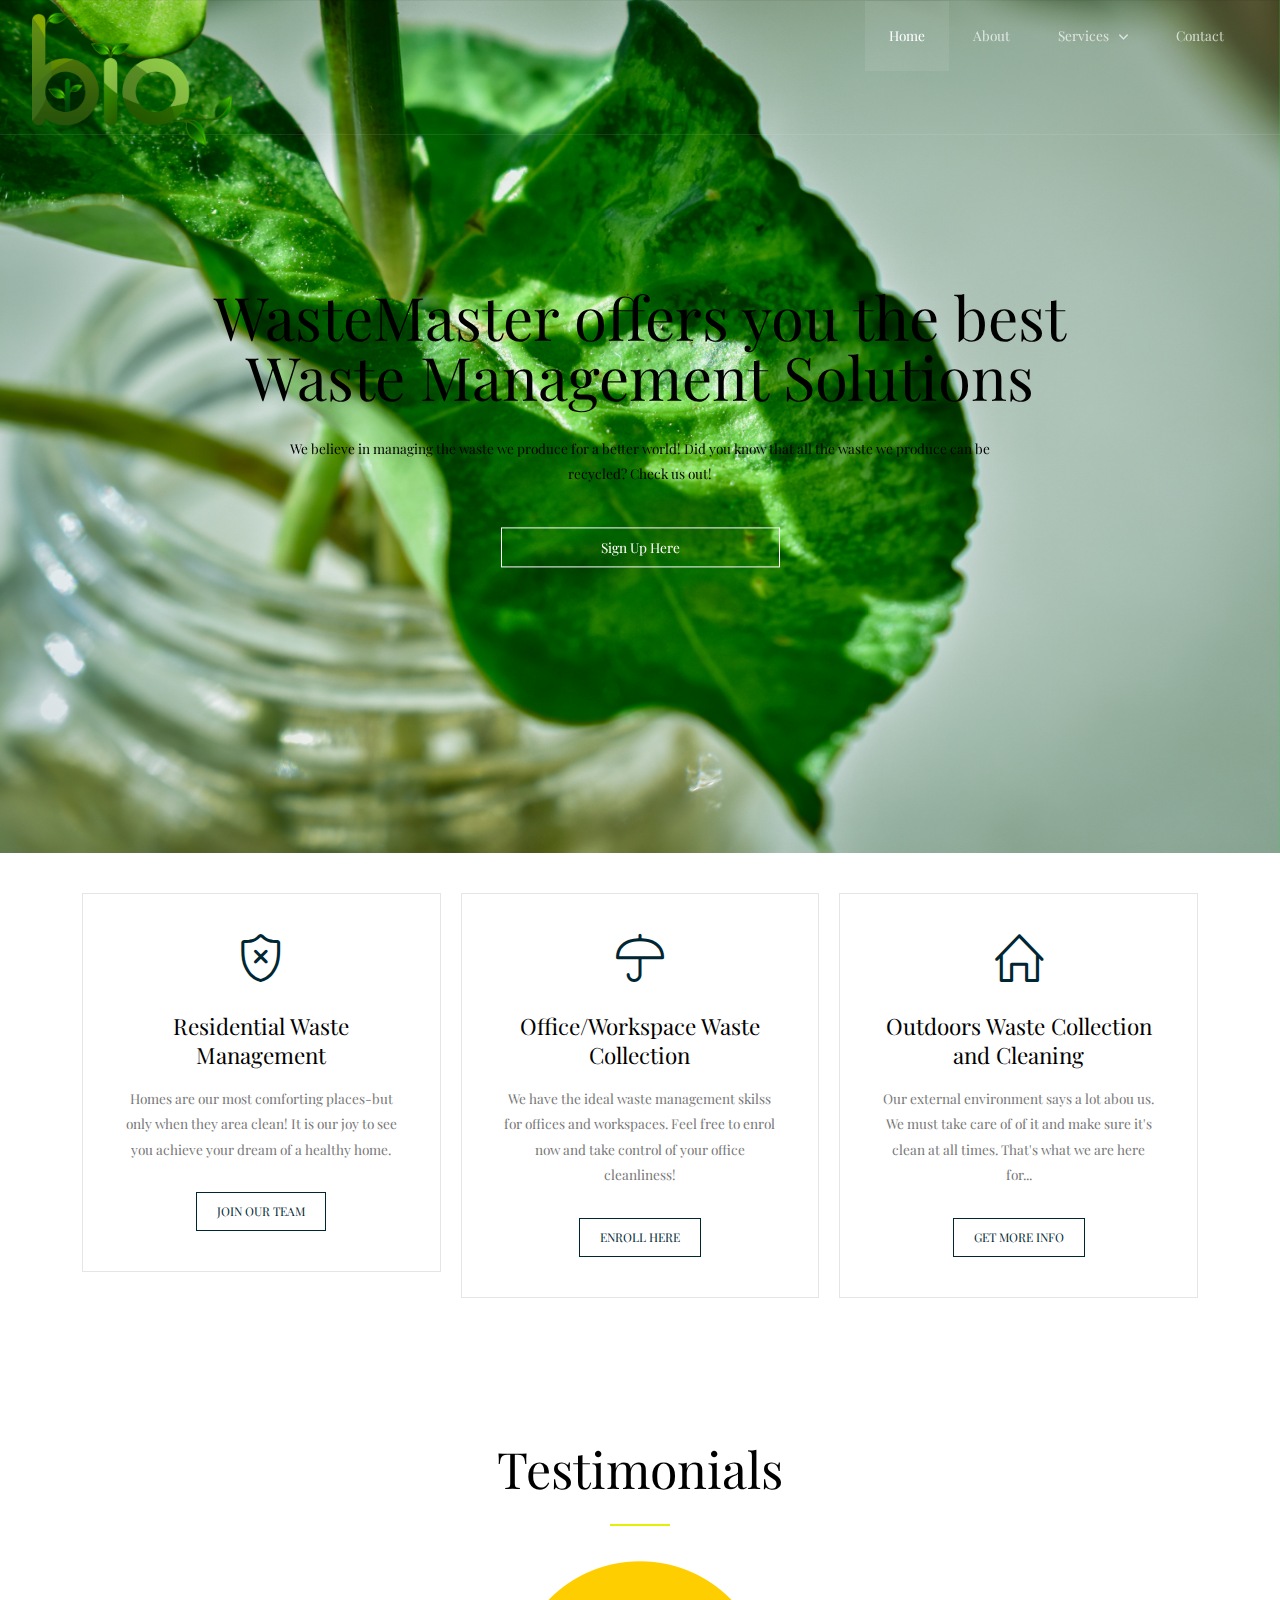
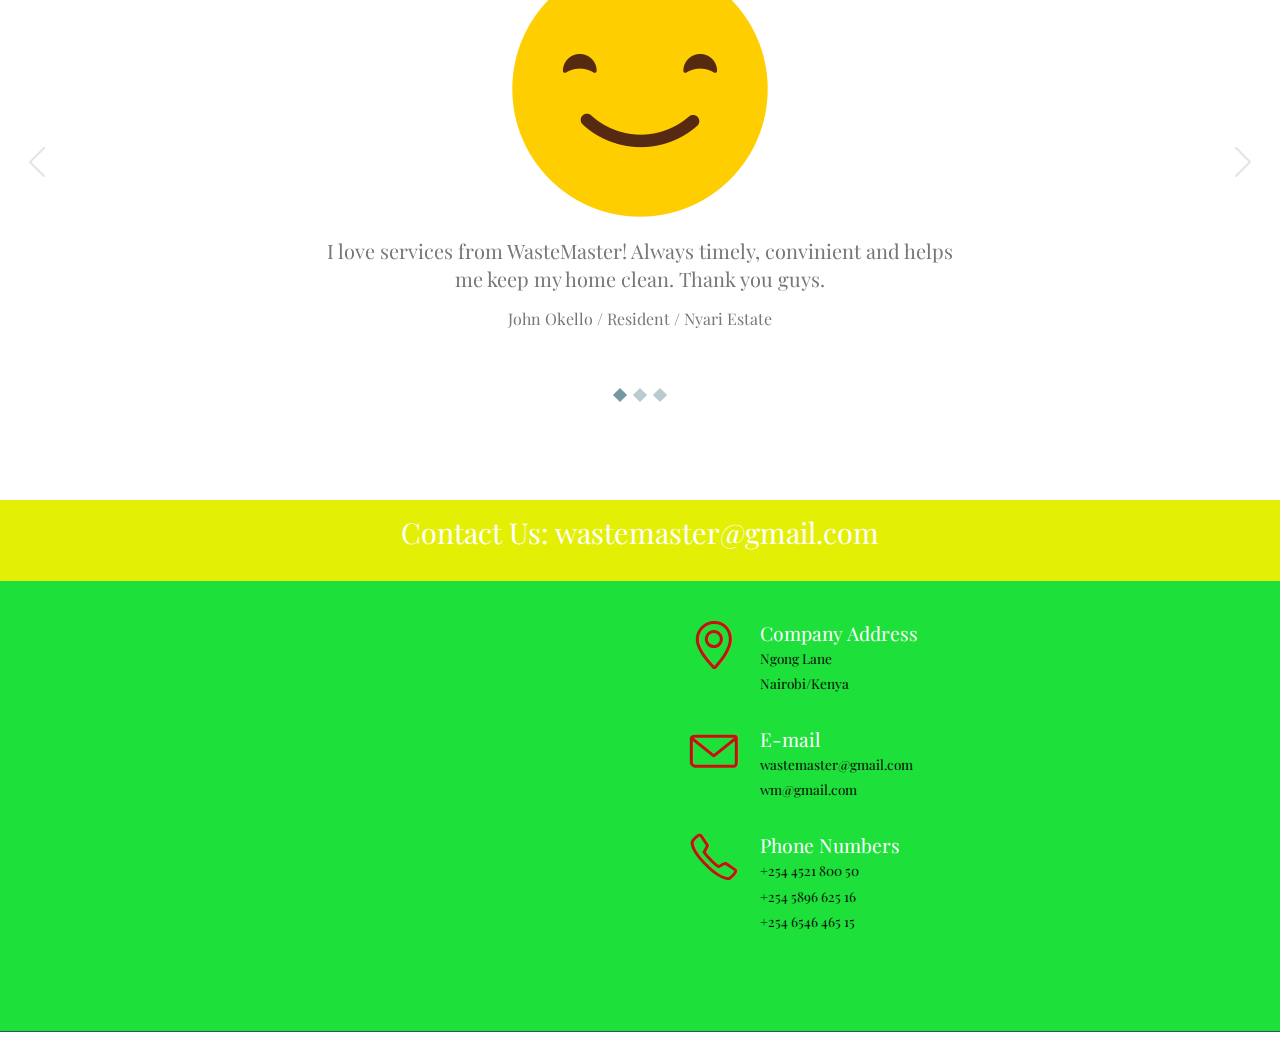
<file: index.html>
<!DOCTYPE html>
<html lang="en-US">

<head>
  <meta charset="UTF-8">
  <meta name="viewport" content="width=device-width, initial-scale=1.0" />
  <title>WASTEMASTER | HOME</title>
  <link rel="stylesheet" href="css/components.css">
  <link rel="stylesheet" href="css/icons.css">
  <link rel="stylesheet" href="css/responsee.css">
  <link rel="stylesheet" href="owl-carousel/owl.carousel.css">
  <link rel="stylesheet" href="owl-carousel/owl.theme.css">
  <link rel="stylesheet" href="css/template-style.css">
  <link rel="stylesheet" href="css/style.css">
  <link href='https://fonts.googleapis.com/css?family=Playfair+Display&subset=latin,latin-ext' rel='stylesheet' type='text/css'>
  <link href='https://fonts.googleapis.com/css?family=Open+Sans:400,300,700,800&subset=latin,latin-ext' rel='stylesheet' type='text/css'>
  <script type="text/javascript" src="js/jquery-1.8.3.min.js"></script>
  <script type="text/javascript" src="js/jquery-ui.min.js"></script>

</head>

<body class="size-1140">
  <!-- HEADER -->
  <header role="banner" class="position-absolute" id="backgroundColour">
    <nav class="background-transparent background-transparent-hightlight full-width sticky">
      <div class="s-12 l-2">
        <a href="index.html" class="logo">
          <img class="logo-white" src="img/banner.png" alt="Site Logo" id="logoImage">
        </a>
      </div>
      <div class="top-nav s-12 l-10">
        <p class="nav-text"></p>
        <ul class="right chevron">
          <li><a href="index.html">Home</a></li>
          <li><a href="about.html">About</a></li>
          <li><a>Services</a>
            <ul>
              <li><a href="clients.html">Residential Services</a></li>
              <li><a href="Recycle.html">Office Services</a></li>
            </ul>
          </li>
          <li><a href="contact.html">Contact</a></li>
        </ul>
      </div>
    </nav>
  </header>

  <!-- MAIN -->
  <main role="main">
    <!-- Main Header -->
    <header>
      <div class="carousel-default owl-carousel carousel-main carousel-nav-white background-dark text-center">
        <div class="item">
          <div class="s-12">
            <img src="img/banner2.jpg" alt="">
            <div class="carousel-content">
              <div class="content-center-vertical line">
                <div class="margin-top-bottom-80">
                  <h1 class="text-white margin-bottom-30 text-size-60 text-m-size-30 text-line-height-1">WasteMaster offers
                    you the best<br>
                    Waste Management Solutions</h1>
                  <div class="s-12 m-10 l-8 center">
                    <p class="text-white text-size-14 margin-bottom-40">We believe in managing
                      the waste we produce for a better world! Did you
                      know that all the waste we produce can be recycled? Check us out!</p>
                  </div>
                  <div class="line">
                    <div class="s-12 m-12 l-3 center">
                      <a class="button button-white-stroke s-12" href="sign-up.html">Sign Up Here</a>
                    </div>
                  </div>
                </div>
              </div>
            </div>
          </div>
        </div>
      </div>
    </header>

    <!-- Section 1 -->
    <section class="section-small-padding background-white text-center">
      <div class="line">
        <div class="margin">
          <div class="s-12 m-12 l-4 margin-m-bottom">
            <div class="padding-2x block-bordered">
              <i class="icon-sli-shield icon3x text-dark center margin-bottom-30"></i>
              <h2 class="text-thin">Residential Waste Management</h2>
              <p class="margin-bottom-30">Homes are our most comforting places-but only when they area
                clean! It is our joy to see you achieve your dream of a healthy home.</p>
              <a class="button button-dark-stroke text-size-12" href="clients.html">JOIN OUR TEAM</a>
            </div>
          </div>
          <div class="s-12 m-12 l-4 margin-m-bottom">
            <div class="padding-2x block-bordered">
              <i class="icon-sli-umbrella icon3x text-dark center margin-bottom-30"></i>
              <h2 class="text-thin">Office/Workspace Waste Collection</h2>
              <p class="margin-bottom-30">We have the ideal waste management skilss for offices and workspaces.
                Feel free to enrol now and take control of your office cleanliness!</p>
              <a class="button button-dark-stroke text-size-12" href="clients.html">ENROLL HERE</a>
            </div>
          </div>
          <div class="s-12 m-12 l-4 margin-m-bottom">
            <div class="padding-2x block-bordered">
              <i class="icon-sli-home icon3x text-dark center margin-bottom-30"></i>
              <h2 class="text-thin">Outdoors Waste Collection and Cleaning</h2>
              <p class="margin-bottom-30">Our external environment says a lot abou us. We must take care of
                of it and make sure it's clean at all times. That's what we are here for...</p>
              <a class="button button-dark-stroke text-size-12" href="clients.html">GET MORE INFO</a>
            </div>
          </div>
        </div>
      </div>
    </section>
    <!-- Section 2 -->
    <section class="section background-white text-center">
      <div class="line">
        <h2 class="text-size-50 text-center">Testimonials</h2>
        <hr class="break-small background-primary break-center">
        <div class="carousel-default owl-carousel carousel-wide-arrows">
          <div class="item">
            <div class="s-12 m-12 l-7 center text-center">
              <img class="image-testimonial-small" src="img/icon1.png" height="100px" width="100px" alt="John Image">
              <p class="h1 margin-bottom text-size-20">I love services from WasteMaster! Always timely,
                convinient and helps me keep my home clean. Thank you guys.</p>
              <p class="h1 text-size-16">John Okello / Resident / Nyari Estate</p>
            </div>
          </div>
          <div class="item">
            <div class="s-12 m-12 l-7 center text-center">
              <img class="image-testimonial-small" src="img/icon2.png" height="100px" width="100px" alt="Lisa Image">
              <p class="h1 margin-bottom text-size-20">Contracting WasteMaster has greatly improved
                our working environment's cleanliness. This has even improved the overall output for
                our employees!</p>
              <p class="h1 text-size-16">Lisa Brania / Branch Manager / KCB Prestige</h5>
            </div>
          </div>
          <div class="item">
            <div class="s-12 m-12 l-7 center text-center">
              <img class="image-testimonial-small" src="img/icon3.png" height="100px" width="100px" alt="Amos Image">
              <p class="h1 margin-bottom text-size-20">WasteMaster has been the best partner in
                in making sure that the City of Nairobi is clean and habitable. They are always commited
                to making sure the streets are clean and our litter bins are emptied promply.</p>
              <p class="h1 text-size-16">Amos Kinga / Health Minister / Nairobi County</p>
            </div>
          </div>
        </div>
      </div>
    </section>
    <!-- Section 3 -->
    <!-- FOOTER -->
    <footer>
      <!-- Contact Us -->
      <div class="background-primary padding text-center">
        <p class="h1">Contact Us: wastemaster@gmail.com </p>
      </div>

      <!-- Main Footer -->
      <section class="background-dark full-width">
        <!-- Map -->
        <div class="s-12 m-12 l-6 margin-m-bottom-2x">
          <div class="s-12 grayscale center">
            <iframe
              src="https://www.google.com/maps/embed?pb=!1m18!1m12!1m3!1d3988.790574797583!2d36.78241851475385!3d-1.3005084990514582!2m3!1f0!2f0!3f0!3m2!1i1024!2i768!4f13.1!3m3!1m2!1s0x182f1a6bf7445dc1%3A0x940b62a3c8efde4c!2sMoringa+School!5e0!3m2!1sen!2ske!4v1557927027030!5m2!1sen!2ske"
              width="750" height="450" frameborder="0" style="border:0" allowfullscreen></iframe>

          </div>
        </div>

        <!-- Collumn 2 -->
        <div class="s-12 m-12 l-6 margin-m-bottom-2x">
          <div class="padding-2x">
            <div class="line">
              <div class="float-left">
                <i class="icon-sli-location-pin text-primary icon3x"></i>
              </div>
              <div class="margin-left-70 margin-bottom-30">
                <h3 class="margin-bottom-0">Company Address</h3>
                <p>Ngong Lane<br>
                  Nairobi/Kenya
                </p>
              </div>
              <div class="float-left">
                <i class="icon-sli-envelope text-primary icon3x"></i>
              </div>
              <div class="margin-left-70 margin-bottom-30">
                <h3 class="margin-bottom-0">E-mail</h3>
                <p>wastemaster@gmail.com<br>
                  wm@gmail.com
                </p>
              </div>
              <div class="float-left">
                <i class="icon-sli-phone text-primary icon3x"></i>
              </div>
              <div class="margin-left-70">
                <h3 class="margin-bottom-0">Phone Numbers</h3>
                <p>+254 4521 800 50<br>
                  +254 5896 625 16<br>
                  +254 6546 465 15
                </p>
              </div>
            </div>
          </div>
        </div>
      </section>
      <hr class="break margin-top-bottom-0" style="border-color: rgba(0, 38, 51, 0.80);">
    </footer>
    <script type="text/javascript" src="js/script.js"></script>
    <script type="text/javascript" src="js/responsee.js"></script>
    <script type="text/javascript" src="owl-carousel/owl.carousel.js"></script>
    <script type="text/javascript" src="js/template-scripts.js"></script>
</body>

</html>
</file>
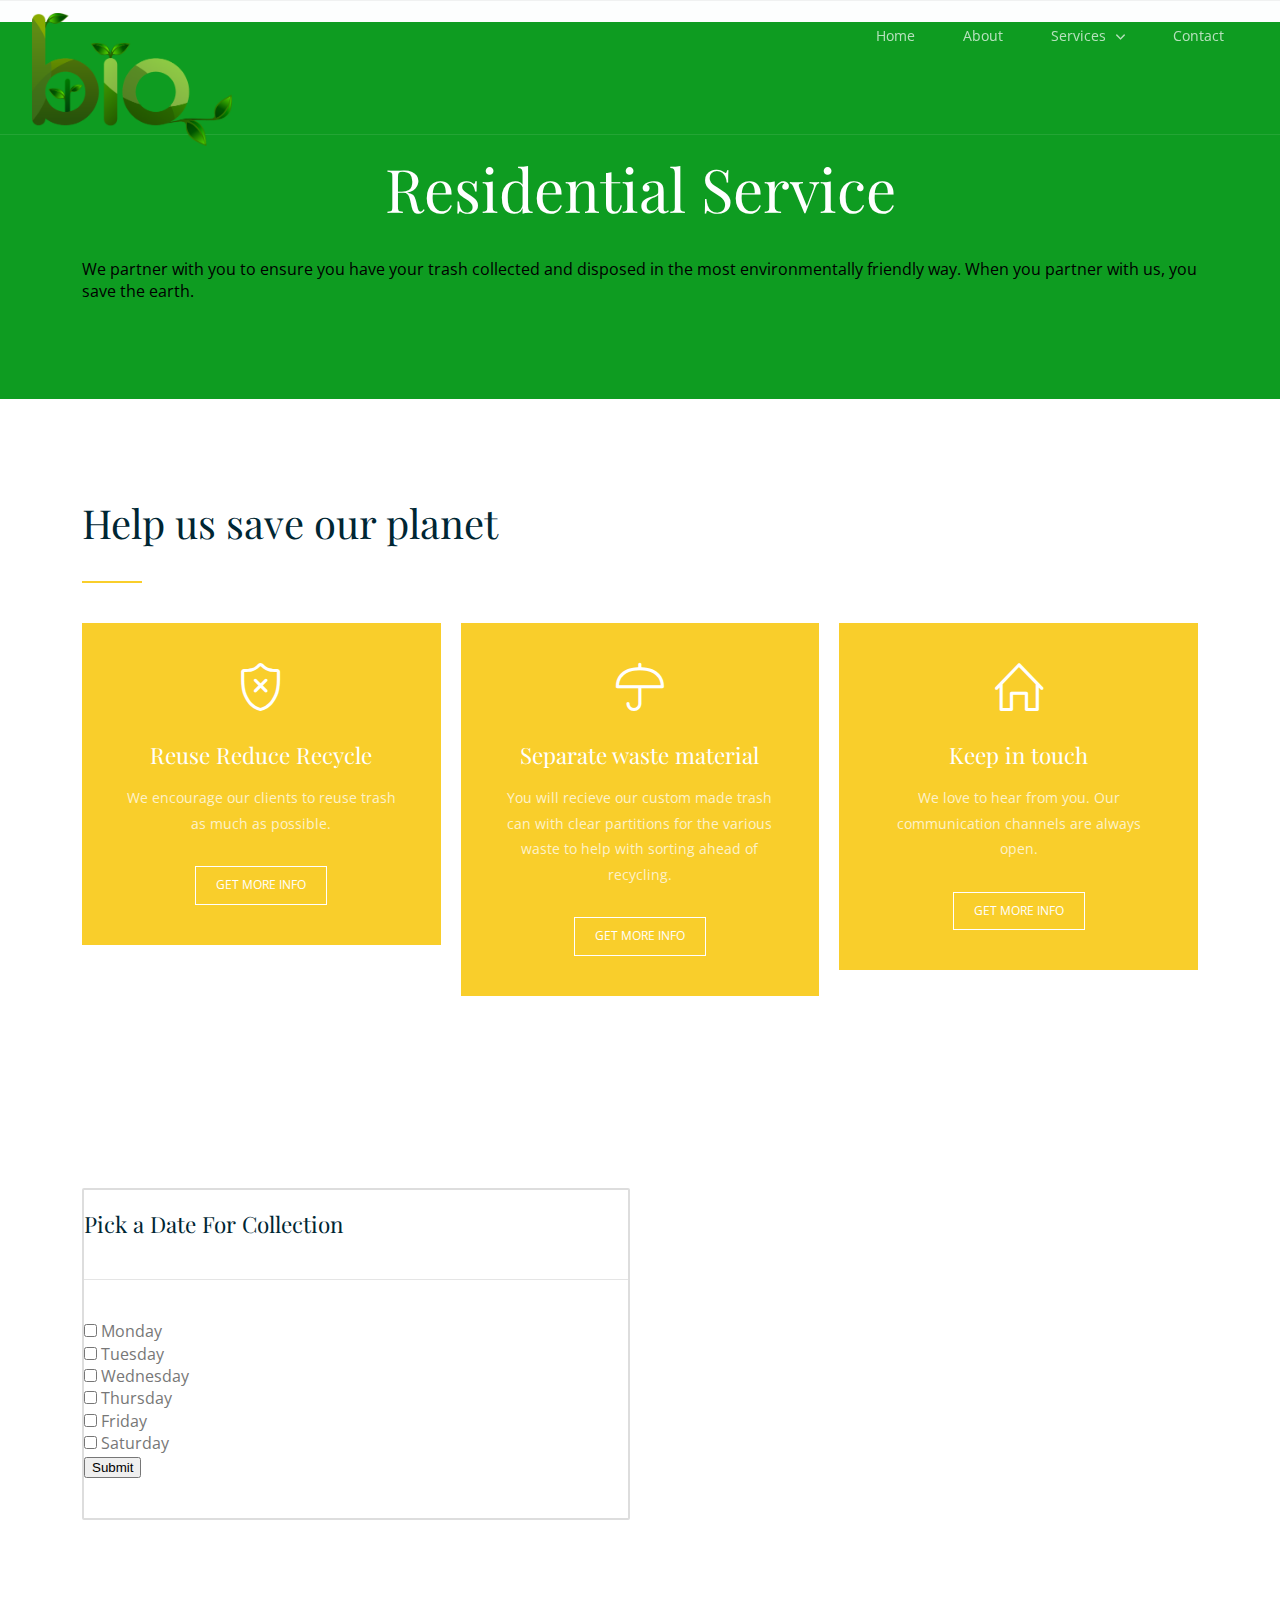
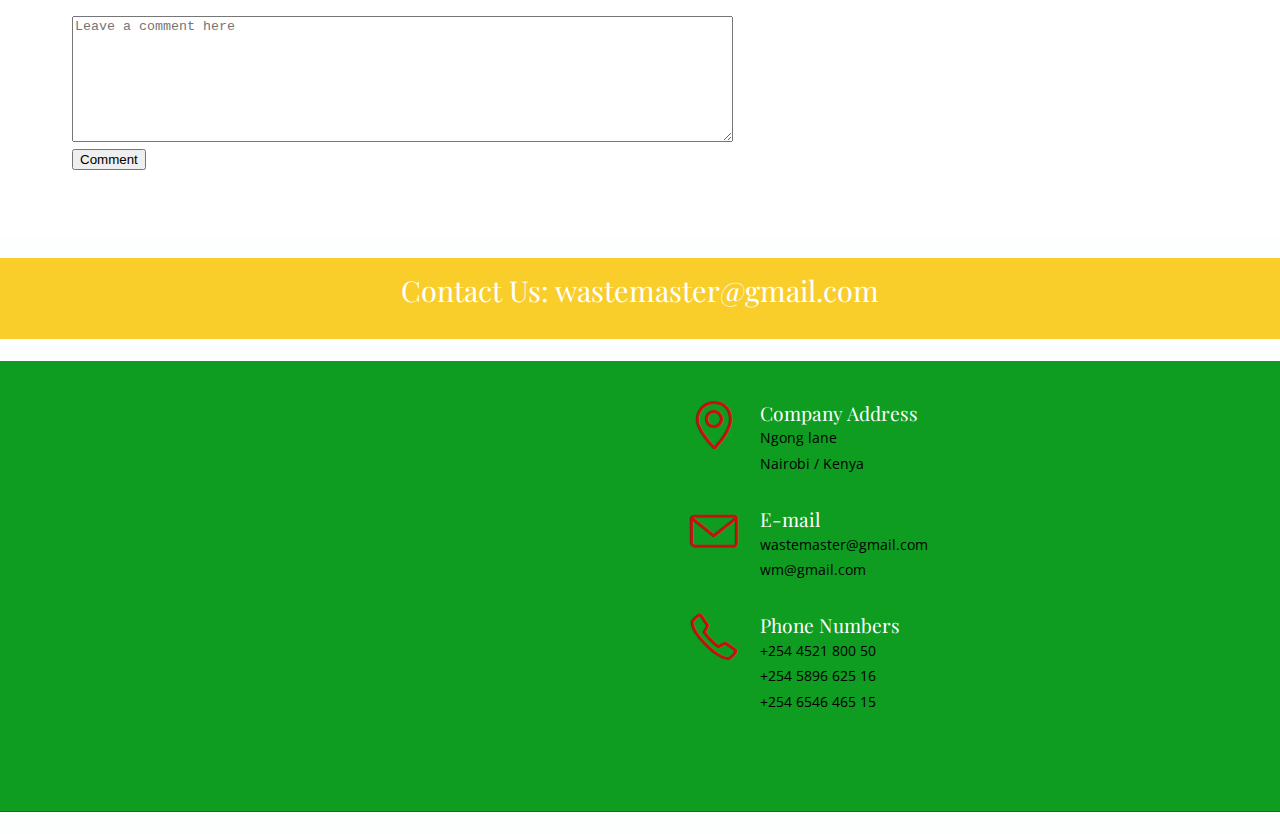
<file: clients.html>
<!DOCTYPE html>
<html lang="en-US">

<head>
  <meta charset="UTF-8">
  <meta name="viewport" content="width=device-width, initial-scale=1.0" />
  <title>WASTEMASTER | CLIENTS</title>
  <link rel="stylesheet" href="css/components.css">
  <link rel="stylesheet" href="css/icons.css">
  <link rel="stylesheet" href="css/responsee.css">
  <link rel="stylesheet" href="css/client-styles.css">
  <link rel="stylesheet" href="css/style.css">
  <link href='https://fonts.googleapis.com/css?family=Playfair+Display&subset=latin,latin-ext' rel='stylesheet' type='text/css'>
  <link href='https://fonts.googleapis.com/css?family=Open+Sans:400,300,700,800&subset=latin,latin-ext' rel='stylesheet' type='text/css'>
  <script type="text/javascript" src="js/jquery-1.8.3.min.js"></script>
  <script type="text/javascript" src="js/jquery-ui.min.js"></script>
</head>
​

<body class="size-1140">
  <!-- PREMIUM FEATURES BUTTON -
 - HEADER -->
  <header role="banner" class="position-absolute" id="backgroundColour">
    <nav class="background-transparent background-transparent-hightlight full-width sticky">
      <div class="s-12 l-2">
        <a href="index.html" class="logo">
          <img class="logo-white" src="img/banner.png" alt="Site Logo" id="logoImage">
        </a>
      </div>
      <div class="top-nav s-12 l-10">
        <p class="nav-text"></p>
        <ul class="right chevron">
          <li><a href="index.html">Home</a></li>
          <li><a href="about.html">About</a></li>
          <li><a>Services</a>
            <ul>
              <li><a href="clients.html">Residential Services</a></li>
              <li><a href="Recycle.html">Office Services</a></li>
            </ul>
          </li>
          <li><a href="contact.html">Contact</a></li>
        </ul>
      </div>
    </nav>
  </header>
  <!-- MAIN -->
  <main role="main">
    <!-- Content -->
    <article>
      <header class="section background-dark">
        <div class="line">
          <div class="margin">
            <form class="" method="post">
              <input type="text" id="myName">
            </form>
          </div>

        </div>
        <div class="line">
          <h1 class="text-white margin-top-bottom-40 text-size-60 text-line-height-1">Residential Service</h1>
          <p class="margin-bottom-0 text-size-16" id="one">We partner with you to ensure you have your trash collected and disposed in the most environmentally friendly way. When you partner with us, you save the earth.</p>
        </div>
      </header>
      <section class="section background-white">
        <div class="line">
          <h2 class="text-size-40 margin-bottom-30">Help us save our planet</h2>
          <hr class="break-small background-primary margin-bottom-30">
          <p class="margin-bottom-40">

          </p>
        </div>
        <div class="line text-center">
          <div class="margin">
            <div class="s-12 m-12 l-4 margin-m-bottom">
              <div class="padding-2x background-primary">
                <i class="icon-sli-shield icon3x text-white margin-bottom-30"></i>
                <h2 class="text-thin">Reuse Reduce Recycle</h2>
                <p class="margin-bottom-30">We encourage our clients to reuse trash as much as possible.</p>
                <a class="button button-white-stroke text-size-12" href="https://en.wikipedia.org/wiki/Reuse">GET MORE INFO</a>
              </div>
            </div>
            <div class="s-12 m-12 l-4 margin-m-bottom">
              <div class="padding-2x background-primary">
                <i class="icon-sli-umbrella icon3x text-white margin-bottom-30"></i>
                <h2 class="text-thin">Separate waste material</h2>
                <p class="margin-bottom-30">You will recieve our custom made trash can with clear partitions for the various waste to help with sorting ahead of recycling.</p>
                <a class="button button-white-stroke text-size-12" href="https://4waste.com.au/rubbish-removal/5-types-waste-know/">GET MORE INFO</a>
              </div>
            </div>
            <div class="s-12 m-12 l-4 margin-m-bottom">
              <div class="padding-2x background-primary">
                <i class="icon-sli-home icon3x text-white margin-bottom-30"></i>
                <h2 class="text-thin">Keep in touch</h2>
                <p class="margin-bottom-30">We love to hear from you. Our communication channels are always open.</p>
                <a class="button button-white-stroke text-size-12" href="/">GET MORE INFO</a>
              </div>
            </div>
          </div>
        </div>
      </section>
      <section>
        <div class="section background-white">
          <div class="line">
            <div class="margin">
              <div class="s-12 m-12 l-6" id="clientChecklist">
                <form action="" method="get" id="scheduleForm">
                  <h2>Pick a Date For Collection</h2>
                  <hr>
                  <input type="checkbox" name="day" value="Monday"> Monday<br>
                  <input type="checkbox" name="day" value="Tuesday"> Tuesday<br>
                  <input type="checkbox" name="day" value="Tuesday"> Wednesday<br>
                  <input type="checkbox" name="day" value="Tuesday"> Thursday<br>
                  <input type="checkbox" name="day" value="Tuesday"> Friday<br>
                  <input type="checkbox" name="day" value="Tuesday"> Saturday<br>
                  <input type="submit" value="Submit">
                </form>
              </div>
            </div>
          </div>
        </div>
      </section>
      <section>
        <div class="background-white">
          <div class="line">
            <div class="margin">
              <form class="" action="index.html" method="post">
                <textarea name="name" rows="8" cols="80" placeholder="Leave a comment here"></textarea><br>
                <button type="submit" name="submit">Comment</button>
              </form>
              ​
            </div>
            ​
          </div>
          ​
        </div>
      </section>
    </article>
  </main>
  ​
  <!-- FOOTER -->
  <footer>
    <!-- Contact Us -->
    <div class="background-primary padding text-center">
      <p class="h1">Contact Us: wastemaster@gmail.com</p>
    </div>
    ​
    <!-- Main Footer -->
    <section class="background-dark full-width">
      <!-- Map -->
      <div class="s-12 m-12 l-6 margin-m-bottom-2x">
        <div class="s-12 grayscale center">
          <iframe
            src="https://www.google.com/maps/embed?pb=!1m18!1m12!1m3!1d3988.7905832736537!2d36.78241314989435!3d-1.300503136002935!2m3!1f0!2f0!3f0!3m2!1i1024!2i768!4f13.1!3m3!1m2!1s0x182f1a6bf7445dc1%3A0x940b62a3c8efde4c!2sMoringa+School!5e0!3m2!1sen!2ske!4v1557931237229!5m2!1sen!2ske"
            width="750" height="450" frameborder="0" style="border:0" allowfullscreen></iframe>
        </div>
      </div>
      ​
      <!-- Collumn 2 -->
      <div class="s-12 m-12 l-6 margin-m-bottom-2x">
        <div class="padding-2x">
          <div class="line">
            <div class="float-left">
              <i class="icon-sli-location-pin text-primary icon3x"></i>
            </div>
            <div class="margin-left-70 margin-bottom-30">
              <h3 class="margin-bottom-0">Company Address</h3>
              <p id="one">Ngong lane<br>
                Nairobi / Kenya
              </p>
            </div>
            <div class="float-left">
              <i class="icon-sli-envelope text-primary icon3x"></i>
            </div>
            <div class="margin-left-70 margin-bottom-30">
              <h3 class="margin-bottom-0">E-mail</h3>
              <p id="one">wastemaster@gmail.com<br>
                wm@gmail.com
              </p>
            </div>
            <div class="float-left">
              <i class="icon-sli-phone text-primary icon3x"></i>
            </div>
            <div class="margin-left-70">
              <h3 class="margin-bottom-0">Phone Numbers</h3>
              <p id="one">+254 4521 800 50<br>
                +254 5896 625 16<br>
                +254 6546 465 15
              </p>
            </div>
          </div>
        </div>
      </div>
    </section>
    <hr class="break margin-top-bottom-0" style="border-color: rgba(0, 38, 51, 0.80);">

  </footer>
  <script src="https://code.jquery.com/jquery-3.4.1.js" integrity="sha256-WpOohJOqMqqyKL9FccASB9O0KwACQJpFTUBLTYOVvVU=" crossorigin="anonymous"></script>
  <script type="text/javascript" src="js/responsee.js"></script>
  <script type="text/javascript" src="owl-carousel/owl.carousel.js"></script>
  <script type="text/javascript" src="js/template-scripts.js"></script>
  <script type="text/javascript" src="js/script.js"></script>

</body>
​

</html>
</file>
<file: css/components.css>
/*
 * Components CSS - v5 - 2016-07-08
 * https://www.myresponsee.com
 * Copyright 2018, Vision Design - graphic zoo
 * Free to use under the MIT license.
*/
/* Tabs */
.tab-item {
  background: none repeat scroll 0 0 #fff;
  display: none;
  padding: 1.25rem 0;
}
.tab-item.tab-active {
  display: block;
}
.tab-content > .tab-label {
  display: none;
}
.tab-nav > .tab-label {
  float:left;
}
a.tab-label, a.tab-label:link, a.tab-label:visited, a.tab-label:hover {
  background: none repeat scroll 0 0 #262626;
  color: #fff;
  margin-right: 1px;
  padding: 0.625rem 1.25rem;
  transition: background 0.20s linear 0s;
  -o-transition: background 0.20s linear 0s;
  -ms-transition: background 0.20s linear 0s;
  -moz-transition: background 0.20s linear 0s;
  -webkit-transition: background 0.20s linear 0s;
}
a.tab-label:hover,a.tab-label.active-btn {
  background: none repeat scroll 0 0 #999;
}
.tab-label.active-btn {
  cursor: default;
}
.tab-content {
  text-align: left;
}
@media screen and (max-width:768px) {    
  .tab-nav > .tab-label {
    margin: 0.5px 0;
    width: 100%;
  }
}
/* Custom forms */
form.customform input, form.customform select, form.customform textarea, form.customform button {
 font-size:0.9rem;
 font-family:inherit;
 margin-bottom:1.25rem;
} 
form.customform input, form.customform select {height: 2.7rem;}
form.customform input, form.customform textarea, form.customform select { 
 background: none repeat scroll 0 0 #F5F5F5;
 transition: background 0.20s linear 0s;
 -o-transition: background 0.20s linear 0s;
 -ms-transition: background 0.20s linear 0s;
 -moz-transition: background 0.20s linear 0s;
 -webkit-transition: background 0.20s linear 0s;
}
form.customform input:hover, form.customform textarea:hover, form.customform select:hover, form.customform input:focus, form.customform textarea:focus, form.customform select:focus {background: none repeat scroll 0 0 #fff;}
form.customform input, form.customform textarea, form.customform select {
 background: none repeat scroll 0 0 #F5F5F5;
 border: 1px solid #E0E0E0;
 padding: 0.625rem;
 width: 100%;
}
form.customform input[type="file"] {
 border: 1px solid #E0E0E0;
 height: auto;
 max-height: 2.7rem;
 min-height: 2.7rem;
 padding: 0.4rem;
 width: 100%;
}
form.customform input[type="radio"], form.customform input[type="checkbox"] {
 margin-right: 0.625rem;
 width:auto;
 padding:0;
 height:auto;
}
form.customform option {padding: 0.625rem;}
form.customform select[multiple="multiple"] {height: auto;}
form.customform button {
 width: 100%;
 background: none repeat scroll 0 0 #152732;
 border: 0 none;
 color: #fff;
 height: 2.7rem;
 padding: 0.625rem;
 cursor:pointer;
 width: 100%;
 transition: background 0.20s linear 0s;
 -o-transition: background 0.20s linear 0s;
 -ms-transition: background 0.20s linear 0s;
 -moz-transition: background 0.20s linear 0s;
 -webkit-transition: background 0.20s linear 0s;
}
/* Tooltip */
a.tooltip-container,.tooltip-container {
  border-bottom:1px dotted;
  border-bottom-color: color;
  cursor: help;
  font-weight: 600;
}
a .tooltip-content,.tooltip-content {
  background: #152732 none repeat scroll 0 0;
  color: #fff!important;
  border-radius: 3px;
  display: none;
  font-size: 0.8rem;
  font-weight: normal;
  line-height: 1.3rem;
  margin-top: -1.25rem;
  max-width: 300px;
  padding: 0.625rem;
  position: absolute;
  z-index: 10;
}
.tooltip-content::after {
  border-left: 9px solid transparent;
  border-right: 9px solid transparent;
  border-top: 7px solid #152732;
  bottom: -5px;
  clear: both;
  content: "";
  height: 0;
  left: 50%;
  margin-left: -5px;
  position: absolute;
  width: 0;
}
a.tooltip-content.tooltip-bottom,.tooltip-content.tooltip-bottom {
  margin-top: 1.25rem;
}
.tooltip-content.tooltip-bottom::after {
  border-left: 9px solid transparent;
  border-right: 9px solid transparent;
  border-top: 0;
  border-bottom: 7px solid #152732;
  top: -5px;
}
/* Buttons */
.button,a.button,a.button:link,a.button:active,a.button:visited {
  background: #777 none repeat scroll 0 0;
  border: 0;
  color: #fff;
  cursor: pointer;
  display: inline-block;
  font-size: 0.85rem;
  padding: 0.825rem 1rem;
  text-align: center;
  transition: all 0.20s linear 0s;
  -o-transition: all 0.20s linear 0s;
  -ms-transition: all 0.20s linear 0s;
  -moz-transition: all 0.20s linear 0s;
  -webkit-transition: all 0.20s linear 0s;
}
.button.rounded-btn {
  border-radius: 4px;
}
.button.rounded-full-btn {
  border-radius: 100px;
}
.button:hover {box-shadow: 0 0 10px 100px rgba(255,255,255,0.15) inset;}
.button.secondary-btn,a.button.secondary-btn,a.button.secondary-btn:link,a.button.secondary-btn:active,a.button.secondary-btn:visited {
  background: #444 none repeat scroll 0 0;
}
.button.cancel-btn,a.button.cancel-btn,a.button.cancel-btn:link,a.button.cancel-btn:active,a.button.cancel-btn:visited {
  background: #dc003a none repeat scroll 0 0;
}
.button.submit-btn,a.button.submit-btn,a.button.submit-btn:link,a.button.submit-btn:active,a.button.submit-btn:visited {
  background: #b4bf04 none repeat scroll 0 0;
}
.button.reload-btn,a.button.reload-btn,a.button.reload-btn:link,a.button.reload-btn:active,a.button.reload-btn:visited {
  background: #ff9800 none repeat scroll 0 0;
}
.button.disabled-btn {
  cursor: not-allowed!important;
  opacity: 0.2;
}
.button i {
  background: rgba(0, 0, 0, 0.1) none repeat scroll 0 0;
  border-radius: 27px;
  color: #fff!important;
  display: inline-block;
  font-size: 0.8rem;
  height: 27px;
  line-height: 27px;
  margin-right: 5px;
  width: 27px;
  transition: all 0.20s linear 0s;
  -o-transition: all 0.20s linear 0s;
  -ms-transition: all 0.20s linear 0s;
  -moz-transition: all 0.20s linear 0s;
  -webkit-transition: all 0.20s linear 0s;
}
.button:hover > i {
  background: rgba(0, 0, 0, 0.06) none repeat scroll 0 0;
}
</file>
<file: css/icons.css>
/* Icon font - MFG labs */
@font-face {
  font-family: 'mfg';
    src: url('../font/mfglabsiconset-webfont.eot');
    src: url('../font/mfglabsiconset-webfont.svg#mfg_labs_iconsetregular') format('svg'),
   		   url('../font/mfglabsiconset-webfont.eot?#iefix') format('embedded-opentype'),
         url('../font/mfglabsiconset-webfont.woff') format('woff'),
         url('../font/mfglabsiconset-webfont.ttf') format('truetype');
    font-weight: normal;
    font-style: normal;
}

.icon-cloud,
.icon-at,
.icon-plus,
.icon-minus,
.icon-arrow_up,
.icon-arrow_down,
.icon-arrow_right,
.icon-arrow_left,
.icon-chevron_down,
.icon-chevron_up,
.icon-chevron_right,
.icon-chevron_left,
.icon-reorder,
.icon-list,
.icon-reorder_square,
.icon-reorder_square_line,
.icon-coverflow,
.icon-coverflow_line,
.icon-pause,
.icon-play,
.icon-step_forward,
.icon-step_backward,
.icon-fast_forward,
.icon-fast_backward,
.icon-cloud_upload,
.icon-cloud_download,
.icon-data_science,
.icon-data_science_black,
.icon-globe,
.icon-globe_black,
.icon-math_ico,
.icon-math,
.icon-math_black,
.icon-paperplane_ico,
.icon-paperplane,
.icon-paperplane_black,
.icon-color_balance,
.icon-star,
.icon-star_half,
.icon-star_empty,
.icon-star_half_empty,
.icon-reload,
.icon-heart,
.icon-heart_broken,
.icon-hashtag,
.icon-reply,
.icon-retweet,
.icon-signin,
.icon-signout,
.icon-download,
.icon-upload,
.icon-placepin,
.icon-display_screen,
.icon-tablet,
.icon-smartphone,
.icon-connected_object,
.icon-lock,
.icon-unlock,
.icon-camera,
.icon-isight,
.icon-video_camera,
.icon-random,
.icon-message,
.icon-discussion,
.icon-calendar,
.icon-ringbell,
.icon-movie,
.icon-mail,
.icon-pen,
.icon-settings,
.icon-measure,
.icon-vector,
.icon-vector_pen,
.icon-mute_on,
.icon-mute_off,
.icon-home,
.icon-sheet,
.icon-arrow_big_right,
.icon-arrow_big_left,
.icon-arrow_big_down,
.icon-arrow_big_up,
.icon-dribbble_circle,
.icon-dribbble,
.icon-facebook_circle,
.icon-facebook,
.icon-git_circle_alt,
.icon-git_circle,
.icon-git,
.icon-octopus,
.icon-twitter_circle,
.icon-twitter,
.icon-google_plus_circle,
.icon-google_plus,
.icon-linked_in_circle,
.icon-linked_in,
.icon-instagram,
.icon-instagram_circle,
.icon-mfg_icon,
.icon-xing,
.icon-xing_circle,
.icon-mfg_icon_circle,
.icon-user,
.icon-user_male,
.icon-user_female,
.icon-users,
.icon-file_open,
.icon-file_close,
.icon-file_alt,
.icon-file_close_alt,
.icon-attachment,
.icon-check,
.icon-cross_mark,
.icon-cancel_circle,
.icon-check_circle,
.icon-magnifying,
.icon-inbox,
.icon-clock,
.icon-stopwatch,
.icon-hourglass,
.icon-trophy,
.icon-unlock_alt,
.icon-lock_alt,
.icon-arrow_doubled_right,
.icon-arrow_doubled_left,
.icon-arrow_doubled_down,
.icon-arrow_doubled_up,
.icon-link,
.icon-warning,
.icon-warning_alt,
.icon-magnifying_plus,
.icon-magnifying_minus,
.icon-white_question,
.icon-black_question,
.icon-stop,
.icon-share,
.icon-eye,
.icon-trash_can,
.icon-hard_drive,
.icon-information_black,
.icon-information_white,
.icon-printer,
.icon-letter,
.icon-soundcloud,
.icon-soundcloud_circle,
.icon-anchor,
.icon-female_sign,
.icon-male_sign,
.icon-joystick,
.icon-high_voltage,
.icon-fire,
.icon-newspaper,
.icon-chart,
.icon-spread,
.icon-spinner_1,
.icon-spinner_2,
.icon-chart_alt,
.icon-label,
.icon-brush,
.icon-refresh,
.icon-node,
.icon-node_2,
.icon-node_3,
.icon-link_2_nodes,
.icon-link_3_nodes,
.icon-link_loop_nodes,
.icon-node_size,
.icon-node_color,
.icon-layout_directed,
.icon-layout_radial,
.icon-layout_hierarchical,
.icon-node_link_direction,
.icon-node_link_short_path,
.icon-node_cluster,
.icon-display_graph,
.icon-node_link_weight,
.icon-more_node_links,
.icon-node_shape,
.icon-node_icon,
.icon-node_text,
.icon-node_link_text,
.icon-node_link_color,
.icon-node_link_shape,
.icon-credit_card,
.icon-disconnect,
.icon-graph,
.icon-new_user {
  font-family: 'mfg';
  font-style: normal;
  font-variant: normal;
  font-weight: normal;
  color:#e3e3e3;
  speak: none; 
  text-transform: none;
  /* Better Font Rendering =========== */
  -webkit-font-smoothing: antialiased;
  -moz-osx-font-smoothing: grayscale;
}
.icon2x {font-size: 2rem;}
.icon3x {font-size: 3rem;}

.icon-cloud:before { content: "\2601"; }
.icon-at:before { content: "\0040"; }
.icon-plus:before { content: "\002B"; }
.icon-minus:before { content: "\2212"; }
.icon-arrow_up:before { content: "\2191"; }
.icon-arrow_down:before { content: "\2193"; }
.icon-arrow_right:before { content: "\2192"; }
.icon-arrow_left:before { content: "\2190"; }
.icon-chevron_down:before { content: "\f004"; }
.icon-chevron_up:before { content: "\f005"; }
.icon-chevron_right:before { content: "\f006"; }
.icon-chevron_left:before { content: "\f007"; }
.icon-reorder:before { content: "\f008"; }
.icon-list:before { content: "\f009"; }
.icon-reorder_square:before { content: "\f00a"; }
.icon-reorder_square_line:before { content: "\f00b"; }
.icon-coverflow:before { content: "\f00c"; }
.icon-coverflow_line:before { content: "\f00d"; }
.icon-pause:before { content: "\f00e"; }
.icon-play:before { content: "\f00f"; }
.icon-step_forward:before { content: "\f010"; }
.icon-step_backward:before { content: "\f011"; }
.icon-fast_forward:before { content: "\f012"; }
.icon-fast_backward:before { content: "\f013"; }
.icon-cloud_upload:before { content: "\f014"; }
.icon-cloud_download:before { content: "\f015"; }
.icon-data_science:before { content: "\f016"; }
.icon-data_science_black:before { content: "\f017"; }
.icon-globe:before { content: "\f018"; }
.icon-globe_black:before { content: "\f019"; }
.icon-math_ico:before { content: "\f01a"; }
.icon-math:before { content: "\f01b"; }
.icon-math_black:before { content: "\f01c"; }
.icon-paperplane_ico:before { content: "\f01d"; }
.icon-paperplane:before { content: "\f01e"; }
.icon-paperplane_black:before { content: "\f01f"; }
.icon-color_balance:before { content: "\f020"; }
.icon-star:before { content: "\2605"; }
.icon-star_half:before { content: "\f022"; }
.icon-star_empty:before { content: "\2606"; }
.icon-star_half_empty:before { content: "\f024"; }
.icon-reload:before { content: "\f025"; }
.icon-heart:before { content: "\2665"; }
.icon-heart_broken:before { content: "\f028"; }
.icon-hashtag:before { content: "\f029"; }
.icon-reply:before { content: "\f02a"; }
.icon-retweet:before { content: "\f02b"; }
.icon-signin:before { content: "\f02c"; }
.icon-signout:before { content: "\f02d"; }
.icon-download:before { content: "\f02e"; }
.icon-upload:before { content: "\f02f"; }
.icon-placepin:before { content: "\f031"; }
.icon-display_screen:before { content: "\f032"; }
.icon-tablet:before { content: "\f033"; }
.icon-smartphone:before { content: "\f034"; }
.icon-connected_object:before { content: "\f035"; }
.icon-lock:before { content: "\F512"; }
.icon-unlock:before { content: "\F513"; }
.icon-camera:before { content: "\F4F7"; }
.icon-isight:before { content: "\f039"; }
.icon-video_camera:before { content: "\f03a"; }
.icon-random:before { content: "\f03b"; }
.icon-message:before { content: "\F4AC"; }
.icon-discussion:before { content: "\f03d"; }
.icon-calendar:before { content: "\F4C5"; }
.icon-ringbell:before { content: "\f03f"; }
.icon-movie:before { content: "\f040"; }
.icon-mail:before { content: "\2709"; }
.icon-pen:before { content: "\270F"; }
.icon-settings:before { content: "\9881"; }
.icon-measure:before { content: "\f044"; }
.icon-vector:before { content: "\f045"; }
.icon-vector_pen:before { content: "\2712"; }
.icon-mute_on:before { content: "\f047"; }
.icon-mute_off:before { content: "\f048"; }
.icon-home:before { content: "\2302"; }
.icon-sheet:before { content: "\f04a"; }
.icon-arrow_big_right:before { content: "\21C9"; }
.icon-arrow_big_left:before { content: "\21C7"; }
.icon-arrow_big_down:before { content: "\21CA"; }
.icon-arrow_big_up:before { content: "\21C8"; }
.icon-dribbble_circle:before { content: "\f04f"; }
.icon-dribbble:before { content: "\f050"; }
.icon-facebook_circle:before { content: "\f051"; }
.icon-facebook:before { content: "\f052"; }
.icon-git_circle_alt:before { content: "\f053"; }
.icon-git_circle:before { content: "\f054"; }
.icon-git:before { content: "\f055"; }
.icon-octopus:before { content: "\f056"; }
.icon-twitter_circle:before { content: "\f057"; }
.icon-twitter:before { content: "\f058"; }
.icon-google_plus_circle:before { content: "\f059"; }
.icon-google_plus:before { content: "\f05a"; }
.icon-linked_in_circle:before { content: "\f05b"; }
.icon-linked_in:before { content: "\f05c"; }
.icon-instagram:before { content: "\f05d"; }
.icon-instagram_circle:before { content: "\f05e"; }
.icon-mfg_icon:before { content: "\f05f"; }
.icon-xing:before { content: "\F532"; }
.icon-xing_circle:before { content: "\F533"; }
.icon-mfg_icon_circle:before { content: "\f060"; }
.icon-user:before { content: "\f061"; }
.icon-user_male:before { content: "\f062"; }
.icon-user_female:before { content: "\f063"; }
.icon-users:before { content: "\f064"; }
.icon-file_open:before { content: "\F4C2"; }
.icon-file_close:before { content: "\f067"; }
.icon-file_alt:before { content: "\f068"; }
.icon-file_close_alt:before { content: "\f069"; }
.icon-attachment:before { content: "\f06a"; }
.icon-check:before { content: "\2713"; }
.icon-cross_mark:before { content: "\274C"; }
.icon-cancel_circle:before { content: "\F06E"; }
.icon-check_circle:before { content: "\f06d"; }
.icon-magnifying:before { content: "\F50D"; }
.icon-inbox:before { content: "\f070"; }
.icon-clock:before { content: "\23F2"; }
.icon-stopwatch:before { content: "\23F1"; }
.icon-hourglass:before { content: "\231B"; }
.icon-trophy:before { content: "\f074"; }
.icon-unlock_alt:before { content: "\F075"; }
.icon-lock_alt:before { content: "\F510"; }
.icon-arrow_doubled_right:before { content: "\21D2"; }
.icon-arrow_doubled_left:before { content: "\21D0"; }
.icon-arrow_doubled_down:before { content: "\21D3"; }
.icon-arrow_doubled_up:before { content: "\21D1"; }
.icon-link:before { content: "\f07B"; }
.icon-warning:before { content: "\2757"; }
.icon-warning_alt:before { content: "\2755"; }
.icon-magnifying_plus:before { content: "\f07E"; }
.icon-magnifying_minus:before { content: "\f07F"; }
.icon-white_question:before { content: "\2754"; }
.icon-black_question:before { content: "\2753"; }
.icon-stop:before { content: "\f080"; }
.icon-share:before { content: "\f081"; }
.icon-eye:before { content: "\f082"; }
.icon-trash_can:before { content: "\f083"; }
.icon-hard_drive:before { content: "\f084"; }
.icon-information_black:before { content: "\f085"; }
.icon-information_white:before { content: "\f086"; }
.icon-printer:before { content: "\f087"; }
.icon-letter:before { content: "\f088"; }
.icon-soundcloud:before { content: "\f089"; }
.icon-soundcloud_circle:before { content: "\f08A"; }
.icon-anchor:before { content: "\2693"; }
.icon-female_sign:before { content: "\2640"; }
.icon-male_sign:before { content: "\2642"; }
.icon-joystick:before { content: "\F514"; }
.icon-high_voltage:before { content: "\26A1"; }
.icon-fire:before { content: "\F525"; }
.icon-newspaper:before { content: "\F4F0"; }
.icon-chart:before { content: "\F526"; }
.icon-spread:before { content: "\F527"; }
.icon-spinner_1:before { content: "\F528"; }
.icon-spinner_2:before { content: "\F529"; }
.icon-chart_alt:before { content: "\F530"; }
.icon-label:before { content: "\F531"; }
.icon-brush:before { content: "\E000"; }
.icon-refresh:before { content: "\E001"; }
.icon-node:before { content: "\E002"; }
.icon-node_2:before { content: "\E003"; }
.icon-node_3:before { content: "\E004"; }
.icon-link_2_nodes:before { content: "\E005"; }
.icon-link_3_nodes:before { content: "\E006"; }
.icon-link_loop_nodes:before { content: "\E007"; }
.icon-node_size:before { content: "\E008"; }
.icon-node_color:before { content: "\E009"; }
.icon-layout_directed:before { content: "\E010"; }
.icon-layout_radial:before { content: "\E011"; }
.icon-layout_hierarchical:before { content: "\E012"; }
.icon-node_link_direction:before { content: "\E013"; }
.icon-node_link_short_path:before { content: "\E014"; }
.icon-node_cluster:before { content: "\E015"; }
.icon-display_graph:before { content: "\E016"; }
.icon-node_link_weight:before { content: "\E017"; }
.icon-more_node_links:before { content: "\E018"; }
.icon-node_shape:before { content: "\E00A"; }
.icon-node_icon:before { content: "\E00B"; }
.icon-node_text:before { content: "\E00C"; }
.icon-node_link_text:before { content: "\E00D"; }
.icon-node_link_color:before { content: "\E00E"; }
.icon-node_link_shape:before { content: "\E00F"; }
.icon-credit_card:before { content: "\F4B3"; }
.icon-disconnect:before { content: "\F534"; }
.icon-graph:before { content: "\F535"; }
.icon-new_user:before { content: "\F536"; }


/* Icon font - Simple Line Icons */
@font-face {
  font-family: 'sli';
  src: url('../font/Simple-Line-Icons.eot?v=2.2.2');
  src: url('../font/Simple-Line-Icons.eot?v=2.2.2#iefix') format('embedded-opentype'), url('../font/Simple-Line-Icons.ttf?v=2.2.2') format('truetype'), url('../font/Simple-Line-Icons.woff2?v=2.2.2') format('woff2'), url('../font/Simple-Line-Icons.woff?v=2.2.2') format('woff'), url('../font/Simple-Line-Icons.svg?v=2.2.2#simple-line-icons') format('svg');
  font-weight: normal;
  font-style: normal;
}

.icon-sli-user,
.icon-sli-people,
.icon-sli-user-female,
.icon-sli-user-follow,
.icon-sli-user-following,
.icon-sli-user-unfollow,
.icon-sli-login,
.icon-sli-logout,
.icon-sli-emotsmile,
.icon-sli-phone,
.icon-sli-call-end,
.icon-sli-call-in,
.icon-sli-call-out,
.icon-sli-map,
.icon-sli-location-pin,
.icon-sli-direction,
.icon-sli-directions,
.icon-sli-compass,
.icon-sli-layers,
.icon-sli-menu,
.icon-sli-list,
.icon-sli-options-vertical,
.icon-sli-options,
.icon-sli-arrow-down,
.icon-sli-arrow-left,
.icon-sli-arrow-right,
.icon-sli-arrow-up,
.icon-sli-arrow-up-circle,
.icon-sli-arrow-left-circle,
.icon-sli-arrow-right-circle,
.icon-sli-arrow-down-circle,
.icon-sli-check,
.icon-sli-clock,
.icon-sli-plus,
.icon-sli-minus,
.icon-sli-close,
.icon-sli-organization,
.icon-sli-trophy,
.icon-sli-screen-smartphone,
.icon-sli-screen-desktop,
.icon-sli-plane,
.icon-sli-notebook,
.icon-sli-mustache,
.icon-sli-mouse,
.icon-sli-magnet,
.icon-sli-energy,
.icon-sli-disc,
.icon-sli-cursor,
.icon-sli-cursor-move,
.icon-sli-crop,
.icon-sli-chemistry,
.icon-sli-speedometer,
.icon-sli-shield,
.icon-sli-screen-tablet,
.icon-sli-magic-wand,
.icon-sli-hourglass,
.icon-sli-graduation,
.icon-sli-ghost,
.icon-sli-game-controller,
.icon-sli-fire,
.icon-sli-eyeglass,
.icon-sli-envelope-open,
.icon-sli-envelope-letter,
.icon-sli-bell,
.icon-sli-badge,
.icon-sli-anchor,
.icon-sli-wallet,
.icon-sli-vector,
.icon-sli-speech,
.icon-sli-puzzle,
.icon-sli-printer,
.icon-sli-present,
.icon-sli-playlist,
.icon-sli-pin,
.icon-sli-picture,
.icon-sli-handbag,
.icon-sli-globe-alt,
.icon-sli-globe,
.icon-sli-folder-alt,
.icon-sli-folder,
.icon-sli-film,
.icon-sli-feed,
.icon-sli-drop,
.icon-sli-drawer,
.icon-sli-docs,
.icon-sli-doc,
.icon-sli-diamond,
.icon-sli-cup,
.icon-sli-calculator,
.icon-sli-bubbles,
.icon-sli-briefcase,
.icon-sli-book-open,
.icon-sli-basket-loaded,
.icon-sli-basket,
.icon-sli-bag,
.icon-sli-action-undo,
.icon-sli-action-redo,
.icon-sli-wrench,
.icon-sli-umbrella,
.icon-sli-trash,
.icon-sli-tag,
.icon-sli-support,
.icon-sli-frame,
.icon-sli-size-fullscreen,
.icon-sli-size-actual,
.icon-sli-shuffle,
.icon-sli-share-alt,
.icon-sli-share,
.icon-sli-rocket,
.icon-sli-question,
.icon-sli-pie-chart,
.icon-sli-pencil,
.icon-sli-note,
.icon-sli-loop,
.icon-sli-home,
.icon-sli-grid,
.icon-sli-graph,
.icon-sli-microphone,
.icon-sli-music-tone-alt,
.icon-sli-music-tone,
.icon-sli-earphones-alt,
.icon-sli-earphones,
.icon-sli-equalizer,
.icon-sli-like,
.icon-sli-dislike,
.icon-sli-control-start,
.icon-sli-control-rewind,
.icon-sli-control-play,
.icon-sli-control-pause,
.icon-sli-control-forward,
.icon-sli-control-end,
.icon-sli-volume-1,
.icon-sli-volume-2,
.icon-sli-volume-off,
.icon-sli-calendar,
.icon-sli-bulb,
.icon-sli-chart,
.icon-sli-ban,
.icon-sli-bubble,
.icon-sli-camrecorder,
.icon-sli-camera,
.icon-sli-cloud-download,
.icon-sli-cloud-upload,
.icon-sli-envelope,
.icon-sli-eye,
.icon-sli-flag,
.icon-sli-heart,
.icon-sli-info,
.icon-sli-key,
.icon-sli-link,
.icon-sli-lock,
.icon-sli-lock-open,
.icon-sli-magnifier,
.icon-sli-magnifier-add,
.icon-sli-magnifier-remove,
.icon-sli-paper-clip,
.icon-sli-paper-plane,
.icon-sli-power,
.icon-sli-refresh,
.icon-sli-reload,
.icon-sli-settings,
.icon-sli-star,
.icon-sli-symbol-female,
.icon-sli-symbol-male,
.icon-sli-target,
.icon-sli-credit-card,
.icon-sli-paypal,
.icon-sli-social-tumblr,
.icon-sli-social-twitter,
.icon-sli-social-facebook,
.icon-sli-social-instagram,
.icon-sli-social-linkedin,
.icon-sli-social-pinterest,
.icon-sli-social-github,
.icon-sli-social-google,
.icon-sli-social-reddit,
.icon-sli-social-skype,
.icon-sli-social-dribbble,
.icon-sli-social-behance,
.icon-sli-social-foursqare,
.icon-sli-social-soundcloud,
.icon-sli-social-spotify,
.icon-sli-social-stumbleupon,
.icon-sli-social-youtube,
.icon-sli-social-dropbox {
  font-family: 'sli';
  font-style: normal;  
  font-variant: normal;
  font-weight: normal;
  color:#e3e3e3;
  speak: none;
  text-transform: none;
  /* Better Font Rendering =========== */
  -webkit-font-smoothing: antialiased;
  -moz-osx-font-smoothing: grayscale;
}
.icon-sli-user:before { content: "\e005"; }
.icon-sli-people:before { content: "\e001"; }
.icon-sli-user-female:before { content: "\e000"; }
.icon-sli-user-follow:before { content: "\e002"; }
.icon-sli-user-following:before { content: "\e003"; }
.icon-sli-user-unfollow:before { content: "\e004"; }
.icon-sli-login:before { content: "\e066"; }
.icon-sli-logout:before { content: "\e065"; }
.icon-sli-emotsmile:before { content: "\e021"; }
.icon-sli-phone:before { content: "\e600"; }
.icon-sli-call-end:before { content: "\e048"; }
.icon-sli-call-in:before { content: "\e047"; }
.icon-sli-call-out:before { content: "\e046"; }
.icon-sli-map:before { content: "\e033"; }
.icon-sli-location-pin:before { content: "\e096"; }
.icon-sli-direction:before { content: "\e042"; }
.icon-sli-directions:before { content: "\e041"; }
.icon-sli-compass:before { content: "\e045"; }
.icon-sli-layers:before { content: "\e034"; }
.icon-sli-menu:before { content: "\e601"; }
.icon-sli-list:before { content: "\e067"; }
.icon-sli-options-vertical:before { content: "\e602"; }
.icon-sli-options:before { content: "\e603"; }
.icon-sli-arrow-down:before { content: "\e604"; }
.icon-sli-arrow-left:before { content: "\e605"; }
.icon-sli-arrow-right:before { content: "\e606"; }
.icon-sli-arrow-up:before { content: "\e607"; }
.icon-sli-arrow-up-circle:before { content: "\e078"; }
.icon-sli-arrow-left-circle:before { content: "\e07a"; }
.icon-sli-arrow-right-circle:before { content: "\e079"; }
.icon-sli-arrow-down-circle:before { content: "\e07b"; }
.icon-sli-check:before { content: "\e080"; }
.icon-sli-clock:before { content: "\e081"; }
.icon-sli-plus:before { content: "\e095"; }
.icon-sli-minus:before { content: "\e615"; }
.icon-sli-close:before { content: "\e082"; }
.icon-sli-organization:before { content: "\e616"; }

.icon-sli-trophy:before { content: "\e006"; }
.icon-sli-screen-smartphone:before { content: "\e010"; }
.icon-sli-screen-desktop:before { content: "\e011"; }
.icon-sli-plane:before { content: "\e012"; }
.icon-sli-notebook:before { content: "\e013"; }
.icon-sli-mustache:before { content: "\e014"; }
.icon-sli-mouse:before { content: "\e015"; }
.icon-sli-magnet:before { content: "\e016"; }
.icon-sli-energy:before { content: "\e020"; }
.icon-sli-disc:before { content: "\e022"; }
.icon-sli-cursor:before { content: "\e06e"; }
.icon-sli-cursor-move:before { content: "\e023"; }
.icon-sli-crop:before { content: "\e024"; }
.icon-sli-chemistry:before { content: "\e026"; }
.icon-sli-speedometer:before { content: "\e007"; }
.icon-sli-shield:before { content: "\e00e"; }
.icon-sli-screen-tablet:before { content: "\e00f"; }
.icon-sli-magic-wand:before { content: "\e017"; }
.icon-sli-hourglass:before { content: "\e018"; }
.icon-sli-graduation:before { content: "\e019"; }
.icon-sli-ghost:before { content: "\e01a"; }
.icon-sli-game-controller:before { content: "\e01b"; }
.icon-sli-fire:before { content: "\e01c"; }
.icon-sli-eyeglass:before { content: "\e01d"; }
.icon-sli-envelope-open:before { content: "\e01e"; }
.icon-sli-envelope-letter:before { content: "\e01f"; }
.icon-sli-bell:before { content: "\e027"; }
.icon-sli-badge:before { content: "\e028"; }
.icon-sli-anchor:before { content: "\e029"; }
.icon-sli-wallet:before { content: "\e02a"; }
.icon-sli-vector:before { content: "\e02b"; }
.icon-sli-speech:before { content: "\e02c"; }
.icon-sli-puzzle:before { content: "\e02d"; }
.icon-sli-printer:before { content: "\e02e"; }
.icon-sli-present:before { content: "\e02f"; }
.icon-sli-playlist:before { content: "\e030"; }
.icon-sli-pin:before { content: "\e031"; }
.icon-sli-picture:before { content: "\e032"; }
.icon-sli-handbag:before { content: "\e035"; }
.icon-sli-globe-alt:before { content: "\e036"; }
.icon-sli-globe:before { content: "\e037"; }
.icon-sli-folder-alt:before { content: "\e039"; }
.icon-sli-folder:before { content: "\e089"; }
.icon-sli-film:before { content: "\e03a"; }
.icon-sli-feed:before { content: "\e03b"; }
.icon-sli-drop:before { content: "\e03e"; }
.icon-sli-drawer:before { content: "\e03f"; }
.icon-sli-docs:before { content: "\e040"; }
.icon-sli-doc:before { content: "\e085"; }
.icon-sli-diamond:before { content: "\e043"; }
.icon-sli-cup:before { content: "\e044"; }
.icon-sli-calculator:before { content: "\e049"; }
.icon-sli-bubbles:before { content: "\e04a"; }
.icon-sli-briefcase:before { content: "\e04b"; }
.icon-sli-book-open:before { content: "\e04c"; }
.icon-sli-basket-loaded:before { content: "\e04d"; }
.icon-sli-basket:before { content: "\e04e"; }
.icon-sli-bag:before { content: "\e04f"; }
.icon-sli-action-undo:before { content: "\e050"; }
.icon-sli-action-redo:before { content: "\e051"; }
.icon-sli-wrench:before { content: "\e052"; }
.icon-sli-umbrella:before { content: "\e053"; }
.icon-sli-trash:before { content: "\e054"; }
.icon-sli-tag:before { content: "\e055"; }
.icon-sli-support:before { content: "\e056"; }
.icon-sli-frame:before { content: "\e038"; }
.icon-sli-size-fullscreen:before { content: "\e057"; }
.icon-sli-size-actual:before { content: "\e058"; }
.icon-sli-shuffle:before { content: "\e059"; }
.icon-sli-share-alt:before { content: "\e05a"; }
.icon-sli-share:before { content: "\e05b"; }
.icon-sli-rocket:before { content: "\e05c"; }
.icon-sli-question:before { content: "\e05d"; }
.icon-sli-pie-chart:before { content: "\e05e"; }
.icon-sli-pencil:before { content: "\e05f"; }
.icon-sli-note:before { content: "\e060"; }
.icon-sli-loop:before { content: "\e064"; }
.icon-sli-home:before { content: "\e069"; }
.icon-sli-grid:before { content: "\e06a"; }
.icon-sli-graph:before { content: "\e06b"; }
.icon-sli-microphone:before { content: "\e063"; }
.icon-sli-music-tone-alt:before { content: "\e061"; }
.icon-sli-music-tone:before { content: "\e062"; }
.icon-sli-earphones-alt:before { content: "\e03c"; }
.icon-sli-earphones:before { content: "\e03d"; }
.icon-sli-equalizer:before { content: "\e06c"; }
.icon-sli-like:before { content: "\e068"; }
.icon-sli-dislike:before { content: "\e06d"; }
.icon-sli-control-start:before { content: "\e06f"; }
.icon-sli-control-rewind:before { content: "\e070"; }
.icon-sli-control-play:before { content: "\e071"; }
.icon-sli-control-pause:before { content: "\e072"; }
.icon-sli-control-forward:before { content: "\e073"; }
.icon-sli-control-end:before { content: "\e074"; }
.icon-sli-volume-1:before { content: "\e09f"; }
.icon-sli-volume-2:before { content: "\e0a0"; }
.icon-sli-volume-off:before { content: "\e0a1"; }
.icon-sli-calendar:before { content: "\e075"; }
.icon-sli-bulb:before { content: "\e076"; }
.icon-sli-chart:before { content: "\e077"; }
.icon-sli-ban:before { content: "\e07c"; }
.icon-sli-bubble:before { content: "\e07d"; }
.icon-sli-camrecorder:before { content: "\e07e"; }
.icon-sli-camera:before { content: "\e07f"; }
.icon-sli-cloud-download:before { content: "\e083"; }
.icon-sli-cloud-upload:before { content: "\e084"; }
.icon-sli-envelope:before { content: "\e086"; }
.icon-sli-eye:before { content: "\e087"; }
.icon-sli-flag:before { content: "\e088"; }
.icon-sli-heart:before { content: "\e08a"; }
.icon-sli-info:before { content: "\e08b"; }
.icon-sli-key:before { content: "\e08c"; }
.icon-sli-link:before { content: "\e08d"; }
.icon-sli-lock:before { content: "\e08e"; }
.icon-sli-lock-open:before { content: "\e08f"; }
.icon-sli-magnifier:before { content: "\e090"; }
.icon-sli-magnifier-add:before { content: "\e091"; }
.icon-sli-magnifier-remove:before { content: "\e092"; }
.icon-sli-paper-clip:before { content: "\e093"; }
.icon-sli-paper-plane:before { content: "\e094"; }
.icon-sli-power:before { content: "\e097"; }
.icon-sli-refresh:before { content: "\e098"; }
.icon-sli-reload:before { content: "\e099"; }
.icon-sli-settings:before { content: "\e09a"; }
.icon-sli-star:before { content: "\e09b"; }
.icon-sli-symbol-female:before { content: "\e09c"; }
.icon-sli-symbol-male:before { content: "\e09d"; }
.icon-sli-target:before { content: "\e09e"; }
.icon-sli-credit-card:before { content: "\e025"; }
.icon-sli-paypal:before { content: "\e608"; }
.icon-sli-social-tumblr:before { content: "\e00a"; }
.icon-sli-social-twitter:before { content: "\e009"; }
.icon-sli-social-facebook:before { content: "\e00b"; }
.icon-sli-social-instagram:before { content: "\e609"; }
.icon-sli-social-linkedin:before { content: "\e60a"; }
.icon-sli-social-pinterest:before { content: "\e60b"; }
.icon-sli-social-github:before { content: "\e60c"; }
.icon-sli-social-google:before { content: "\e60d"; }
.icon-sli-social-reddit:before { content: "\e60e"; }
.icon-sli-social-skype:before { content: "\e60f"; }
.icon-sli-social-dribbble:before { content: "\e00d"; }
.icon-sli-social-behance:before { content: "\e610"; }
.icon-sli-social-foursqare:before { content: "\e611"; }
.icon-sli-social-soundcloud:before { content: "\e612"; }
.icon-sli-social-spotify:before { content: "\e613"; }
.icon-sli-social-stumbleupon:before { content: "\e614"; }
.icon-sli-social-youtube:before { content: "\e008"; }
.icon-sli-social-dropbox:before { content: "\e00c"; }
</file>
<file: css/responsee.css>
/*
 * Responsee CSS - v5 - 2018-01-06
 * https://www.myresponsee.com
 * Copyright 2018, Vision Design - graphic zoo
 * Free to use under the MIT license.
*/
* {  
  -webkit-box-sizing:border-box;
  -moz-box-sizing:border-box;
  box-sizing:border-box;
  margin:0;	
}
body {
  background:none repeat scroll 0 0 #eeeeee;
  font-size:16px;
  font-family:"Open Sans",Arial,sans-serif;
  color:#444;
}
h1,h2,h3,h4,h5,h6 {
  color:#152732;
  font-weight: normal;
  line-height: 1.3;
  margin:0.5rem 0;  
}
h1 {font-size:2.7rem;}
h2 {font-size:2.2rem;}  
h3 {font-size:1.8rem;}  
h4 {font-size:1.4rem;}  
h5 {font-size:1.1rem;}  
h6 {font-size:0.9rem;}    
a, a:link, a:visited, a:hover, a:active {
  text-decoration:none;
  color:#9BB800;
  transition:color 0.20s linear 0s;
  -o-transition:color 0.20s linear 0s;
  -ms-transition:color 0.20s linear 0s;
  -moz-transition:color 0.20s linear 0s;
  -webkit-transition:color 0.20s linear 0s;
}  
a:hover {color:#B6C900;}
p,li,dl,blockquote,table,kbd {
  font-size: 0.85rem;
  line-height: 1.6;
}
b,strong {font-weight:700;}
.text-center {text-align:center!important;}
.text-right {text-align:right!important;}
img {
  border:0;
  display:block;
  height:auto;
  max-width:100%;
  width:auto;
}
.owl-item img, .full-img {
  max-width: none;
  width:100%;
}
.owl-nav div {font-family: "mfg";}  
table {
  background:none repeat scroll 0 0 #fff;
  border:1px solid #f0f0f0;
  border-collapse:collapse;
  border-spacing:0;
  text-align:left;
  width:100%;
}
table tr td, table tr th {padding:0.625rem;}
table tfoot, table thead,table tr:nth-of-type(2n) {background:none repeat scroll 0 0 #f0f0f0;}
th,table tr:nth-of-type(2n) td {border-right:1px solid #fff;}
td {border-right:1px solid #f0f0f0;}
.size-960 .line,.size-1140 .line,.size-1280 .line,.size-1520 .line {
  margin:0 auto;
  padding:0 0.625rem;
}
hr {
  border: 0;
  border-top: 1px solid #e5e5e5;
  clear:both;  
  height:0; 
  margin:2.5rem auto;
}
li {padding:0;}
ul,ol {padding-left:1.25rem;}
blockquote {
  border:2px solid #f0f0f0;
  padding:1.25rem;
}
cite {
  color:#999;
  display:block;
  font-size:0.8rem;
}
cite:before {content:"— ";}
dl dt {font-weight:700;}
dl dd {margin-bottom:0.625rem;}
dl dd:last-child {margin-bottom:0;}
abbr {cursor:help;}
abbr[title] {border-bottom:1px dotted;}
kbd {
  background: #152732 none repeat scroll 0 0;
  color: #fff;
  padding: 0.125rem 0.3125rem;
}
code, kbd, pre, samp {font-family: Menlo,Monaco,Consolas,"Courier New",monospace;}
mark {
  background: #F3F8A9 none repeat scroll 0 0;
  padding: 0.125rem 0.3125rem;
}
.size-960 .line {max-width:59.75rem;}
.size-1140 .line {max-width:71rem;}
.size-1280 .line {max-width:80rem;}
.size-1520 .line {max-width:95rem;}
.size-960.align-content-left .line,.size-1140.align-content-left .line,.size-1280.align-content-left .line,.size-1520.align-content-left .line {margin-left:0;}
form {line-height:1.4;}
nav {
  display:block;
  width:100%;
  background:#152732;
}
.line:after, nav:after, .center:after, .box:after, .margin:after, .margin2x:after {
  clear:both;
  content:".";
  display:block;
  height:0;
  line-height:0;
  overflow: hidden;
  visibility:hidden;
}
.top-nav ul {padding:0;}
.top-nav ul ul {
  position:absolute;
  background:#152732;
}
.top-nav li {
  float:left;
  list-style:none outside none;
  cursor:pointer;
}
.top-nav li a {
  color:#fff; 
  display:block;
  font-size:1rem;
  padding:1.25rem; 
}
.top-nav li ul li a {
  background:none repeat scroll 0 0 #152732;
  min-width:100%;
  padding:0.625rem;
}
.top-nav li a:hover, .aside-nav li a:hover {background:#2b4c61;}
.top-nav li ul {display:none;}
.top-nav li ul li,.top-nav li ul li ul li {
  float:none;
  list-style:none outside none;
  min-width:100%;
  padding:0;
}
.count-number {
  background: rgba(153, 153, 153, 0.25) none repeat scroll 0 0;
  border-radius: 10rem;
  color: #fff;
  display: inline-block;
  font-size: 0.7rem;
  height: 1.3rem;
  line-height: 1.3rem; 
  margin: 0 0 -0.3125rem 0.3125rem;
  text-align: center;
  width: 1.3rem;
}
ul.chevron .count-number {display:none;}
ul.chevron .submenu > a:after, ul.chevron .sub-submenu > a:after,ul.chevron .aside-submenu > a:after, ul.chevron .aside-sub-submenu > a:after {
  content:"\f004";
  display:inline-block;
  font-family:mfg;
  font-size:0.7rem;
  margin:0 0.625rem;
}
.top-nav .active-item a {background:#2b4c61;}
.aside-nav > ul > li.active-item > a:link,.aside-nav > ul > li.active-item > a:visited {
  background:#2b4c61;
  color:#fff;
}
@media screen and (min-width:769px) {
  .aside-nav .count-number {
	  margin-left:-1.25rem;	
	  float:right;	
  }
  .top-nav li:hover > ul {
	  display:block;
	  z-index:10;
  }  
  .top-nav li:hover > ul ul {
    left:100%;
    margin:-2.5rem 0;
    width:100%;
  } 
}
.nav-text,.aside-nav-text {display:none;}
.aside-nav a,.aside-nav a:link,.aside-nav a:visited,.aside-nav li > ul,.top-nav a,.top-nav a:link,.top-nav a:visited {
  transition:background 0.20s linear 0s;
  -o-transition:background 0.20s linear 0s;
  -ms-transition:background 0.20s linear 0s;
  -moz-transition:background 0.20s linear 0s;
  -webkit-transition:background 0.20s linear 0s;
}
.aside-nav ul {
  background:#e8e8e8; 
  padding:0;
}
.aside-nav li {
  list-style:none outside none;
  cursor:pointer;
}
.aside-nav li a,.aside-nav li a:link,.aside-nav li a:visited {
  color:#444;
  display:block;
  font-size:1rem;
  padding:1.25rem;
}
.aside-nav > ul > li:last-child a {border-bottom:0 none;}
.aside-nav li > ul {
  height:0;
  display:block;
  position:relative;
  background:#f4f4f4;
  border-left:solid 1px #f2f2f2;
  border-right:solid 1px #f2f2f2;
  overflow:hidden;
}
.aside-nav li ul ul {
  border:0;
  background:#fff;
}
.aside-nav ul ul a {padding:0.625rem 1.25rem;}
.aside-nav li a:link, .aside-nav li a:visited {color:#333;}
.aside-nav li li a:hover, .aside-nav li li.active-item > a, .aside-nav li li.aside-sub-submenu li a:hover {
  color:#fff;
  background:#2b4c61;
}
.aside-nav > ul > li > a:hover {color:#fff;}
.aside-nav li li a:link, .aside-nav li li a:visited {background:none;}
.aside-nav .show-aside-ul, .aside-nav .active-aside-item {height:auto;} 
nav.breadcrumb-nav {
  background:#fff;
  margin:0.625rem 0;
}
nav.breadcrumb-nav ul {
  list-style:none;
  padding:0;
}
nav.breadcrumb-nav ul li {float:left;}
nav.breadcrumb-nav ul li a:hover {text-decoration:underline;}
.breadcrumb-nav i {color:#B6C900;}
nav.breadcrumb-nav ul li:after {
  content:"/";
  margin:0 9px;
  color:#c8c7c7;
}
nav.breadcrumb-nav ul li:last-child:after {content:"";}
.slide-content, .slide-nav {
  transition:all 0.10s linear 0s;
  -o-transition:all 0.10s linear 0s;
  -ms-transition:all 0.10s linear 0s;
  -moz-transition:all 0.10s linear 0s;
  -webkit-transition:all 0.10s linear 0s;
}
.slide-content {
  float:left;
  width:calc(100% - 60px);  
}
.aside-nav.slide-nav {
  background:#1c3849;
  bottom:0; 
  right:0;
  top:0;
  margin-right:-180px;     
  overflow-y:auto;
  padding-top:0.625rem;
  position:fixed;
  width:240px;
  z-index:2;
}
.aside-nav.slide-nav > ul {
  background:#1c3849;
  opacity:0;
  transition:all 0.20s linear 0s;
  -o-transition:all 0.20s linear 0s;
  -ms-transition:all 0.20s linear 0s;
  -moz-transition:all 0.20s linear 0s;
  -webkit-transition:all 0.20s linear 0s;
}
.aside-nav.slide-nav li a, .aside-nav.slide-nav li a:link, .aside-nav.slide-nav li a:visited {
  color:#fff;
  display:block;
  font-size:0.9rem;
  padding:0.625rem 1.25rem;
  border-bottom:0;
}
.aside-nav.slide-nav li a:hover {
  background:#152732!important;
  color:#fff!important;
}
.aside-nav.slide-nav li > ul {
  background:#2b4c61;
  border-left:0;
  border-right:0;
}
.aside-nav.slide-nav li > ul ul {
  background:#456274;
  border-left:0;
  border-right:0;
}
.slide-nav-button {
  background:#152732;
  cursor:pointer;
  position:fixed;
  top:0;
  right:0;
  bottom:0;
  width:60px;
  z-index:3;
}
.active-slide-nav .slide-content {margin-left:-240px;}
.active-slide-nav .slide-nav {margin-right:60px;}
.slide-to-left .slide-content {float:right;}
.slide-to-left .slide-nav {
  left:0;
  margin-right:0; 
  margin-left:-180px;    
}
.slide-to-left .slide-nav-button {left:0;}
.slide-to-left.active-slide-nav .slide-content {
  margin-right:-240px;
  margin-left:0;
}
.slide-to-left.active-slide-nav .slide-nav {
  margin-right:0;
  margin-left:60px;
}
.active-slide-nav .slide-nav ul {opacity:1;}
.nav-icon {
  padding:0.9rem;
  width:100%;
}
.nav-icon:after,.nav-icon:before,.nav-icon div {
  background-color:#fff;
  border-radius:3px;
  content:'';
  display:block;
  height:3px;
  margin:6px 0;
  transition:all 0.2s ease-in-out;
  -moz-transition:all 0.2s ease-in-out;
  -webkit-transition:all 0.2s ease-in-out;
}
.active-slide-nav .nav-icon:before {
  transform:translateY(9px) rotate(135deg);
  -moz-transform:translateY(9px) rotate(135deg);
  -webkit-transform:translateY(9px) rotate(135deg);
}
.active-slide-nav .nav-icon:after {
  transform:translateY(-9px) rotate(-135deg);
  -moz-transform:translateY(-9px) rotate(-135deg);
  -webkit-transform:translateY(-9px) rotate(-135deg);
}
.active-slide-nav .nav-icon div {
  transform:scale(0);
  -moz-transform:scale(0);
  -webkit-transform:scale(0);  
}
.active-slide-nav {overflow-x:hidden;} 
.padding {
  display:list-item;
  list-style:none outside none;
  padding:0.625rem;
}
.margin,.margin2x {display: block;}
.margin {margin:0 -0.625rem;}
.margin2x {margin:0 -1.25rem;}
.line {clear:left;}
.line .line {padding:0;}
.hide-xxl {display:none!important;}
.box {
  background:none repeat scroll 0 0 #fff;
  display:block;
  padding:1.25rem;
  width:100%;
}
.margin-bottom {margin-bottom:1.25rem;}
.margin-bottom2x {margin-bottom:2.5rem;}
.s-1,.s-2,.s-five,.s-3,.s-4,.s-5,.s-6,.s-7,.s-8,.s-9,.s-10,.s-11,.s-12,.m-1,.m-2,.m-five,.m-3,.m-4,.m-5,.m-6,.m-7,.m-8,.m-9,.m-10,.m-11,.m-12,.l-1,.l-2,.l-five,.l-3,.l-4,.l-5,.l-6,.l-7,.l-8,.l-9,.l-10,.l-11,.l-12,.xl-1,.xl-2,.xl-five,.xl-3,.xl-4,.xl-5,.xl-6,.xl-7,.xl-8,.xl-9,.xl-10,.xl-11,.xl-12,.xxl-1,.xxl-2,.xxl-five,.xxl-3,.xxl-4,.xxl-5,.xxl-6,.xxl-7,.xxl-8,.xxl-9,.xxl-10,.xxl-11,.xxl-12 {
  float:left;
  position:static;
}
.xxl-offset-1 {margin-left:8.3333%;}
.xxl-offset-2 {margin-left:16.6666%;}
.xxl-offset-five {margin-left:20%;}
.xxl-offset-3 {margin-left:25%;}
.xxl-offset-4 {margin-left:33.3333%;}
.xxl-offset-5 {margin-left:41.6666%;}
.xxl-offset-6 {margin-left:50%;}
.xxl-offset-7 {margin-left:58.3333%;}
.xxl-offset-8 {margin-left:66.6666%;}
.xxl-offset-9 {margin-left:75%;}
.xxl-offset-10 {margin-left:83.3333%;}
.xxl-offset-11 {margin-left:91.6666%;}
.xxl-offset-12 {margin-left:100%;} 
.margin > .s-1,.margin > .s-2,.margin > .s-five,.margin > .s-3,.margin > .s-4,.margin > .s-5,.margin > .s-6,.margin > .s-7,.margin > .s-8,.margin > .s-9,.margin > .s-10,.margin > .s-11,.margin > .s-12,
.margin > .m-1,.margin > .m-2,.margin > .m-five,.margin > .m-3,.margin > .m-4,.margin > .m-5,.margin > .m-6,.margin > .m-7,.margin > .m-8,.margin > .m-9,.margin > .m-10,.margin > .m-11,.margin > .m-12,
.margin > .l-1,.margin > .l-2,.margin > .l-five,.margin > .l-3,.margin > .l-4,.margin > .l-5,.margin > .l-6,.margin > .l-7,.margin > .l-8,.margin > .l-9,.margin > .l-10,.margin > .l-11,.margin > .l-12,
.margin > .xl-1,.margin > .xl-2,.margin > .xl-five,.margin > .xl-3,.margin > .xl-4,.margin > .xl-5,.margin > .xl-6,.margin > .xl-7,.margin > .xl-8,.margin > .xl-9,.margin > .xl-10,.margin > .xl-11,.margin > .xl-12,
.margin > .xxl-1,.margin > .xxl-2,.margin > .xxl-five,.margin > .xxl-3,.margin > .xxl-4,.margin > .xxl-5,.margin > .xxl-6,.margin > .xxl-7,.margin > .xxl-8,.margin > .xxl-9,.margin > .xxl-10,.margin > .xxl-11,.margin > .xxl-12 {padding:0 0.625rem;}
.margin2x > .s-1,.margin2x > .s-2,.margin2x > .s-five,.margin2x > .s-3,.margin2x > .s-4,.margin2x > .s-5,.margin2x > .s-6,.margin2x > .s-7,.margin2x > .s-8,.margin2x > .s-9,.margin2x > .s-10,.margin2x > .s-11,.margin2x > .s-12,
.margin2x > .m-1,.margin2x > .m-2,.margin2x > .m-five,.margin2x > .m-3,.margin2x > .m-4,.margin2x > .m-5,.margin2x > .m-6,.margin2x > .m-7,.margin2x > .m-8,.margin2x > .m-9,.margin2x > .m-10,.margin2x > .m-11,.margin2x > .m-12,
.margin2x > .l-1,.margin2x > .l-2,.margin2x > .l-five,.margin2x > .l-3,.margin2x > .l-4,.margin2x > .l-5,.margin2x > .l-6,.margin2x > .l-7,.margin2x > .l-8,.margin2x > .l-9,.margin2x > .l-10,.margin2x > .l-11,.margin2x > .l-12,
.margin2x > .xl-1,.margin2x > .xl-2,.margin2x > .xl-five,.margin2x > .xl-3,.margin2x > .xl-4,.margin2x > .xl-5,.margin2x > .xl-6,.margin2x > .xl-7,.margin2x > .xl-8,.margin2x > .xl-9,.margin2x > .xl-10,.margin2x > .xl-11,.margin2x > .xl-12,
.margin2x > .xxl-1,.margin2x > .xxl-2,.margin2x > .xxl-five,.margin2x > .xxl-3,.margin2x > .xxl-4,.margin2x > .xxl-5,.margin2x > .xxl-6,.margin2x > .xxl-7,.margin2x > .xxl-8,.margin2x > .xxl-9,.margin2x > .xxl-10,.margin2x > .xxl-11,.margin2x > .xxl-12 {padding:0 1.25rem;}
.s-1 {width:8.3333%;}
.s-2 {width:16.6666%;}
.s-five {width:20%;}
.s-3 {width:25%;}
.s-4 {width:33.3333%;}
.s-5 {width:41.6666%;}
.s-6 {width:50%;}
.s-7 {width:58.3333%;}
.s-8 {width:66.6666%;}
.s-9 {width:75%;}
.s-10 {width:83.3333%;}
.s-11 {width:91.6666%;}
.s-12 {width:100%;}
.m-1 {width:8.3333%;}
.m-2 {width:16.6666%;}
.m-five {width:20%;}
.m-3 {width:25%;}
.m-4 {width:33.3333%;}
.m-5 {width:41.6666%;}
.m-6 {width:50%;}
.m-7 {width:58.3333%;}
.m-8 {width:66.6666%;}
.m-9 {width:75%;}
.m-10 {width:83.3333%;}
.m-11 {width:91.6666%;}
.m-12 {width:100%;}
.l-1 {width:8.3333%;}
.l-2 {width:16.6666%;}
.l-five {width:20%;}
.l-3 {width:25%;}
.l-4 {width:33.3333%;}
.l-5 {width:41.6666%;}
.l-6 {width:50%;}
.l-7 {width:58.3333%;}
.l-8 {width:66.6666%;}
.l-9 {width:75%;}
.l-10 {width:83.3333%;}
.l-11 {width:91.6666%;}
.l-12 {width:100%;}
.xl-1 {width:8.3333%;}
.xl-2 {width:16.6666%;}
.xl-five {width:20%;}
.xl-3 {width:25%;}
.xl-4 {width:33.3333%;}
.xl-5 {width:41.6666%;}
.xl-6 {width:50%;}
.xl-7 {width:58.3333%;}
.xl-8 {width:66.6666%;}
.xl-9 {width:75%;}
.xl-10 {width:83.3333%;}
.xl-11 {width:91.6666%;}
.xl-12 {width:100%;}
.xxl-1 {width:8.3333%;}
.xxl-2 {width:16.6666%;}
.xxl-five {width:20%;}
.xxl-3 {width:25%;}
.xxl-4 {width:33.3333%;}
.xxl-5 {width:41.6666%;}
.xxl-6 {width:50%;}
.xxl-7 {width:58.3333%;}
.xxl-8 {width:66.6666%;}
.xxl-9 {width:75%;}
.xxl-10 {width:83.3333%;}
.xxl-11 {width:91.6666%;}
.xxl-12 {width:100%;}
.right {float:right;}
.left {float:left;} 

@media screen and (max-width:1366px) {
  .hide-xxl,.hide-l,.hide-m,.hide-s {display:initial!important;}
  .hide-xl {display:none!important;}
  .size-960,.size-1140,.size-1280,.size-1520 {max-width:1366px;}
  .xxl-offset-1,.xxl-offset-2,.xxl-offset-five,.xxl-offset-3,.xxl-offset-4,.xxl-offset-5,.xxl-offset-6,.xxl-offset-7,.xxl-offset-8,.xxl-offset-9,.xxl-offset-10,.xxl-offset-11,.xxl-offset-12 {margin-left:0;}
  .xl-offset-1 {margin-left:8.3333%;}
  .xl-offset-2 {margin-left:16.6666%;}
  .xl-offset-five {margin-left:20%;}
  .xl-offset-3 {margin-left:25%;}
  .xl-offset-4 {margin-left:33.3333%;}
  .xl-offset-5 {margin-left:41.6666%;}
  .xl-offset-6 {margin-left:50%;}
  .xl-offset-7 {margin-left:58.3333%;}
  .xl-offset-8 {margin-left:66.6666%;}
  .xl-offset-9 {margin-left:75%;}
  .xl-offset-10 {margin-left:83.3333%;}
  .xl-offset-11 {margin-left:91.6666%;}
  .xl-offset-12 {margin-left:100%;} 
  .xxl-1 {width:8.3333%;}
  .xxl-2 {width:16.6666%;}
  .xxl-five {width:20%;}
  .xxl-3 {width:25%;}
  .xxl-4 {width:33.3333%;}
  .xxl-5 {width:41.6666%;}
  .xxl-6 {width:50%;}
  .xxl-7 {width:58.3333%;}
  .xxl-8 {width:66.6666%;}
  .xxl-9 {width:75%;}
  .xxl-10 {width:83.3333%;}
  .xxl-11 {width:91.6666%;}
  .xxl-12 {width:100%;}
  .s-1 {width:8.3333%;}
  .s-2 {width:16.6666%;}
  .s-five {width:20%;}
  .s-3 {width:25%;}
  .s-4 {width:33.3333%;}
  .s-5 {width:41.6666%;}
  .s-6 {width:50%;}
  .s-7 {width:58.3333%;}
  .s-8 {width:66.6666%;}
  .s-9 {width:75%;}
  .s-10 {width:83.3333%;}
  .s-11 {width:91.6666%;}
  .s-12 {width:100%}
  .m-1 {width:8.3333%;}
  .m-2 {width:16.6666%;}
  .m-five {width:20%;}
  .m-3 {width:25%;}
  .m-4 {width:33.3333%;}
  .m-5 {width:41.6666%;}
  .m-6 {width:50%;}
  .m-7 {width:58.3333%;}
  .m-8 {width:66.6666%;}
  .m-9 {width:75%;}
  .m-10 {width:83.3333%;}
  .m-11 {width:91.6666%;}
  .m-12 {width:100%}
  .l-1 {width:8.3333%;}
  .l-2 {width:16.6666%;}
  .l-five {width:20%;}
  .l-3 {width:25%;}
  .l-4 {width:33.3333%;}
  .l-5 {width:41.6666%;}
  .l-6 {width:50%;}
  .l-7 {width:58.3333%;}
  .l-8 {width:66.6666%;}
  .l-9 {width:75%;}
  .l-10 {width:83.3333%;}
  .l-11 {width:91.6666%;}
  .l-12 {width:100%;}
  .xl-1 {width:8.3333%;}
  .xl-2 {width:16.6666%;}
  .xl-five {width:20%;}
  .xl-3 {width:25%;}
  .xl-4 {width:33.3333%;}
  .xl-5 {width:41.6666%;}
  .xl-6 {width:50%;}
  .xl-7 {width:58.3333%;}
  .xl-8 {width:66.6666%;}
  .xl-9 {width:75%;}
  .xl-10 {width:83.3333%;}
  .xl-11 {width:91.6666%;}
  .xl-12 {width:100%;}
}

@media screen and (max-width:1140px) {
  .hide-xxl,.hide-xl,.hide-m,.hide-s {display:initial!important;}
  .hide-l {display:none!important;}
  .size-960,.size-1140,.size-1280,.size-1520 {max-width:1140px;}
  .xl-offset-1,.xl-offset-2,.xl-offset-five,.xl-offset-3,.xl-offset-4,.xl-offset-5,.xl-offset-6,.xl-offset-7,.xl-offset-8,.xl-offset-9,.xl-offset-10,.xl-offset-11,.xl-offset-12 {margin-left:0;}
  .l-offset-1 {margin-left:8.3333%;}
  .l-offset-2 {margin-left:16.6666%;}
  .l-offset-five {margin-left:20%;}
  .l-offset-3 {margin-left:25%;}
  .l-offset-4 {margin-left:33.3333%;}
  .l-offset-5 {margin-left:41.6666%;}
  .l-offset-6 {margin-left:50%;}
  .l-offset-7 {margin-left:58.3333%;}
  .l-offset-8 {margin-left:66.6666%;}
  .l-offset-9 {margin-left:75%;}
  .l-offset-10 {margin-left:83.3333%;}
  .l-offset-11 {margin-left:91.6666%;}
  .l-offset-12 {margin-left:100%;}
  .xxl-1 {width:8.3333%;}
  .xxl-2 {width:16.6666%;}
  .xxl-five {width:20%;}
  .xxl-3 {width:25%;}
  .xxl-4 {width:33.3333%;}
  .xxl-5 {width:41.6666%;}
  .xxl-6 {width:50%;}
  .xxl-7 {width:58.3333%;}
  .xxl-8 {width:66.6666%;}
  .xxl-9 {width:75%;}
  .xxl-10 {width:83.3333%;}
  .xxl-11 {width:91.6666%;}
  .xxl-12 {width:100%;} 
  .xl-1 {width:8.3333%;}
  .xl-2 {width:16.6666%;}
  .xl-five {width:20%;}
  .xl-3 {width:25%;}
  .xl-4 {width:33.3333%;}
  .xl-5 {width:41.6666%;}
  .xl-6 {width:50%;}
  .xl-7 {width:58.3333%;}
  .xl-8 {width:66.6666%;}
  .xl-9 {width:75%;}
  .xl-10 {width:83.3333%;}
  .xl-11 {width:91.6666%;}
  .xl-12 {width:100%;}
  .s-1 {width:8.3333%;}
  .s-2 {width:16.6666%;}
  .s-five {width:20%;}
  .s-3 {width:25%;}
  .s-4 {width:33.3333%;}
  .s-5 {width:41.6666%;}
  .s-6 {width:50%;}
  .s-7 {width:58.3333%;}
  .s-8 {width:66.6666%;}
  .s-9 {width:75%;}
  .s-10 {width:83.3333%;}
  .s-11 {width:91.6666%;}
  .s-12 {width:100%}
  .m-1 {width:8.3333%;}
  .m-2 {width:16.6666%;}
  .m-five {width:20%;}
  .m-3 {width:25%;}
  .m-4 {width:33.3333%;}
  .m-5 {width:41.6666%;}
  .m-6 {width:50%;}
  .m-7 {width:58.3333%;}
  .m-8 {width:66.6666%;}
  .m-9 {width:75%;}
  .m-10 {width:83.3333%;}
  .m-11 {width:91.6666%;}
  .m-12 {width:100%}
  .l-1 {width:8.3333%;}
  .l-2 {width:16.6666%;}
  .l-five {width:20%;}
  .l-3 {width:25%;}
  .l-4 {width:33.3333%;}
  .l-5 {width:41.6666%;}
  .l-6 {width:50%;}
  .l-7 {width:58.3333%;}
  .l-8 {width:66.6666%;}
  .l-9 {width:75%;}
  .l-10 {width:83.3333%;}
  .l-11 {width:91.6666%;}
  .l-12 {width:100%;}
}
 
@media screen and (max-width:768px) {
  .size-960,.size-1140,.size-1280,.size-1520 {max-width:768px;}
  .hide-xxl,.hide-xl,.hide-l,.hide-s {display:initial!important;}
  .hide-m {display:none!important;}
  nav {
    display:block;
    cursor:pointer;
    line-height:3;
  }
  .top-nav li a {background:none repeat scroll 0 0 #1c3849;}
  .top-nav > ul {
    height:0;
    max-width:100%;
    overflow:hidden;
    position:relative;
    z-index:999;
  }
  .top-nav > ul.show-menu,.aside-nav.minimize-on-small > ul.show-menu {height:auto;}
  .top-nav ul ul {
    left:0;
    margin-top:0;
    position:relative;
    right:0;
  } 
  .top-nav li ul li a {min-width:100%;}
  .top-nav li {
    float:none;
    list-style:none outside none;
    padding:0;
  }
  .top-nav li a {
    color:#fff;
    display:block;
    padding:1.25rem 0.625rem;
    text-align:center;
    text-decoration:none;
  }
  .top-nav li a:hover {
    background:none repeat scroll 0 0 #152732;
    color:#fff;
  }
  .top-nav li ul,.top-nav li ul li ul {
    display:block;  
    overflow:hidden; 
    height:0;   
  } 
  .top-nav > ul ul.show-ul {
    display:block;
    height:auto;  
  }
  .top-nav li ul li a {
    background:none repeat scroll 0 0 #2b4c61;
    padding:0.625rem;
  }
  .top-nav li ul li ul li a { background:none repeat scroll 0 0 #456274;}
  .nav-text {
    color:#fff;
    display:block;
    font-size:1.2rem;
    line-height:3;
    margin-right:0.625rem;
    max-width:100%;
    text-align:center;
    vertical-align:middle;
  }
  .nav-text:after {
    content:"\f008";
    font-family:"mfg";
    font-size:1.1rem;
    margin-left:0.5rem;
    text-align:right;
  }
  .l-offset-1,.l-offset-2,.l-offset-five,.l-offset-3,.l-offset-4,.l-offset-5,.l-offset-6,.l-offset-7,.l-offset-8,.l-offset-9,.l-offset-10,.l-offset-11,.l-offset-12,
  .xl-offset-1,.xl-offset-2,.xl-offset-five,.xl-offset-3,.xl-offset-4,.xl-offset-5,.xl-offset-6,.xl-offset-7,.xl-offset-8,.xl-offset-9,.xl-offset-10,.xl-offset-11,.xl-offset-12,
  .xxl-offset-1,.xxl-offset-2,.xxl-offset-five,.xxl-offset-3,.xxl-offset-4,.xxl-offset-5,.xxl-offset-6,.xxl-offset-7,.xxl-offset-8,.xxl-offset-9,.xxl-offset-10,.xxl-offset-11,.xxl-offset-12 {margin-left:0;}
  .m-offset-1 {margin-left:8.3333%;}
  .m-offset-2 {margin-left:16.6666%;}
  .m-offset-five {margin-left:20%;}
  .m-offset-3 {margin-left:25%;}
  .m-offset-4 {margin-left:33.3333%;}
  .m-offset-5 {margin-left:41.6666%;}
  .m-offset-6 {margin-left:50%;}
  .m-offset-7 {margin-left:58.3333%;}
  .m-offset-8 {margin-left:66.6666%;}
  .m-offset-9 {margin-left:75%;}
  .m-offset-10 {margin-left:83.3333%;}
  .m-offset-11 {margin-left:91.6666%;}
  .m-offset-12 {margin-left:100%;}
  .xxl-1 {width:8.3333%;}
  .xxl-2 {width:16.6666%;}
  .xxl-five {width:20%;}
  .xxl-3 {width:25%;}
  .xxl-4 {width:33.3333%;}
  .xxl-5 {width:41.6666%;}
  .xxl-6 {width:50%;}
  .xxl-7 {width:58.3333%;}
  .xxl-8 {width:66.6666%;}
  .xxl-9 {width:75%;}
  .xxl-10 {width:83.3333%;}
  .xxl-11 {width:91.6666%;}
  .xxl-12 {width:100%;}
  .xl-1 {width:8.3333%;}
  .xl-2 {width:16.6666%;}
  .xl-five {width:20%;}
  .xl-3 {width:25%;}
  .xl-4 {width:33.3333%;}
  .xl-5 {width:41.6666%;}
  .xl-6 {width:50%;}
  .xl-7 {width:58.3333%;}
  .xl-8 {width:66.6666%;}
  .xl-9 {width:75%;}
  .xl-10 {width:83.3333%;}
  .xl-11 {width:91.6666%;}
  .xl-12 {width:100%;} 
  .l-1 {width:8.3333%;}
  .l-2 {width:16.6666%;}
  .l-five {width:20%;}
  .l-3 {width:25%;}
  .l-4 {width:33.3333%;}
  .l-5 {width:41.6666%;}
  .l-6 {width:50%;}
  .l-7 {width:58.3333%;}
  .l-8 {width:66.6666%;}
  .l-9 {width:75%;}
  .l-10 {width:83.3333%;}
  .l-11 {width:91.6666%;}
  .l-12 {width:100%;}
  .s-1 {width:8.3333%;}
  .s-2 {width:16.6666%;}
  .s-five {width:20%;}
  .s-3 {width:25%;}
  .s-4 {width:33.3333%;}
  .s-5 {width:41.6666%;}
  .s-6 {width:50%;}
  .s-7 {width:58.3333%;}
  .s-8 {width:66.6666%;}
  .s-9 {width:75%;}
  .s-10 {width:83.3333%;}
  .s-11 {width:91.6666%;}
  .s-12 {width:100%}
  .m-1 {width:8.3333%;}
  .m-2 {width:16.6666%;}
  .m-five {width:20%;}
  .m-3 {width:25%;}
  .m-4 {width:33.3333%;}
  .m-5 {width:41.6666%;}
  .m-6 {width:50%;}
  .m-7 {width:58.3333%;}
  .m-8 {width:66.6666%;}
  .m-9 {width:75%;}
  .m-10 {width:83.3333%;}
  .m-11 {width:91.6666%;}
  .m-12 {width:100%}
}

@media screen and (max-width:480px) {
  .size-960,.size-1140,.size-1280,.size-1520 {max-width:480px;}
  .aside-nav li a {text-align: center;}
  .minimize-on-small .aside-nav-text {
    background:#152732 none repeat scroll 0 0;
    color:#fff;
    cursor:pointer;
    display:block;
    font-size:1.2rem;
    line-height:3;
    max-width:100%;
    padding-right:0.625rem;
    text-align:center;
    vertical-align:middle;
  }
  .aside-nav-text:after {
    content:"\f008";
    font-family:"mfg";
    font-size:1.1rem;
    margin-left:0.5rem;
    text-align:right;
  }
  .aside-nav.minimize-on-small > ul {
    height:0;
    overflow:hidden;
  }
  .hide-xxl,.hide-xl,.hide-l,.hide-m {display:initial!important;}
  .hide-s {display:none!important;}
  .count-number {margin-right:-1.25rem;} 
  .m-offset-1,.m-offset-2,.m-offset-five,.m-offset-3,.m-offset-4,.m-offset-5,.m-offset-6,.m-offset-7,.m-offset-8,.m-offset-9,.m-offset-10,.m-offset-11,.m-offset-12,
  .l-offset-1,.l-offset-2,.l-offset-five,.l-offset-3,.l-offset-4,.l-offset-5,.l-offset-6,.l-offset-7,.l-offset-8,.l-offset-9,.l-offset-10,.l-offset-11,.l-offset-12,
  .xl-offset-1,.xl-offset-2,.xl-offset-five,.xl-offset-3,.xl-offset-4,.xl-offset-5,.xl-offset-6,.xl-offset-7,.xl-offset-8,.xl-offset-9,.xl-offset-10,.xl-offset-11,.xl-offset-12,
  .xxl-offset-1,.xxl-offset-2,.xxl-offset-five,.xxl-offset-3,.xxl-offset-4,.xxl-offset-5,.xxl-offset-6,.xxl-offset-7,.xxl-offset-8,.xxl-offset-9,.xxl-offset-10,.xxl-offset-11,.xxl-offset-12 {margin-left:0;}
  .s-offset-1 {margin-left:8.3333%;}
  .s-offset-2 {margin-left:16.6666%;}
  .s-offset-five {margin-left:20%;}
  .s-offset-3 {margin-left:25%;}
  .s-offset-4 {margin-left:33.3333%;}
  .s-offset-5 {margin-left:41.6666%;}
  .s-offset-6 {margin-left:50%;}
  .s-offset-7 {margin-left:58.3333%;}
  .s-offset-8 {margin-left:66.6666%;}
  .s-offset-9 {margin-left:75%;}
  .s-offset-10 {margin-left:83.3333%;}
  .s-offset-11 {margin-left:91.6666%;}
  .s-offset-12 {margin-left:100%;}
  .xxl-1 {width:8.3333%;}
  .xxl-2 {width:16.6666%;}
  .xxl-five {width:20%;}
  .xxl-3 {width:25%;}
  .xxl-4 {width:33.3333%;}
  .xxl-5 {width:41.6666%;}
  .xxl-6 {width:50%;}
  .xxl-7 {width:58.3333%;}
  .xxl-8 {width:66.6666%;}
  .xxl-9 {width:75%;}
  .xxl-10 {width:83.3333%;}
  .xxl-11 {width:91.6666%;}
  .xxl-12 {width:100%;} 
  .xl-1 {width:8.3333%;}
  .xl-2 {width:16.6666%;}
  .xl-five {width:20%;}
  .xl-3 {width:25%;}
  .xl-4 {width:33.3333%;}
  .xl-5 {width:41.6666%;}
  .xl-6 {width:50%;}
  .xl-7 {width:58.3333%;}
  .xl-8 {width:66.6666%;}
  .xl-9 {width:75%;}
  .xl-10 {width:83.3333%;}
  .xl-11 {width:91.6666%;}
  .xl-12 {width:100%;}
  .l-1 {width:8.3333%;}
  .l-2 {width:16.6666%;}
  .l-five {width:20%;}
  .l-3 {width:25%;}
  .l-4 {width:33.3333%;}
  .l-5 {width:41.6666%;}
  .l-6 {width:50%;}
  .l-7 {width:58.3333%;}
  .l-8 {width:66.6666%;}
  .l-9 {width:75%;}
  .l-10 {width:83.3333%;}
  .l-11 {width:91.6666%;}
  .l-12 {width:100%;}
  .m-1 {width:8.3333%;}
  .m-2 {width:16.6666%;}
  .m-five {width:20%;}
  .m-3 {width:25%;}
  .m-4 {width:33.3333%;}
  .m-5 {width:41.6666%;}
  .m-6 {width:50%;}
  .m-7 {width:58.3333%;}
  .m-8 {width:66.6666%;}
  .m-9 {width:75%;}
  .m-10 {width:83.3333%;}
  .m-11 {width:91.6666%;}
  .m-12 {width:100%}
  .s-1 {width:8.3333%;}
  .s-2 {width:16.6666%;}
  .s-five {width:20%;}
  .s-3 {width:25%;}
  .s-4 {width:33.3333%;}
  .s-5 {width:41.6666%;}
  .s-6 {width:50%;}
  .s-7 {width:58.3333%;}
  .s-8 {width:66.6666%;}
  .s-9 {width:75%;}
  .s-10 {width:83.3333%;}
  .s-11 {width:91.6666%;}
  .s-12 {width:100%}
}  
.center {
  float:none;
  margin:0 auto;
  display:block;
}
</file>
<file: css/template-style.css>
/* Default Template Styles */
/* Typography */
body {
  background: #fff;
  font-family: "Playfair Display";
}

p {
  color: #777;
  font-size: 0.85rem;
  line-height: 1.6rem;
}

a, a:link, a:visited, a:hover, a:active {
  color: #777;
}

h1, h2, h3, h4, h5, h6, .h1, .h2, .h3, .h4, .h5, .h6 {
  color: #000;
  margin-bottom: 15px;
  margin-top: 0;
}

h1, .h1 {
  font-size: 1.8rem;
}

h2, .h2 {
  font-size: 1.4rem;
}

h3, .h3 {
  font-size: 1.2rem;
}

h4, .h4 {
  font-size: 1.1rem;
}

h5, .h5 {
  font-size: 1rem;
}

h6, .h6 {
  font-size: 0.9rem;
}

h1.headline, .h1.headline {
  font-size: 3.8rem;
  letter-spacing: -2.5px;
}

h2.headline, .h2.headline {
  font-size: 3rem;
  letter-spacing: -2px;
}

h3.headline, .h3.headline {
  font-size: 2.6rem;
  letter-spacing: -2px;
}

h4.headline, .h4.headline {
  font-size: 2.4rem;
  letter-spacing: -1.5px;
}

h5.headline, .h5.headline {
  font-size: 2.2rem;
  letter-spacing: -1.4px;
}

h6.headline, .h6.headline {
  font-size: 2rem;
  letter-spacing: -1.3px;
}

.text-size-12, .text-l-size-12 {
  font-size: 12px !important;
  line-height: 1.4;
}

.text-size-16, .text-l-size-16 {
  font-size: 16px !important;
  line-height: 1.4;
}

.text-size-20, .text-l-size-20 {
  font-size: 20px !important;
  line-height: 1.4;
}

.text-size-25, .text-l-size-25 {
  font-size: 25px !important;
  line-height: 1.4;
}

.text-size-30, .text-l-size-30 {
  font-size: 30px !important;
  line-height: 1.4;
}

.text-size-40, .text-l-size-40 {
  font-size: 40px !important;
  line-height: 1.4;
}

.text-size-50, .text-l-size-50 {
  font-size: 50px !important;
  line-height: 1.4;
}

.text-size-60, .text-l-size-60 {
  font-size: 60px !important;
  line-height: 1.4;
}

.text-size-70, .text-l-size-70 {
  font-size: 70px !important;
  line-height: 1.4;
}

.text-center {
  text-align: center;
}

.text-right {
  text-align: right;
}

.text-thin {
  font-weight: 300;
}

b, strong, .text-strong {
  font-weight: 700;
}

.text-extra-strong {
  font-weight: 800;
}

blockquote::before {
  color: #e0e0e0;
  content: "“";
  display: block;
  float: left;
  font-family: georgia;
  font-size: 80px;
  height: 30px;
  left: -40px;
  position: relative;
  top: -20px;
  width: 0;
}

blockquote {
  border: 0;
  font-size: 1rem;
  padding: 0 0 0 40px;
}

a.text-tag:link {
  border: 1px solid #e5e5e5;
  display: inline-block;
  float: left;
  font-size: 0.75rem;
  margin: 1px 2px 1px 0;
  padding: 6px 9px;
}

a.text-tag:link:hover {
  background: #002633 none repeat scroll 0 0;
  border: 1px solid #002633;
  color: #fff;
  transition: all 0.20s linear 0s;
  -o-transition: all 0.20s linear 0s;
  -ms-transition: all 0.20s linear 0s;
  -moz-transition: all 0.20s linear 0s;
  -webkit-transition: all 0.20s linear 0s;
}

ul.text-list, ol.text-list {
  font-size: 0.85rem;
  line-height: 1.8rem;
  padding: 0 16px;
}

ul.text-list ul, ol.text-list ol {
  padding: 0 14px;
}

iframe {
  display: block;
  margin: 0;
}

/* Drop Cap */
.text-drop-cap {
  float: left;
  font-size: 65px;
  line-height: 45px;
  padding-right: 10px;
  padding-top: 5px;
}

/* Tables */
table {
  background: none repeat scroll 0 0 #fff;
  border: 0;
  font-size: 0.85rem;
  line-height: 1.6rem;
}

table tr td, table tr th {
  padding: 10px;
}

table tfoot, table thead {
  background: none repeat scroll 0 0 #f5f5f5;
  border-top: 1px solid #f0f0f0;
  border-bottom: 1px solid #f0f0f0;
}

table tr:nth-of-type(2n) {
  background: none repeat scroll 0 0 #f5f5f5;
  border-top: 1px solid #f0f0f0;
  border-bottom: 1px solid #f0f0f0;
}

th {
  border-right: 1px solid #fff;
}

td {
  border-right: 1px solid #fff;
}

/* Backgrounds */
.background-white-hightlight .top-nav .active-item>a, .background-white-hightlight .top-nav li a:hover, .background-white-hightlight .aside-nav li a:hover,
.background-white-hightlight .aside-nav>ul>li.active-item>a:link, .background-white-hightlight .aside-nav>ul>li.active-item>a:visited,
.primary-color-white .background-primary-hightlight .top-nav .active-item>a, .primary-color-white .background-primary-hightlight .top-nav li a:hover, .primary-color-white .background-primary-hightlight .aside-nav li a:hover,
.primary-color-white .background-primary-hightlight .aside-nav>ul>li.active-item>a:link, .primary-color-white .background-primary-hightlight .aside-nav>ul>li.active-item>a:visited {
  background: #fff none repeat scroll 0 0;
  color: #002633;
}

.background-primary-hightlight .top-nav .active-item>a, .background-primary-hightlight .top-nav li a:hover, .background-primary-hightlight .aside-nav li a:hover,
.background-primary-hightlight .aside-nav>ul>li.active-item>a:link, .background-primary-hightlight .aside-nav>ul>li.active-item>a:visited,
.primary-color-primary .background-primary-hightlight .top-nav .active-item>a, .primary-color-primary .background-primary-hightlight .top-nav li a:hover, .primary-color-primary .background-primary-hightlight .aside-nav li a:hover,
.primary-color-primary .background-primary-hightlight .aside-nav>ul>li.active-item>a:link, .primary-color-primary .background-primary-hightlight .aside-nav>ul>li.active-item>a:visited {
  background: #C81010 none repeat scroll 0 0;
  color: #fff;
}

.background-dark-hightlight .top-nav .active-item>a, .background-dark-hightlight .top-nav li a:hover, .background-dark-hightlight .aside-nav li a:hover,
.background-dark-hightlight .aside-nav>ul>li.active-item>a:link, .background-dark-hightlight .aside-nav>ul>li.active-item>a:visited,
.primary-color-dark .background-primary-hightlight .top-nav .active-item>a, .primary-color-dark .background-primary-hightlight .top-nav li a:hover, .primary-color-dark .background-primary-hightlight .aside-nav li a:hover,
.primary-color-dark .background-primary-hightlight .aside-nav>ul>li.active-item>a:link, .primary-color-dark .background-primary-hightlight .aside-nav>ul>li.active-item>a:visited {
  background: #002633 none repeat scroll 0 0;
  color: #fff;
}

.background-none {
  background: rgba(0, 0, 0, 0) none repeat scroll 0 0 !important;
  border: 0;
}

/* Breaks */
hr.break {
  border: 0;
  border-top: 1px solid #e5e5e5;
  display: block;
  margin: 40px 0;
}

hr.break:after {
  clear: both;
  content: ".";
  display: block;
  height: 0;
  line-height: 0;
  visibility: hidden;
}

hr.break.break-dashed {
  border-top: 1px dashed #e5e5e5;
}

hr.break.break-dotted {
  border-top: 1px dotted #e5e5e5;
}

hr.break.break-double {
  border-bottom: 1px solid #e5e5e5;
  border-top: 1px solid #e5e5e5;
  height: 8px;
}

hr.break.break-dashed-double {
  border-bottom: 1px dashed #e5e5e5;
  border-top: 1px dashed #e5e5e5;
  height: 8px;
}

hr.break.break-dotted-double {
  border-bottom: 1px dotted #e5e5e5;
  border-top: 1px dotted #e5e5e5;
  height: 8px;
}

/* Small Breaks */
hr.break-small {
  background: #e5e5e5;
  border: 0;
  display: block;
  height: 2px;
  margin: 20px 0 35px;
  width: 60px;
}

hr.break-small.break-center {
  margin: 20px auto 35px;
}

hr.break-small.break-double {
  height: 0;
  margin-bottom: 39px;
}

hr.break-small.break-double:before {
  background: #e5e5e5;
  border: 0 none;
  content: "";
  display: block;
  height: 2px;
  margin: 5px 0 0;
  width: 60px;
}

hr.break.break-small.break-double:after {
  background: #e5e5e5;
  border: 0 none;
  content: "";
  display: block;
  height: 2px;
  margin: 4px 0 35px;
  width: 60px;
}

hr.break-small.break-center.break-double:before {
  margin: 5px auto 0;
}

hr.break.break-small.break-center.break-double:after {
  margin: 4px auto 35px;
}

hr.break-small.break-double.background-white:before, hr.break-small.break-double.background-white:after,
.primary-color-white hr.break-small.break-double.background-primary:before, .primary-color-white hr.break-small.break-double.background-primary:after {
  background: #fff;
}

hr.break-small.break-double.background-primary:before, hr.break-small.break-double.background-primary:after,
.primary-color-primary hr.break-small.break-double.background-primary:before, .primary-color-primary hr.break-small.break-double.background-primary:after {
  background: #C81010;
}

video {
  display: block;
}

/* Top Nav */
.top-nav li a, .background-white .top-nav li a {
  color: #002633;
  font-size: 0.85rem;
  padding: 0.7em 1.25em;
}

nav {
  border-bottom: 4px solid rgba(0, 0, 0, 0.05);
  border-top: 1px solid rgba(0, 0, 0, 0.05);
  padding: 1.7rem 0;
  position: relative;
  z-index: 2;
}

.top-nav ul ul {
  background: #002633 none repeat scroll 0 0;
}

.top-nav li ul li {
  border-bottom: 1px solid rgba(255, 255, 255, 0.05);
}

.top-nav li ul li:last-child {
  border-bottom: 0;
}

.top-nav li ul li a, .background-white .top-nav li ul li a, .top-nav .active-item li a {
  background: #002633 none repeat scroll 0 0;
  color: rgba(255, 255, 255, 0.75);
}

ul.chevron .submenu>a::after, ul.chevron .sub-submenu>a::after, ul.chevron .aside-submenu>a::after, ul.chevron .aside-sub-submenu>a::after {
  margin: 0 0 0 0.625rem;
}

.top-nav ul ul a {
  color: #eee;
}

.sticky {
  transition: all 0.20s linear 0s;
  -o-transition: all 0.20s linear 0s;
  -ms-transition: all 0.20s linear 0s;
  -moz-transition: all 0.20s linear 0s;
  -webkit-transition: all 0.20s linear 0s;
}

.fixed {
  left: 0;
  position: fixed;
  right: 0;
  top: 0;
  width: 100%;
  z-index: 10;
}

nav.fixed, .fixed nav {
  padding: 1rem 0;
}

.logo img {
  margin: 0 auto;
  max-width: 300px;
  width: 100%;
}

/* Aside Nav */
aside {
  border-left: 1px solid #e5e5e5;
  padding-left: 1.25rem;
}

.aside-nav ul {
  background: rgba(0, 0, 0, 0) none repeat scroll 0 0;
  margin-left: -1.25rem;
}

.aside-nav ul ul {
  margin: 0;
}

.aside-nav li a, .aside-nav li a:link, .aside-nav li a:visited {
  border-bottom: medium none;
  font-size: 0.85rem;
  padding: 15px;
  border-left: 5px solid rgba(0, 0, 0, 0);
}

.aside-nav>ul>li>a:hover, .aside-nav>ul>li.active-item>a:link, .aside-nav>ul>li.active-item>a:visited {
  border-style: solid;
  border-width: 0 0 0 5px;
  border-color: #e5e5e5;
  background: none;
  color: #333;
}

.aside-nav li ul ul {
  background: #e9e9e9 none repeat scroll 0 0;
}

aside.aside-left {
  border-left: 0;
  border-right: 1px solid #e5e5e5;
  padding-right: 1.25rem;
}

.aside-left .aside-nav ul {
  margin-right: -1.25rem;
}

.aside-left .aside-nav li a {
  border-left: 0;
  border-right: 5px solid rgba(0, 0, 0, 0);
}

.aside-left .aside-nav>ul>li>a:hover, .aside-left .aside-nav>ul>li.active-item>a:link, .aside-left .aside-nav>ul>li.active-item>a:visited {
  border-style: solid;
  border-width: 0 5px 0 0;
  border-color: #e5e5e5;
}

.aside-nav.background-white-hightlight>ul>li>a:hover, .aside-nav.background-white-hightlight>ul>li.active-item>a:link, .aside-nav.background-white-hightlight>ul>li.active-item>a:visited,
.primary-color-white .aside-nav.background-primary-hightlight>ul>li>a:hover, .primary-color-white .aside-nav.background-primary-hightlight>ul>li.active-item>a:link, .primary-color-white .aside-nav.background-primary-hightlight>ul>li.active-item>a:visited {
  border-color: #fff;
}

.aside-nav.background-primary-hightlight>ul>li>a:hover, .aside-nav.background-primary-hightlight>ul>li.active-item>a:link, .aside-nav.background-primary-hightlight>ul>li.active-item>a:visited,
.primary-color-primary .aside-nav.background-primary-hightlight>ul>li>a:hover, .primary-color-primary .aside-nav.background-primary-hightlight>ul>li.active-item>a:link, .primary-color-primary .aside-nav.background-primary-hightlight>ul>li.active-item>a:visited {
  border-color: #C81010;
}

.aside-nav.background-dark-hightlight>ul>li>a:hover, .aside-nav.background-dark-hightlight>ul>li.active-item>a:link, .aside-nav.background-dark-hightlight>ul>li.active-item>a:visited,
.primary-color-dark .aside-nav.background-primary-hightlight>ul>li>a:hover, .primary-color-dark .aside-nav.background-primary-hightlight>ul>li.active-item>a:link, .primary-color-dark .aside-nav.background-primary-hightlight>ul>li.active-item>a:visited {
  border-color: #002633;
}

/* Font colors */
.background-white, .background-white p, a.background-white, .background-white a, .background-white a:link, .background-white a:visited, .background-white a:hover, .background-white a:active {
  color: #777;
}

.background-dark, .background-dark p, a.background-dark, a.background-dark:visited, a.background-dark:link, .background-dark a, .background-dark a:link, .background-dark a:visited, .background-dark a:hover, .background-dark a:active,
.primary-color-dark .background-primary, .primary-color-dark .background-primary p, .primary-color-dark a.background-primary, .primary-color-dark a.background-primary:visited, .primary-color-dark a.background-primary:link, .primary-color-dark a.background-primary:visited, .primary-color-dark .background-primary a, .primary-color-dark .background-primary a:link, .primary-color-dark .background-primary a:visited, .primary-color-dark .background-primary a:hover, .primary-color-dark .background-primary a:active {
  color: #060606;
}

.background-white h1, .background-white h2, .background-white h3, .background-white h4, .background-white h5, .background-white h6,
.background-white .h1, .background-white .h2, .background-white .h3, .background-white .h4, .background-white .h5, .background-white .h6,
.primary-color-white .background-primary h1, .primary-color-white .background-primary h2, .primary-color-white .background-primary h3, .primary-color-white .background-primary h4, .primary-color-white .background-primary h5, .primary-color-white .background-primary h6,
.primary-color-white .background-primary .h1, .primary-color-white .background-primary .h2, .primary-color-white .background-primary .h3, .primary-color-white .background-primary .h4, .primary-color-white .background-primary .h5, .primary-color-white .background-primary .h6 {
  color: ##3EF92B;
}

.image-hover-overlay-content *,
.background-primary, .background-primary p, a.background-primary, a.background-primary:visited, a.background-primary:link, .background-primary a, .background-primary a:link, .background-primary a:visited, .background-primary a:hover, .background-primary a:active,
.primary-color-primary .background-primary, .primary-color-primary .background-primary p, .primary-color-primary a.background-primary, .primary-color-primary a.background-primary:visited, .primary-color-primary a.background-primary:link, .primary-color-primary .background-primary a, .primary-color-primary .background-primary a:link, .primary-color-primary .background-primary a:visited, .primary-color-primary .background-primary a:hover, .primary-color-primary .background-primary a:active {
  color: rgba(255, 255, 255, 0.75);
}

.background-dark h1, .background-dark h2, .background-dark h3, .background-dark h4, .background-dark h5, .background-dark h6,
.background-dark .h1, .background-dark .h2, .background-dark .h3, .background-dark .h4, .background-dark .h5, .background-dark .h6,
.primary-color-dark .background-primary h1, .primary-color-dark .background-primary h2, .primary-color-dark .background-primary h3, .primary-color-dark .background-primary h4, .primary-color-dark .background-primary h5, .primary-color-dark .background-primary h6,
.primary-color-dark .background-primary .h1, .primary-color-dark .background-primary .h2, .primary-color-dark .background-primary .h3, .primary-color-dark .background-primary .h4, .primary-color-dark .background-primary .h5, .primary-color-dark .background-primary .h6,
.background-primary h1, .background-primary h2, .background-primary h3, .background-primary h4, .background-primary h5, .background-primary h6,
.background-primary .h1, .background-primary .h2, .background-primary .h3, .background-primary .h4, .background-primary .h5, .background-primary .h6,
.primary-color-primary .background-primary h1, .primary-color-primary .background-primary h2, .primary-color-primary .background-primary h3, .primary-color-primary .background-primary h4, .primary-color-primary .background-primary h5, .primary-color-primary .background-primary h6,
.primary-color-primary .background-primary .h1, .primary-color-primary .background-primary .h2, .primary-color-primary .background-primary .h3, .primary-color-primary .background-primary .h4, .primary-color-primary .background-primary .h5, .primary-color-primary .background-primary .h6 {
  color: #fff;
}

.text-white, .text-white *, .primary-color-white .text-primary, .primary-color-white .text-primary * {
  color: #000 !important;
}

.text-primary, .text-primary *, .primary-color-primary .text-primary, .primary-color-primary .text-primary * {
  color: #C81010 !important;
}

.text-dark, .text-dark *, .primary-color-dark .text-primary, .primary-color-dark .text-primary * {
  color: #002633 !important;
}

.text-white-hover, .text-primary-hover, .text-dark-hover {
  transition: color 0.20s linear 0s;
  -o-transition: color 0.20s linear 0s;
  -ms-transition: color 0.20s linear 0s;
  -moz-transition: color 0.20s linear 0s;
  -webkit-transition: color 0.20s linear 0s;
}

.text-white-hover:hover, .primary-color-white .text-primary-hover:hover {
  color: #fff !important;
}

.text-primary-hover:hover, .primary-color-primary .text-primary-hover:hover {
  color: #C81010 !important;
}

.text-dark-hover:hover, .primary-color-dark .text-primary-hover:hover {
  color: #002633 !important;
}

/* Background Colors */
.background-white, .primary-color-white .background-primary {
  background-color: #fff !important;
}

.background-primary, .primary-color-primary .background-primary {
  background-color: #E4EF06 !important;
}

.background-dark, .primary-color-dark .background-primary {
  background-color: #1DE13A !important;
}

/* Background Opacity */
.background-white.background-transparent, .primary-color-white .background-primary.background-transparent {
  background-color: rgba(255, 255, 255, 0.85) !important;
}

.background-primary.background-transparent, .primary-color-primary .background-primary.background-transparent {
  background-color: rgba(200, 16, 16, 0.85) !important;
}

.background-dark.background-transparent, .primary-color-dark .background-primary.background-transparent {
  background-color: rgba(0, 38, 51, 0.85) !important;
}

/* Hover Overlay */
.image-hover-overlay {
  bottom: 0;
  color: rgba(255, 255, 255, 0.75) !important;
  left: 0;
  opacity: 0;
  padding: 1.25rem;
  position: absolute;
  right: 0;
  top: 0;
  z-index: 1;
  transition: all 0.20s linear 0s;
  -o-transition: all 0.20s linear 0s;
  -ms-transition: all 0.20s linear 0s;
  -moz-transition: all 0.20s linear 0s;
  -webkit-transition: all 0.20s linear 0s;
  transform-style: preserve-3d;
  -o-transform-style: preserve-3d;
  -ms-transform-style: preserve-3d;
  -moz-transform-style: preserve-3d;
  -webkit-transform-style: preserve-3d;
}

.image-border-radius .image-hover-overlay {
  border-radius: 3px;
}

.image-hover-overlay:hover {
  opacity: 1;
}

.image-hover-overlay-content {
  position: absolute;
  left: 0;
  right: 0;
  top: 60%;
  transition: all 0.20s linear 0s;
  -o-transition: all 0.20s linear 0s;
  -ms-transition: all 0.20s linear 0s;
  -moz-transition: all 0.20s linear 0s;
  -webkit-transition: all 0.20s linear 0s;
  transform: translateY(-50%);
  -o-transform: translateY(-50%);
  -ms-transform: translateY(-50%);
  -moz-transform: translateY(-50%);
  -webkit-transform: translateY(-50%);
}

.image-hover-overlay:hover>.image-hover-overlay-content {
  top: 50%;
}

/* Image blocks */
.image-with-hover-overlay {
  display: block;
  position: relative;
}

.image-border-radius img {
  border-radius: 3px;
}

.image-hover-zoom {
  display: block;
  overflow: hidden;
}

.image-hover-zoom img {
  transition: all 0.20s linear 0s;
  -o-transition: all 0.20s linear 0s;
  -ms-transition: all 0.20s linear 0s;
  -moz-transition: all 0.20s linear 0s;
  -webkit-transition: all 0.20s linear 0s;
}

.image-with-hover-overlay img {
  width: 100%;
}

.image-hover-zoom:hover img {
  transform: scale(1.1);
}

/* Buttons */
.button, a.button, a.button:link, a.button:visited {
  border-color: rgba(255, 255, 255, 0.4) rgba(255, 255, 255, 0) rgba(0, 0, 0, 0.3);
  border-style: solid;
  border-width: 1px;
  color: white;
  display: inline-block;
  padding: 0.625rem 1.25rem;
  text-align: center;
  transition: all 0.20s linear 0s !important;
  -o-transition: all 0.20s linear 0s !important;
  -ms-transition: all 0.20s linear 0s !important;
  -moz-transition: all 0.20s linear 0s !important;
  -webkit-transition: all 0.20s linear 0s !important;
}

.button:hover, a.button:hover, a.button:link:hover, a.button:visited:hover {
  box-shadow: 0 0 100px 100px rgba(255, 255, 255, 0.25) inset;
}

/* Stroke Buttons */
.button.button-white-stroke, a.button.button-white-stroke, a.button.button-white-stroke:link, a.button.button-white-stroke:visited,
.primary-color-white .button.button-primary-stroke, .primary-color-white a.button.button-primary-stroke, .primary-color-white a.button.button-primary-stroke:link, .primary-color-white a.button.button-primary-stroke:visited {
  background: none;
  border: 1px solid #fff;
  box-shadow: none;
}

.button.button-white-stroke:hover, a.button.button-white-stroke:hover,
.primary-color-white .button.button-primary-stroke:hover, .primary-color-white a.button.button-primary-stroke:hover {
  background: #fff none repeat scroll 0 0;
  color: #002633;
}

.button.button-primary-stroke, a.button.button-primary-stroke, a.button.button-primary-stroke:link, a.button.button-primary-stroke:visited,
.primary-color-primary .button.button-primary-stroke, .primary-color-primary a.button.button-primary-stroke, .primary-color-primary a.button.button-primary-stroke:link, .primary-color-primary a.button.button-primary-stroke:visited {
  background: none;
  border: 1px solid #C81010;
  box-shadow: none;
  color: #C81010;
}

.button.button-primary-stroke:hover, a.button.button-primary-stroke:hover,
.primary-color-primary .button.button-primary-stroke:hover, .primary-color-primary a.button.button-primary-stroke:hover {
  background: #C81010 none repeat scroll 0 0;
  color: #fff;
}

.button.button-dark-stroke, a.button.button-dark-stroke, a.button.button-dark-stroke:link, a.button.button-dark-stroke:visited,
.primary-color-dark .button.button-primary-stroke, .primary-color-dark a.button.button-primary-stroke, .primary-color-dark a.button.button-primary-stroke:link, .primary-color-dark a.button.button-primary-stroke:visited {
  background: none;
  border: 1px solid #002633;
  box-shadow: none;
  color: #002633;
}

.button.button-dark-stroke:hover, a.button.button-dark-stroke:hover,
.primary-color-dark .button.button-primary-stroke:hover, .primary-color-dark a.button.button-primary-stroke:hover {
  background: #002633 none repeat scroll 0 0;
  color: #fff;
}

/* Containers */
.section {
  padding: 6rem 1.25rem;
}

.section-small-padding {
  padding: 2.5rem 1.25rem;
}

.section-top-padding {
  padding-top: 6rem;
}

.section-top-small-padding {
  padding-top: 2.5rem;
}

.float-left {
  float: left;
}

.block-bordered {
  border: 1px solid rgba(0, 0, 0, 0.1);
}

.padding {
  padding: 1.25rem !important;
}

.padding-2x {
  padding: 2.5rem !important;
}

.full-width:after {
  clear: both;
  content: ".";
  display: block;
  height: 0;
  line-height: 0;
  visibility: hidden;
}

.full-width>.line {
  padding: 0 1.875rem;
}

.position-fixed {
  position: fixed;
  top: 0;
  width: 100%;
}

.center {
  display: block !important;
}

.border-radius {
  border-radius: 3px;
}

.content-center-vertical {
  position: absolute;
  left: 0;
  right: 0;
  top: 50%;
  transform: translateY(-50%);
  -o-transform: translateY(-50%);
  -ms-transform: translateY(-50%);
  -moz-transform: translateY(-50%);
  -webkit-transform: translateY(-50%);
}

.content-bottom {
  bottom: 0;
  position: absolute;
}

.grayscale {
  filter: url('data:image/svg+xml;utf8,<svg xmlns="http://www.w3.org/2000/svg"><filter id="g"><feColorMatrix type="matrix" values="0.3 0.3 0.3 0 0 0.3 0.3 0.3 0 0 0.3 0.3 0.3 0 0 0 0 0 1 0"/></filter></svg>#g');
  -webkit-filter: grayscale(100%);
  filter: grayscale(100%);
  filter: progid:DXImageTransform.Microsoft.BasicImage(grayScale=1);
}

.image-grayscale {
  filter: url('data:image/svg+xml;utf8,<svg xmlns="http://www.w3.org/2000/svg"><filter id="g"><feColorMatrix type="matrix" values="0.3 0.3 0.3 0 0 0.3 0.3 0.3 0 0 0.3 0.3 0.3 0 0 0 0 0 1 0"/></filter></svg>#g');
  -webkit-filter: grayscale(100%);
  filter: grayscale(100%);
  filter: progid:DXImageTransform.Microsoft.BasicImage(grayScale=1);
  position: relative;
}

*:hover>.image-grayscale {
  filter: none;
  -webkit-filter: grayscale(0%);
  filter: grayscale(0%);
  filter: progid:DXImageTransform.Microsoft.BasicImage(grayScale=0);
}

/* Margins */
.margin-top {
  margin-top: 1.25rem !important;
}

.margin-left {
  margin-left: 1.25rem !important;
}

.margin-right {
  margin-right: 1.25rem !important;
}

.margin-top-bottom {
  margin-top: 1.25rem !important;
  margin-bottom: 1.25rem !important;
}

.margin-left-right {
  margin-left: 1.25rem !important;
  margin-right: 1.25rem !important;
}

.margin-top-0 {
  margin-top: 0 !important;
  display: block;
}

.margin-top-10 {
  margin-top: 10px !important;
  display: block;
}

.margin-top-15 {
  margin-top: 15px !important;
  display: block;
}

.margin-top-20 {
  margin-top: 20px !important;
  display: block;
}

.margin-top-30 {
  margin-top: 30px !important;
  display: block;
}

.margin-top-40 {
  margin-top: 40px !important;
  display: block;
}

.margin-top-50 {
  margin-top: 50px !important;
  display: block;
}

.margin-top-60 {
  margin-top: 60px !important;
  display: block;
}

.margin-top-70 {
  margin-top: 70px !important;
  display: block;
}

.margin-top-80 {
  margin-top: 80px !important;
  display: block;
}

.margin-bottom-0 {
  margin-bottom: 0 !important;
  display: block;
}

.margin-bottom-10 {
  margin-bottom: 10px !important;
  display: block;
}

.margin-bottom-15 {
  margin-bottom: 15px !important;
  display: block;
}

.margin-bottom-20 {
  margin-bottom: 20px !important;
  display: block;
}

.margin-bottom-30 {
  margin-bottom: 30px !important;
  display: block;
}

.margin-bottom-40 {
  margin-bottom: 40px !important;
  display: block;
}

.margin-bottom-50 {
  margin-bottom: 50px !important;
  display: block;
}

.margin-bottom-60 {
  margin-bottom: 60px !important;
  display: block;
}

.margin-bottom-70 {
  margin-bottom: 70px !important;
  display: block;
}

.margin-bottom-80 {
  margin-bottom: 80px !important;
  display: block;
}

.margin-top-bottom-0 {
  margin-top: 0 !important;
  margin-bottom: 0 !important;
  display: block;
}

.margin-top-bottom-10 {
  margin-top: 10px !important;
  margin-bottom: 10px !important;
  display: block;
}

.margin-top-bottom-15 {
  margin-top: 15px !important;
  margin-bottom: 15px !important;
  display: block;
}

.margin-top-bottom-20 {
  margin-top: 20px !important;
  margin-bottom: 20px !important;
  display: block;
}

.margin-top-bottom-30 {
  margin-top: 30px !important;
  margin-bottom: 30px !important;
  display: block;
}

.margin-top-bottom-40 {
  margin-top: 40px !important;
  margin-bottom: 40px !important;
  display: block;
}

.margin-top-bottom-50 {
  margin-top: 50px !important;
  margin-bottom: 50px !important;
  display: block;
}

.margin-top-bottom-60 {
  margin-top: 60px !important;
  margin-bottom: 60px !important;
  display: block;
}

.margin-top-bottom-70 {
  margin-top: 70px !important;
  margin-bottom: 70px !important;
  display: block;
}

.margin-top-bottom-80 {
  margin-top: 80px !important;
  margin-bottom: 80px !important;
  display: block;
}

.margin-left-0 {
  margin-left: 0 !important;
}

.margin-left-10 {
  margin-left: 10px !important;
}

.margin-left-15 {
  margin-left: 15px !important;
}

.margin-left-20 {
  margin-left: 20px !important;
}

.margin-left-30 {
  margin-left: 30px !important;
}

.margin-left-40 {
  margin-left: 40px !important;
}

.margin-left-50 {
  margin-left: 50px !important;
}

.margin-left-60 {
  margin-left: 60px !important;
}

.margin-left-70 {
  margin-left: 70px !important;
}

.margin-left-80 {
  margin-left: 80px !important;
}

.margin-right-0 {
  margin-right: 0 !important;
}

.margin-right-10 {
  margin-right: 10px !important;
}

.margin-right-15 {
  margin-right: 15px !important;
}

.margin-right-20 {
  margin-right: 20px !important;
}

.margin-right-30 {
  margin-right: 30px !important;
}

.margin-right-40 {
  margin-right: 40px !important;
}

.margin-right-50 {
  margin-right: 50px !important;
}

.margin-right-60 {
  margin-right: 60px !important;
}

.margin-right-70 {
  margin-right: 70px !important;
}

.margin-right-80 {
  margin-right: 80px !important;
}

.margin-left-right-0 {
  margin-left: 0 !important;
  margin-right: 0 !important;
}

.margin-left-right-10 {
  margin-left: 10px !important;
  margin-right: 10px !important;
}

.margin-left-right-15 {
  margin-left: 15px !important;
  margin-right: 15px !important;
}

.margin-left-right-20 {
  margin-left: 20px !important;
  margin-right: 20px !important;
}

.margin-left-right-30 {
  margin-left: 30px !important;
  margin-right: 30px !important;
}

.margin-left-right-40 {
  margin-left: 40px !important;
  margin-right: 40px !important;
}

.margin-left-right-50 {
  margin-left: 50px !important;
  margin-right: 50px !important;
}

.margin-left-right-60 {
  margin-left: 60px !important;
  margin-right: 60px !important;
}

.margin-left-right-70 {
  margin-left: 70px !important;
  margin-right: 70px !important;
}

.margin-left-right-80 {
  margin-left: 80px !important;
  margin-right: 80px !important;
}

/* More info button */
a.text-more-info {
  display: block;
  font-size: 0.85rem;
  margin-top: 0.625rem;
}

a.text-more-info:after {
  content: "\f006";
  font-family: mfg;
  font-size: 0.8rem;
  margin-left: 0.625rem;
  transition: all 0.20s linear 0s;
  -o-transition: all 0.20s linear 0s;
  -ms-transition: all 0.20s linear 0s;
  -moz-transition: all 0.20s linear 0s;
  -webkit-transition: all 0.20s linear 0s;
}

a.text-more-info:hover:after {
  margin-left: 0.825rem;
}

/* Top bar */
.top-bar-contact p {
  height: 35px;
  line-height: 35px;
}

.top-bar-social li {
  border-left: 1px solid rgba(0, 0, 0, 0.05);
  float: left;
  height: 35px;
  line-height: 35px;
  list-style: outside none none;
  text-align: center;
  width: 35px;
}

.top-bar-social li:last-child {
  border-right: 1px solid rgba(0, 0, 0, 0.05);
}

.top-bar-social i {
  color: rgba(170, 170, 170, 0.20);
  font-size: 18px;
}

/* Icon blocks */
i.icon-circle {
  border-radius: 100px;
  display: block;
  height: 100px;
  line-height: 100px;
  margin-bottom: 0.625rem;
  text-align: center;
  width: 100px;
}

i.icon-circle-small {
  border-radius: 60px;
  display: block;
  font-size: 1.1rem;
  height: 60px;
  line-height: 60px;
  margin-bottom: 0.625rem;
  text-align: center;
  width: 60px;
}

/* Carousel */
/*.owl-theme .owl-controls {
  margin-top: 0;
}*/
.owl-carousel .owl-nav div {
  filter: Alpha(Opacity=50);
  opacity: 0.5;
  transition: all 0.20s linear 0s;
  -o-transition: all 0.20s linear 0s;
  -ms-transition: all 0.20s linear 0s;
  -moz-transition: all 0.20s linear 0s;
  -webkit-transition: all 0.20s linear 0s;
}

.owl-carousel .owl-nav div:hover {
  filter: Alpha(Opacity=100);
  opacity: 1;
}

.owl-carousel .owl-dots {
  text-align: center;
}

.owl-carousel .owl-dot {
  display: inline-block;
}

.owl-carousel .owl-dot span {
  background: #7697a2 none repeat scroll 0 0;
  border-radius: 0;
  display: block;
  height: 1px;
  margin: 0 1px;
  width: 30px;
  filter: Alpha(Opacity=50);
  opacity: 0.5;
  transition: all 0.20s linear 0s;
  -o-transition: all 0.20s linear 0s;
  -ms-transition: all 0.20s linear 0s;
  -moz-transition: all 0.20s linear 0s;
  -webkit-transition: all 0.20s linear 0s;
}

.owl-carousel .owl-dot.active span {
  filter: Alpha(Opacity=100);
  opacity: 1;
}

.owl-carousel .owl-nav div {
  background: rgba(0, 0, 0, 0) none repeat scroll 0 0;
  color: #7697a2 !important;
  border: 1px solid #7697a2;
  border-radius: 0;
  font-family: sli;
  height: 40px;
  line-height: 40px;
  margin-top: -20px;
  padding: 0;
  position: absolute;
  text-align: center;
  top: 50%;
  width: 40px;
}

.carousel-bottom-arrows.owl-carousel .owl-nav div {
  bottom: 0;
  top: auto;
}

.owl-carousel .owl-nav .owl-prev {
  left: 0;
}

.owl-carousel .owl-nav .owl-next {
  right: 0;
}

.carousel-wide-arrows.owl-carousel .owl-nav .owl-prev {
  left: -60px;
}

.carousel-wide-arrows.owl-carousel .owl-nav .owl-next {
  right: -60px;
}

.carousel-nav-white.owl-carousel .owl-dots span {
  background: #fff none repeat scroll 0 0;
}

.carousel-nav-white.owl-carousel .owl-nav div {
  color: #fff !important;
  border: 1px solid #fff;
}

.carousel-main .carousel-content {
  bottom: 0;
  position: absolute;
  top: 0;
  width: 100%;
  z-index: 1;
  transform-style: preserve-3d;
  -o-transform-style: preserve-3d;
  -ms-transform-style: preserve-3d;
  -moz-transform-style: preserve-3d;
  -webkit-transform-style: preserve-3d;
}

.owl-dots {
  margin-top: 0.625rem;
}

.carousel-main .owl-dots {
  bottom: 0;
  padding: 1.25rem 0;
  position: absolute;
  width: 100%;
}

.carousel-blocks {
  padding: 0 3rem;
}

.carousel-blocks .owl-item {
  padding: 0 0.625rem;
}

.carousel-hide-arrows .owl-nav, .carousel-hide-pagination .owl-pagination {
  display: none;
}

.carousel-3-blocks {
  padding: 0 3rem;
}

.carousel-3-blocks .owl-item {
  padding: 0 0.625rem;
}

/* Portfolio Tabs */
.tab-nav.line {
  display: table;
  padding-bottom: 1.25rem;
}

.tab-item {
  padding: 0;
}

a.tab-label, a.tab-label:link, a.tab-label:visited,
.background-white a.tab-label, .background-white a.tab-label:link, .background-white a.tab-label:visited, .background-white a.tab-label:hover {
  background: #002633 none repeat scroll 0 0;
  color: rgba(255, 255, 255, 0.75);
}

a.tab-label, a.tab-label:link, a.tab-label:visited, a.tab-label:hover,
.background-white a.tab-label, .background-white a.tab-label:link, .background-white a.tab-label:visited, .background-white a.tab-label:hover {
  background: rgba(0, 0, 0, 0) none repeat scroll 0 0;
  color: #002633;
}

.background-white-hightlight a.tab-label.active-btn, .background-white-hightlight a.tab-label:hover,
.primary-color-white .background-primary-hightlight a.tab-label.active-btn, .primary-color-white .background-primary-hightlight a.tab-label:hover {
  background: #fff none repeat scroll 0 0;
  color: #002633;
}

.background-primary-hightlight a.tab-label.active-btn, .background-primary-hightlight a.tab-label:hover,
.primary-color-primary .background-primary-hightlight a.tab-label.active-btn, .primary-color-primary .background-primary-hightlight a.tab-label:hover {
  background: #C81010 none repeat scroll 0 0;
  color: #fff;
}

.background-dark-hightlight a.tab-label.active-btn, .background-dark-hightlight a.tab-label:hover,
.primary-color-dark .background-primary-hightlight a.tab-label.active-btn, .primary-color-dark .background-primary-hightlight a.tab-label:hover {
  background: #002633 none repeat scroll 0 0;
  color: #fff;
}

/* Forms */
form.customform input, form.customform textarea, form.customform select {
  background: rgba(0, 0, 0, 0.03) none repeat scroll 0 0;
  border: 1px solid rgba(0, 0, 0, 0.14);
  font-size: 12px;
  padding: 0.625rem;
  width: 100%;
}

form.customform input:hover, form.customform textarea:hover, form.customform select:hover, form.customform input:focus, form.customform textarea:focus, form.customform select:focus {
  background: rgba(0, 0, 0, 0) none repeat scroll 0 0;
}

p.form-error {
  background-color: #DD442C;
  color: #fff;
  display: none;
  font-size: 0.8rem;
  margin: -10px 0 15px 0;
  padding: 7px;
  text-align: center;
}

p.form-success {
  background-color: #9bdd42;
  color: #fff;
  display: none;
  font-size: 0.85rem;
  padding: 10px;
  text-align: center;
}

.required {
  border-left: 1px solid #dd442c !important;
}

/* -1120px version */
@media screen and (max-width:1120px) {
  .size-1140 .line.content-center-vertical {
    padding: 0 2rem;
  }
}

/* -768px version */
@media screen and (max-width:768px) {
  .top-nav .right {
    float: none;
  }

  .logo {
    max-width: 250px;
    margin: 0 auto;
  }

  .nav-text {
    color: #fff;
    display: block;
    font-size: 1.2rem;
    line-height: 3rem;
    margin-right: 0.625rem;
    max-width: 100%;
    text-align: center;
    vertical-align: middle;
  }

  .nav-text::after {
    color: #002633;
    display: inline-block;
    font-size: 3rem;
    margin-left: 0;
    margin-top: 30px;
  }

  .top-nav li a, .background-white .top-nav li a {
    background: #002633 none repeat scroll 0 0;
    color: #fff;
    font-size: 1.1em;
    padding: 1em;
    text-align: center;
  }

  aside {
    border: none;
    padding: 0;
  }

  aside.aside-left {
    border-right: 0;
    padding-right: 0;
  }

  .owl-nav {
    display: none;
  }

  .carousel-main .owl-item img, .carousel-main .owl-item video {
    max-width: 250%;
    width: auto;
  }

  .margin-m-top {
    margin-top: 1.25rem !important;
    display: block;
  }

  .margin-m-bottom {
    margin-bottom: 1.25rem !important;
    display: block;
  }

  .margin-m-left {
    margin-left: 1.25rem !important;
  }

  .margin-m-right {
    margin-right: 1.25rem !important;
  }

  .margin-m-top-bottom {
    margin-top: 1.25rem !important;
    margin-bottom: 1.25rem !important;
    display: block;
  }

  .margin-m-left-right {
    margin-left: 1.25rem !important;
    margin-right: 1.25rem !important;
  }

  .margin-m-top-0 {
    margin-top: 0 !important;
    display: block;
  }

  .margin-m-top-10 {
    margin-top: 10px !important;
    display: block;
  }

  .margin-m-top-15 {
    margin-top: 15px !important;
    display: block;
  }

  .margin-m-top-20 {
    margin-top: 20px !important;
    display: block;
  }

  .margin-m-top-30 {
    margin-top: 30px !important;
    display: block;
  }

  .margin-m-top-40 {
    margin-top: 40px !important;
    display: block;
  }

  .margin-m-top-50 {
    margin-top: 50px !important;
    display: block;
  }

  .margin-m-top-60 {
    margin-top: 60px !important;
    display: block;
  }

  .margin-m-top-70 {
    margin-top: 70px !important;
    display: block;
  }

  .margin-m-top-80 {
    margin-top: 80px !important;
    display: block;
  }

  .margin-m-bottom-0 {
    margin-bottom: 0 !important;
    display: block;
  }

  .margin-m-bottom-10 {
    margin-bottom: 10px !important;
    display: block;
  }

  .margin-m-bottom-15 {
    margin-bottom: 15px !important;
    display: block;
  }

  .margin-m-bottom-20 {
    margin-bottom: 20px !important;
    display: block;
  }

  .margin-m-bottom-30 {
    margin-bottom: 30px !important;
    display: block;
  }

  .margin-m-bottom-40 {
    margin-bottom: 40px !important;
    display: block;
  }

  .margin-m-bottom-50 {
    margin-bottom: 50px !important;
    display: block;
  }

  .margin-m-bottom-60 {
    margin-bottom: 60px !important;
    display: block;
  }

  .margin-m-bottom-70 {
    margin-bottom: 70px !important;
    display: block;
  }

  .margin-m-bottom-80 {
    margin-bottom: 80px !important;
    display: block;
  }

  .margin-m-top-bottom-0 {
    margin-top: 0 !important;
    margin-bottom: 0 !important;
    display: block;
  }

  .margin-m-top-bottom-10 {
    margin-top: 10px !important;
    margin-bottom: 10px !important;
    display: block;
  }

  .margin-m-top-bottom-15 {
    margin-top: 15px !important;
    margin-bottom: 15px !important;
    display: block;
  }

  .margin-m-top-bottom-20 {
    margin-top: 20px !important;
    margin-bottom: 20px !important;
    display: block;
  }

  .margin-m-top-bottom-30 {
    margin-top: 30px !important;
    margin-bottom: 30px !important;
    display: block;
  }

  .margin-m-top-bottom-40 {
    margin-top: 40px !important;
    margin-bottom: 40px !important;
    display: block;
  }

  .margin-m-top-bottom-50 {
    margin-top: 50px !important;
    margin-bottom: 50px !important;
    display: block;
  }

  .margin-m-top-bottom-60 {
    margin-top: 60px !important;
    margin-bottom: 60px !important;
    display: block;
  }

  .margin-m-top-bottom-70 {
    margin-top: 70px !important;
    margin-bottom: 70px !important;
    display: block;
  }

  .margin-m-top-bottom-80 {
    margin-top: 80px !important;
    margin-bottom: 80px !important;
    display: block;
  }

  .margin-m-left-0 {
    margin-left: 0 !important;
  }

  .margin-m-left-10 {
    margin-left: 10px !important;
  }

  .margin-m-left-15 {
    margin-left: 15px !important;
  }

  .margin-m-left-20 {
    margin-left: 20px !important;
  }

  .margin-m-left-30 {
    margin-left: 30px !important;
  }

  .margin-m-left-40 {
    margin-left: 40px !important;
  }

  .margin-m-left-50 {
    margin-left: 50px !important;
  }

  .margin-m-left-60 {
    margin-left: 60px !important;
  }

  .margin-m-left-70 {
    margin-left: 70px !important;
  }

  .margin-m-left-80 {
    margin-left: 80px !important;
  }

  .margin-m-right-0 {
    margin-right: 0 !important;
  }

  .margin-m-right-10 {
    margin-right: 10px !important;
  }

  .margin-m-right-15 {
    margin-right: 15px !important;
  }

  .margin-m-right-20 {
    margin-right: 20px !important;
  }

  .margin-m-right-30 {
    margin-right: 30px !important;
  }

  .margin-m-right-40 {
    margin-right: 40px !important;
  }

  .margin-m-right-50 {
    margin-right: 50px !important;
  }

  .margin-m-right-60 {
    margin-right: 60px !important;
  }

  .margin-m-right-70 {
    margin-right: 70px !important;
  }

  .margin-m-right-80 {
    margin-right: 80px !important;
  }

  .margin-m-left-right-0 {
    margin-left: 0 !important;
    margin-right: 0 !important;
  }

  .margin-m-left-right-10 {
    margin-left: 10px !important;
    margin-right: 10px !important;
  }

  .margin-m-left-right-15 {
    margin-left: 15px !important;
    margin-right: 15px !important;
  }

  .margin-m-left-right-20 {
    margin-left: 20px !important;
    margin-right: 20px !important;
  }

  .margin-m-left-right-30 {
    margin-left: 30px !important;
    margin-right: 30px !important;
  }

  .margin-m-left-right-40 {
    margin-left: 40px !important;
    margin-right: 40px !important;
  }

  .margin-m-left-right-50 {
    margin-left: 50px !important;
    margin-right: 50px !important;
  }

  .margin-m-left-right-60 {
    margin-left: 60px !important;
    margin-right: 60px !important;
  }

  .margin-m-left-right-70 {
    margin-left: 70px !important;
    margin-right: 70px !important;
  }

  .margin-m-left-right-80 {
    margin-left: 80px !important;
    margin-right: 80px !important;
  }

  .text-m-size-12 {
    font-size: 12px !important;
    line-height: 1.4;
  }

  .text-m-size-16 {
    font-size: 16px !important;
    line-height: 1.4;
  }

  .text-m-size-20 {
    font-size: 20px !important;
    line-height: 1.4;
  }

  .text-m-size-25 {
    font-size: 25px !important;
    line-height: 1.4;
  }

  .text-m-size-30 {
    font-size: 30px !important;
    line-height: 1.4;
  }

  .text-m-size-40 {
    font-size: 40px !important;
    line-height: 1.4;
  }

  .text-m-size-50 {
    font-size: 50px !important;
    line-height: 1.4;
  }

  .text-m-size-60 {
    font-size: 60px !important;
    line-height: 1.4;
  }

  .text-m-size-70 {
    font-size: 70px !important;
    line-height: 1.4;
  }

  .owl-nav {
    display: none;
  }
}

/* -480px version */
@media screen and (max-width:480px) {
  .top-bar .right {
    float: none;
  }

  .top-bar-contact p {
    height: auto;
    line-height: 1.3rem;
    padding: 10px 0;
    text-align: center;
  }

  .top-bar-social.right {
    display: table;
    float: none;
    margin: 0 auto;
    padding: 0;
    text-align: center;
  }

  .margin-s-top {
    margin-top: 1.25rem !important;
    display: block;
  }

  .margin-s-bottom {
    margin-bottom: 1.25rem !important;
    display: block;
  }

  .margin-s-left {
    margin-left: 1.25rem !important;
  }

  .margin-s-right {
    margin-right: 1.25rem !important;
  }

  .margin-s-top-bottom {
    margin-top: 1.25rem !important;
    margin-bottom: 1.25rem !important;
    display: block;
  }

  .margin-s-left-right {
    margin-left: 1.25rem !important;
    margin-right: 1.25rem !important;
  }

  .margin-s-top-0 {
    margin-top: 0 !important;
    display: block;
  }

  .margin-s-top-10 {
    margin-top: 10px !important;
    display: block;
  }

  .margin-s-top-15 {
    margin-top: 15px !important;
    display: block;
  }

  .margin-s-top-20 {
    margin-top: 20px !important;
    display: block;
  }

  .margin-s-top-30 {
    margin-top: 30px !important;
    display: block;
  }

  .margin-s-top-40 {
    margin-top: 40px !important;
    display: block;
  }

  .margin-s-top-50 {
    margin-top: 50px !important;
    display: block;
  }

  .margin-s-top-60 {
    margin-top: 60px !important;
    display: block;
  }

  .margin-s-top-70 {
    margin-top: 70px !important;
    display: block;
  }

  .margin-s-top-80 {
    margin-top: 80px !important;
    display: block;
  }

  .margin-s-bottom-0 {
    margin-bottom: 0 !important;
    display: block;
  }

  .margin-s-bottom-10 {
    margin-bottom: 10px !important;
    display: block;
  }

  .margin-s-bottom-15 {
    margin-bottom: 15px !important;
    display: block;
  }

  .margin-s-bottom-20 {
    margin-bottom: 20px !important;
    display: block;
  }

  .margin-s-bottom-30 {
    margin-bottom: 30px !important;
    display: block;
  }

  .margin-s-bottom-40 {
    margin-bottom: 40px !important;
    display: block;
  }

  .margin-s-bottom-50 {
    margin-bottom: 50px !important;
    display: block;
  }

  .margin-s-bottom-60 {
    margin-bottom: 60px !important;
    display: block;
  }

  .margin-s-bottom-70 {
    margin-bottom: 70px !important;
    display: block;
  }

  .margin-s-bottom-80 {
    margin-bottom: 80px !important;
    display: block;
  }

  .margin-s-top-bottom-0 {
    margin-top: 0 !important;
    margin-bottom: 0 !important;
    display: block;
  }

  .margin-s-top-bottom-10 {
    margin-top: 10px !important;
    margin-bottom: 10px !important;
    display: block;
  }

  .margin-s-top-bottom-15 {
    margin-top: 15px !important;
    margin-bottom: 15px !important;
    display: block;
  }

  .margin-s-top-bottom-20 {
    margin-top: 20px !important;
    margin-bottom: 20px !important;
    display: block;
  }

  .margin-s-top-bottom-30 {
    margin-top: 30px !important;
    margin-bottom: 30px !important;
    display: block;
  }

  .margin-s-top-bottom-40 {
    margin-top: 40px !important;
    margin-bottom: 40px !important;
    display: block;
  }

  .margin-s-top-bottom-50 {
    margin-top: 50px !important;
    margin-bottom: 50px !important;
    display: block;
  }

  .margin-s-top-bottom-60 {
    margin-top: 60px !important;
    margin-bottom: 60px !important;
    display: block;
  }

  .margin-s-top-bottom-70 {
    margin-top: 70px !important;
    margin-bottom: 70px !important;
    display: block;
  }

  .margin-s-top-bottom-80 {
    margin-top: 80px !important;
    margin-bottom: 80px !important;
    display: block;
  }

  .margin-s-left-0 {
    margin-left: 0 !important;
  }

  .margin-s-left-10 {
    margin-left: 10px !important;
  }

  .margin-s-left-15 {
    margin-left: 15px !important;
  }

  .margin-s-left-20 {
    margin-left: 20px !important;
  }

  .margin-s-left-30 {
    margin-left: 30px !important;
  }

  .margin-s-left-40 {
    margin-left: 40px !important;
  }

  .margin-s-left-50 {
    margin-left: 50px !important;
  }

  .margin-s-left-60 {
    margin-left: 60px !important;
  }

  .margin-s-left-70 {
    margin-left: 70px !important;
  }

  .margin-s--80 {
    margin-left: 80px !important;
  }

  .margin-s-right-0 {
    margin-right: 0 !important;
  }

  .margin-s-right-10 {
    margin-right: 10px !important;
  }

  .margin-s-right-15 {
    margin-right: 15px !important;
  }

  .margin-s-right-20 {
    margin-right: 20px !important;
  }

  .margin-s-right-30 {
    margin-right: 30px !important;
  }

  .margin-s-right-40 {
    margin-right: 40px !important;
  }

  .margin-s-right-50 {
    margin-right: 50px !important;
  }

  .margin-s-right-60 {
    margin-right: 60px !important;
  }

  .margin-s-right-70 {
    margin-right: 70px !important;
  }

  .margin-s-right-80 {
    margin-right: 80px !important;
  }

  .margin-s-left-right-0 {
    margin-left: 0 !important;
    margin-right: 0 !important;
  }

  .margin-s-left-right-10 {
    margin-left: 10px !important;
    margin-right: 10px !important;
  }

  .margin-s-left-right-15 {
    margin-left: 15px !important;
    margin-right: 15px !important;
  }

  .margin-s-left-right-20 {
    margin-left: 20px !important;
    margin-right: 20px !important;
  }

  .margin-s-left-right-30 {
    margin-left: 30px !important;
    margin-right: 30px !important;
  }

  .margin-s-left-right-40 {
    margin-left: 40px !important;
    margin-right: 40px !important;
  }

  .margin-s-left-right-50 {
    margin-left: 50px !important;
    margin-right: 50px !important;
  }

  .margin-s-left-right-60 {
    margin-left: 60px !important;
    margin-right: 60px !important;
  }

  .margin-s-left-right-70 {
    margin-left: 70px !important;
    margin-right: 70px !important;
  }

  .margin-s-left-right-80 {
    margin-left: 80px !important;
    margin-right: 80px !important;
  }

  .text-s-size-12 {
    font-size: 12px !important;
    line-height: 1.4;
  }

  .text-s-size-16 {
    font-size: 16px !important;
    line-height: 1.4;
  }

  .text-s-size-20 {
    font-size: 20px !important;
    line-height: 1.4;
  }

  .text-s-size-25 {
    font-size: 25px !important;
    line-height: 1.4;
  }

  .text-s-size-30 {
    font-size: 30px !important;
    line-height: 1.4;
  }

  .text-s-size-40 {
    font-size: 40px !important;
    line-height: 1.4;
  }

  .text-s-size-50 {
    font-size: 50px !important;
    line-height: 1.4;
  }

  .text-s-size-60 {
    font-size: 60px !important;
    line-height: 1.4;
  }

  .text-s-size-70 {
    font-size: 70px !important;
    line-height: 1.4;
  }
}

/* Typography */
.text-uppercase {
  text-transform: uppercase;
  line-height: 1;
}

.text-line-height-1 {
  line-height: 1;
}

/* Containers */
.text-padding {
  display: inline-block !important;
  padding: 15px 20px;
}

.text-padding-small {
  display: inline-block !important;
  padding: 7px 10px;
}

/* Custom Template Styles */
h1, h2, h3, h4, h5, h6, .h1, .h2, .h3, .h4, .h5, .h6 {
  font-family: "Playfair Display";
}

blockquote {
  background: #f5f5f5 none repeat scroll 0 0;
  padding: 40px;
}

blockquote:before {
  display: none;
}

header.position-absolute {
  position: absolute;
  top: 0;
  width: 100%;
  z-index: 10;
}

.top-bar {
  padding: 0 2rem;
}

.top-bar-social li {
  border-left: 0 solid;
}

nav {
  border-bottom: 0px solid;
  border-bottom: 1px solid rgba(255, 255, 255, 0.09);
  padding: 0 2rem;
  position: relative;
  z-index: 2;
}

.logo-dark {
  display: none;
}

nav.fixed, .fixed nav {
  background: #fff;
  border-bottom: 1px solid rgba(0, 0, 0, 0.09);
  padding: 0 2em;
}

nav.fixed .top-nav li a, .fixed nav .top-nav li a {
  color: #444;
}

nav.fixed .logo-white, .fixed nav .logo-white {
  display: none;
}

nav.fixed .logo-dark, .fixed nav .logo-dark {
  display: block;
}

.background-transparent {
  background: none;
}

.logo img {
  margin: 0;
  max-width: 200px;
  position: relative;
  top: 12px;
  width: 100%;
}

.top-nav li a {
  color: #fff;
  padding: 1.5rem;
  opacity: 0.7;
  transition: all 0.20s linear 0s;
  -o-transition: all 0.20s linear 0s;
  -ms-transition: all 0.20s linear 0s;
  -moz-transition: all 0.20s linear 0s;
  -webkit-transition: all 0.20s linear 0s;
}

.top-nav ul ul {
  background: #fff none repeat scroll 0 0;
}

.top-nav li ul li {
  border-bottom: 1px solid rgba(255, 255, 255, 0.05);
}

.top-nav li ul li:last-child {
  border-bottom: 0;
}

.top-nav li ul li a, .background-white .top-nav li ul li a, .top-nav .active-item li a {
  background: #fff none repeat scroll 0 0;
  color: rgba(0, 0, 0, 0.75);
}

.background-transparent-hightlight .top-nav .active-item>a, .background-transparent-hightlight .top-nav li a:hover, .background-transparent-hightlight .aside-nav li a:hover, .background-transparent-hightlight .aside-nav>ul>li.active-item>a:link, .background-transparent-hightlight .aside-nav>ul>li.active-item>a:visited {
  background: rgba(255, 255, 255, 0.08) none repeat scroll 0 0;
  color: #fff;
  opacity: 1;
}

nav.background-transparent-hightlight.fixed .top-nav .active-item>a, nav.background-transparent-hightlight.fixed .top-nav li a:hover, nav.background-transparent-hightlight.fixed .aside-nav li a:hover, nav.background-transparent-hightlight.fixed .aside-nav>ul>li.active-item>a:link, nav.background-transparent-hightlight.fixed .aside-nav>ul>li.active-item>a:visited {
  background: none;
  color: #000;
  opacity: 1;
}

.background-transparent-hightlight .top-nav ul ul .active-item a, .background-transparent-hightlight .top-nav ul ul li a:hover, .background-transparent-hightlight .aside-nav ul ul li a:hover, .background-transparent-hightlight .aside-nav>ul>li.active-item>a:link, .background-transparent-hightlight .aside-nav>ul>li.active-item>a:visited {
  color: #000;
}

/* Carousel Navigation*/
.owl-carousel .owl-dot span {
  height: 10px;
  margin: 0 5px;
  width: 10px;
  -ms-transform: rotate(45deg);
  -webkit-transform: rotate(45deg);
  transform: rotate(45deg);
}

.owl-carousel .owl-nav div {
  border: 0 none;
  color: #C9C9C9 !important;
  font-family: sli;
  font-size: 30px;
  height: auto;
  line-height: 0;
  width: auto;
}

.carousel-nav-white.owl-carousel .owl-nav div {
  border: 0;
}

/* Buttons */
.button, a.button, a.button:link, a.button:visited {
  border: 0;
}

/* Image blocks */
.image-hover-zoom img {
  transition: all 0.50s cubic-bezier(0.645, 0.045, 0.355, 1) 0s;
  -o-transition: all 0.50s cubic-bezier(0.645, 0.045, 0.355, 1) 0s;
  -ms-transition: all 0.50s cubic-bezier(0.645, 0.045, 0.355, 1) 0s;
  -moz-transition: all 0.50s cubic-bezier(0.645, 0.045, 0.355, 1) 0s;
  -webkit-transition: all 0.50s cubic-bezier(0.645, 0.045, 0.355, 1) 0s;
}

.owl-item .image-testimonial-small {
  margin: 0 auto 20px;
  width: auto !important;
}

video {
  width: 100%;
}

@media screen and (max-width:768px) {
  header.position-absolute {
    background: #fff none repeat scroll 0 0;
    position: relative;
  }

  .logo img {
    margin: 0 auto;
    max-width: 300px;
  }

  .logo img.logo-white {
    display: none;
  }

  .logo img.logo-dark {
    display: block;
  }

  .nav-text::after {
    color: #002633;
  }

  .fixed {
    position: relative;
    z-index: 10;
  }

  .fixed .nav-text::after {
    color: #002633;
  }

  .top-nav li a, .top-nav li ul li a {
    border-top: 1px solid #f5f5f5;
    color: #777;
    opacity: 1;
  }

  .top-nav li a, .background-white .top-nav li a {
    background: #fff none repeat scroll 0 0;
    font-size: 1.5em;
    padding: 1.2em 1em;
  }

  .top-nav li ul li a {
    background: #f5f5f5 !important;
    font-size: 1.5em;
    padding: 1.2em 1em;
  }

  nav.fixed .top-nav li a, .fixed nav .top-nav li a {
    color: #777;
  }

  .background-transparent-hightlight .top-nav .active-item>a, .background-transparent-hightlight .top-nav li a:hover, .background-transparent-hightlight .aside-nav li a:hover, .background-transparent-hightlight .aside-nav>ul>li.active-item>a:link, .background-transparent-hightlight .aside-nav>ul>li.active-item>a:visited {
    color: #000;
  }

  .carousel-3-blocks {
    padding: 0;
  }
}
</file>
<file: css/style.css>
#header1 {
  text-align: center;
  font-weight: bold;
  color: #020202;
}

#paragraph1 {
  text-align: center;
  font-weight: 400;
  font-size: 25px;
}

#cardRow1, #cardRow2, #cardRow3 {
  background-color: transparent;
  border: 2px solid #ddd;
  border-radius: 2px;
  padding-bottom: 40px;
  padding-top: 20px;
  height: auto;
}

#impactRow1, #impactRow2 {
  background-color: transparent;
  border: 2px solid #ddd;
  border-radius: 2px;
  padding-bottom: 40px;
  padding-top: 20px;
  height: auto;
}

#scheduleForm {
  background-color: transparent;
  border: 2px solid #ddd;
  border-radius: 2px;
  padding-bottom: 40px;
  padding-top: 20px;
  height: auto;
}

#stat1, #stat2 {
  font-size: 80px;
  font-weight: bold;
}

.formButtons {
  text-align: center;
}

#bannerImage {
  background-size: cover;
  width: 100%;
}

#backgroundColour {
  border-color: #1ECD0C;
}

#recyclerName, #myName {
  display: none;
}
</file>
<file: css/client-styles.css>
#one {
  color: black;
}

body {
  background: #FDFEFE;
}

p {
  color: #777;
  font-size: 0.85rem;
  line-height: 1.6rem;
}

a, a:link, a:visited, a:hover, a:active {
  color: #777;
}

h1, h2, h3, h4, h5, h6, .h1, .h2, .h3, .h4, .h5, .h6 {
  color: #000;
  margin-bottom: 15px;
  margin-top: 0;
}

h1, .h1 {
  font-size: 1.8rem;
  text-align: center;
}

h2, .h2 {
  font-size: 1.4rem;
}

h3, .h3 {
  font-size: 1.2rem;
}

h4, .h4 {
  font-size: 1.1rem;
}

h5, .h5 {
  font-size: 1rem;
}

h6, .h6 {
  font-size: 0.9rem;
}

h1.headline, .h1.headline {
  font-size: 3.8rem;
  letter-spacing: -2.5px;
}

h2.headline, .h2.headline {
  font-size: 3rem;
  letter-spacing: -2px;
}

h3.headline, .h3.headline {
  font-size: 2.6rem;
  letter-spacing: -2px;
}

h4.headline, .h4.headline {
  font-size: 2.4rem;
  letter-spacing: -1.5px;
}

h5.headline, .h5.headline {
  font-size: 2.2rem;
  letter-spacing: -1.4px;
}

h6.headline, .h6.headline {
  font-size: 2rem;
  letter-spacing: -1.3px;
}

.text-size-12, .text-l-size-12 {
  font-size: 12px !important;
  line-height: 1.4;
}

.text-size-16, .text-l-size-16 {
  font-size: 16px !important;
  line-height: 1.4;
}

.text-size-20, .text-l-size-20 {
  font-size: 20px !important;
  line-height: 1.4;
}

.text-size-25, .text-l-size-25 {
  font-size: 25px !important;
  line-height: 1.4;
}

.text-size-30, .text-l-size-30 {
  font-size: 30px !important;
  line-height: 1.4;
}

.text-size-40, .text-l-size-40 {
  font-size: 40px !important;
  line-height: 1.4;
}

.text-size-50, .text-l-size-50 {
  font-size: 50px !important;
  line-height: 1.4;
}

.text-size-60, .text-l-size-60 {
  font-size: 60px !important;
  line-height: 1.4;
}

.text-size-70, .text-l-size-70 {
  font-size: 70px !important;
  line-height: 1.4;
}

.text-center {
  text-align: center;
}

.text-right {
  text-align: right;
}

.text-thin {
  font-weight: 300;
}

b, strong, .text-strong {
  font-weight: 700;
}

.text-extra-strong {
  font-weight: 800;
}

blockquote::before {
  color: #e0e0e0;
  content: "“";
  display: block;
  float: left;
  font-family: georgia;
  font-size: 80px;
  height: 30px;
  left: -40px;
  position: relative;
  top: -20px;
  width: 0;
}

blockquote {
  border: 0;
  font-size: 1rem;
  padding: 0 0 0 40px;
}

a.text-tag:link {
  border: 1px solid #e5e5e5;
  display: inline-block;
  float: left;
  font-size: 0.75rem;
  margin: 1px 2px 1px 0;
  padding: 6px 9px;
}

a.text-tag:link:hover {
  background: #002633 none repeat scroll 0 0;
  border: 1px solid #002633;
  color: #fff;
  transition: all 0.20s linear 0s;
  -o-transition: all 0.20s linear 0s;
  -ms-transition: all 0.20s linear 0s;
  -moz-transition: all 0.20s linear 0s;
  -webkit-transition: all 0.20s linear 0s;
}

ul.text-list, ol.text-list {
  font-size: 0.85rem;
  line-height: 1.8rem;
  padding: 0 16px;
}

ul.text-list ul, ol.text-list ol {
  padding: 0 14px;
}

iframe {
  display: block;
  margin: 0;
}

/* Drop Cap */
.text-drop-cap {
  float: left;
  font-size: 65px;
  line-height: 45px;
  padding-right: 10px;
  padding-top: 5px;
}

/* Tables */
table {
  background: none repeat scroll 0 0 #fff;
  border: 0;
  font-size: 0.85rem;
  line-height: 1.6rem;
}

table tr td, table tr th {
  padding: 10px;
}

table tfoot, table thead {
  background: none repeat scroll 0 0 #f5f5f5;
  border-top: 1px solid #f0f0f0;
  border-bottom: 1px solid #f0f0f0;
}

table tr:nth-of-type(2n) {
  background: none repeat scroll 0 0 #f5f5f5;
  border-top: 1px solid #f0f0f0;
  border-bottom: 1px solid #f0f0f0;
}

th {
  border-right: 1px solid #fff;
}

td {
  border-right: 1px solid #fff;
}

/* Backgrounds */
.background-white-hightlight .top-nav .active-item>a, .background-white-hightlight .top-nav li a:hover, .background-white-hightlight .aside-nav li a:hover,
.background-white-hightlight .aside-nav>ul>li.active-item>a:link, .background-white-hightlight .aside-nav>ul>li.active-item>a:visited,
.primary-color-white .background-primary-hightlight .top-nav .active-item>a, .primary-color-white .background-primary-hightlight .top-nav li a:hover, .primary-color-white .background-primary-hightlight .aside-nav li a:hover,
.primary-color-white .background-primary-hightlight .aside-nav>ul>li.active-item>a:link, .primary-color-white .background-primary-hightlight .aside-nav>ul>li.active-item>a:visited {
  background: #fff none repeat scroll 0 0;
  color: #002633;
}

.background-primary-hightlight .top-nav .active-item>a, .background-primary-hightlight .top-nav li a:hover, .background-primary-hightlight .aside-nav li a:hover,
.background-primary-hightlight .aside-nav>ul>li.active-item>a:link, .background-primary-hightlight .aside-nav>ul>li.active-item>a:visited,
.primary-color-primary .background-primary-hightlight .top-nav .active-item>a, .primary-color-primary .background-primary-hightlight .top-nav li a:hover, .primary-color-primary .background-primary-hightlight .aside-nav li a:hover,
.primary-color-primary .background-primary-hightlight .aside-nav>ul>li.active-item>a:link, .primary-color-primary .background-primary-hightlight .aside-nav>ul>li.active-item>a:visited {
  background: #C81010 none repeat scroll 0 0;
  color: #fff;
}

.background-dark-hightlight .top-nav .active-item>a, .background-dark-hightlight .top-nav li a:hover, .background-dark-hightlight .aside-nav li a:hover,
.background-dark-hightlight .aside-nav>ul>li.active-item>a:link, .background-dark-hightlight .aside-nav>ul>li.active-item>a:visited,
.primary-color-dark .background-primary-hightlight .top-nav .active-item>a, .primary-color-dark .background-primary-hightlight .top-nav li a:hover, .primary-color-dark .background-primary-hightlight .aside-nav li a:hover,
.primary-color-dark .background-primary-hightlight .aside-nav>ul>li.active-item>a:link, .primary-color-dark .background-primary-hightlight .aside-nav>ul>li.active-item>a:visited {
  background: #002633 none repeat scroll 0 0;
  color: #fff;
}

.background-none {
  background: rgba(0, 0, 0, 0) none repeat scroll 0 0 !important;
  border: 0;
}

/* Breaks */
hr.break {
  border: 0;
  border-top: 1px solid #e5e5e5;
  display: block;
  margin: 40px 0;
}

hr.break:after {
  clear: both;
  content: ".";
  display: block;
  height: 0;
  line-height: 0;
  visibility: hidden;
}

hr.break.break-dashed {
  border-top: 1px dashed #e5e5e5;
}

hr.break.break-dotted {
  border-top: 1px dotted #e5e5e5;
}

hr.break.break-double {
  border-bottom: 1px solid #e5e5e5;
  border-top: 1px solid #e5e5e5;
  height: 8px;
}

hr.break.break-dashed-double {
  border-bottom: 1px dashed #e5e5e5;
  border-top: 1px dashed #e5e5e5;
  height: 8px;
}

hr.break.break-dotted-double {
  border-bottom: 1px dotted #e5e5e5;
  border-top: 1px dotted #e5e5e5;
  height: 8px;
}

/* Small Breaks */
hr.break-small {
  background: #e5e5e5;
  border: 0;
  display: block;
  height: 2px;
  margin: 20px 0 35px;
  width: 60px;
}

hr.break-small.break-center {
  margin: 20px auto 35px;
}

hr.break-small.break-double {
  height: 0;
  margin-bottom: 39px;
}

hr.break-small.break-double:before {
  background: #e5e5e5;
  border: 0 none;
  content: "";
  display: block;
  height: 2px;
  margin: 5px 0 0;
  width: 60px;
}

hr.break.break-small.break-double:after {
  background: #e5e5e5;
  border: 0 none;
  content: "";
  display: block;
  height: 2px;
  margin: 4px 0 35px;
  width: 60px;
}

hr.break-small.break-center.break-double:before {
  margin: 5px auto 0;
}

hr.break.break-small.break-center.break-double:after {
  margin: 4px auto 35px;
}

hr.break-small.break-double.background-white:before, hr.break-small.break-double.background-white:after,
.primary-color-white hr.break-small.break-double.background-primary:before, .primary-color-white hr.break-small.break-double.background-primary:after {
  background: #fff;
}

hr.break-small.break-double.background-primary:before, hr.break-small.break-double.background-primary:after,
.primary-color-primary hr.break-small.break-double.background-primary:before, .primary-color-primary hr.break-small.break-double.background-primary:after {
  background: #C81010;
}

video {
  display: block;
}

/* Top Nav */
.top-nav li a, .background-white .top-nav li a {
  color: #002633;
  font-size: 0.85rem;
  padding: 0.7em 1.25em;
}

nav {
  border-bottom: 4px solid rgba(0, 0, 0, 0.05);
  border-top: 1px solid rgba(0, 0, 0, 0.05);
  padding: 1.7rem 0;
  position: relative;
  z-index: 2;
}

.top-nav ul ul {
  background: #002633 none repeat scroll 0 0;
}

.top-nav li ul li {
  border-bottom: 1px solid rgba(255, 255, 255, 0.05);
}

.top-nav li ul li:last-child {
  border-bottom: 0;
}

.top-nav li ul li a, .background-white .top-nav li ul li a, .top-nav .active-item li a {
  background: #002633 none repeat scroll 0 0;
  color: rgba(255, 255, 255, 0.75);
}

ul.chevron .submenu>a::after, ul.chevron .sub-submenu>a::after, ul.chevron .aside-submenu>a::after, ul.chevron .aside-sub-submenu>a::after {
  margin: 0 0 0 0.625rem;
}

.top-nav ul ul a {
  color: #eee;
}

.sticky {
  transition: all 0.20s linear 0s;
  -o-transition: all 0.20s linear 0s;
  -ms-transition: all 0.20s linear 0s;
  -moz-transition: all 0.20s linear 0s;
  -webkit-transition: all 0.20s linear 0s;
}

.fixed {
  left: 0;
  position: fixed;
  right: 0;
  top: 0;
  width: 100%;
  z-index: 10;
}

nav.fixed, .fixed nav {
  padding: 1rem 0;
}

.logo img {
  margin: 0 auto;
  max-width: 300px;
  width: 100%;
}

/* Aside Nav */
aside {
  border-left: 1px solid #e5e5e5;
  padding-left: 1.25rem;
}

.aside-nav ul {
  background: rgba(0, 0, 0, 0) none repeat scroll 0 0;
  margin-left: -1.25rem;
}

.aside-nav ul ul {
  margin: 0;
}

.aside-nav li a, .aside-nav li a:link, .aside-nav li a:visited {
  border-bottom: medium none;
  font-size: 0.85rem;
  padding: 15px;
  border-left: 5px solid rgba(0, 0, 0, 0);
}

.aside-nav>ul>li>a:hover, .aside-nav>ul>li.active-item>a:link, .aside-nav>ul>li.active-item>a:visited {
  border-style: solid;
  border-width: 0 0 0 5px;
  border-color: #e5e5e5;
  background: none;
  color: #333;
}

.aside-nav li ul ul {
  background: #e9e9e9 none repeat scroll 0 0;
}

aside.aside-left {
  border-left: 0;
  border-right: 1px solid #e5e5e5;
  padding-right: 1.25rem;
}

.aside-left .aside-nav ul {
  margin-right: -1.25rem;
}

.aside-left .aside-nav li a {
  border-left: 0;
  border-right: 5px solid rgba(0, 0, 0, 0);
}

.aside-left .aside-nav>ul>li>a:hover, .aside-left .aside-nav>ul>li.active-item>a:link, .aside-left .aside-nav>ul>li.active-item>a:visited {
  border-style: solid;
  border-width: 0 5px 0 0;
  border-color: #e5e5e5;
}

.aside-nav.background-white-hightlight>ul>li>a:hover, .aside-nav.background-white-hightlight>ul>li.active-item>a:link, .aside-nav.background-white-hightlight>ul>li.active-item>a:visited,
.primary-color-white .aside-nav.background-primary-hightlight>ul>li>a:hover, .primary-color-white .aside-nav.background-primary-hightlight>ul>li.active-item>a:link, .primary-color-white .aside-nav.background-primary-hightlight>ul>li.active-item>a:visited {
  border-color: #fff;
}

.aside-nav.background-primary-hightlight>ul>li>a:hover, .aside-nav.background-primary-hightlight>ul>li.active-item>a:link, .aside-nav.background-primary-hightlight>ul>li.active-item>a:visited,
.primary-color-primary .aside-nav.background-primary-hightlight>ul>li>a:hover, .primary-color-primary .aside-nav.background-primary-hightlight>ul>li.active-item>a:link, .primary-color-primary .aside-nav.background-primary-hightlight>ul>li.active-item>a:visited {
  border-color: #C81010;
}

.aside-nav.background-dark-hightlight>ul>li>a:hover, .aside-nav.background-dark-hightlight>ul>li.active-item>a:link, .aside-nav.background-dark-hightlight>ul>li.active-item>a:visited,
.primary-color-dark .aside-nav.background-primary-hightlight>ul>li>a:hover, .primary-color-dark .aside-nav.background-primary-hightlight>ul>li.active-item>a:link, .primary-color-dark .aside-nav.background-primary-hightlight>ul>li.active-item>a:visited {
  border-color: #002633;
}

/* Font colors */
.background-white, .background-white p, a.background-white, .background-white a, .background-white a:link, .background-white a:visited, .background-white a:hover, .background-white a:active {
  color: #777;
}

.background-dark, .background-dark p, a.background-dark, a.background-dark:visited, a.background-dark:link, .background-dark a, .background-dark a:link, .background-dark a:visited, .background-dark a:hover, .background-dark a:active,
.primary-color-dark .background-primary, .primary-color-dark .background-primary p, .primary-color-dark a.background-primary, .primary-color-dark a.background-primary:visited, .primary-color-dark a.background-primary:link, .primary-color-dark a.background-primary:visited, .primary-color-dark .background-primary a, .primary-color-dark .background-primary a:link, .primary-color-dark .background-primary a:visited, .primary-color-dark .background-primary a:hover, .primary-color-dark .background-primary a:active {
  /* color: #7697A2; */
}

.background-white h1, .background-white h2, .background-white h3, .background-white h4, .background-white h5, .background-white h6,
.background-white .h1, .background-white .h2, .background-white .h3, .background-white .h4, .background-white .h5, .background-white .h6,
.primary-color-white .background-primary h1, .primary-color-white .background-primary h2, .primary-color-white .background-primary h3, .primary-color-white .background-primary h4, .primary-color-white .background-primary h5, .primary-color-white .background-primary h6,
.primary-color-white .background-primary .h1, .primary-color-white .background-primary .h2, .primary-color-white .background-primary .h3, .primary-color-white .background-primary .h4, .primary-color-white .background-primary .h5, .primary-color-white .background-primary .h6 {
  color: #002633;
}

.image-hover-overlay-content *,
.background-primary, .background-primary p, a.background-primary, a.background-primary:visited, a.background-primary:link, .background-primary a, .background-primary a:link, .background-primary a:visited, .background-primary a:hover, .background-primary a:active,
.primary-color-primary .background-primary, .primary-color-primary .background-primary p, .primary-color-primary a.background-primary, .primary-color-primary a.background-primary:visited, .primary-color-primary a.background-primary:link, .primary-color-primary .background-primary a, .primary-color-primary .background-primary a:link, .primary-color-primary .background-primary a:visited, .primary-color-primary .background-primary a:hover, .primary-color-primary .background-primary a:active {
  color: rgba(255, 255, 255, 0.75);
}

.background-dark h1, .background-dark h2, .background-dark h3, .background-dark h4, .background-dark h5, .background-dark h6,
.background-dark .h1, .background-dark .h2, .background-dark .h3, .background-dark .h4, .background-dark .h5, .background-dark .h6,
.primary-color-dark .background-primary h1, .primary-color-dark .background-primary h2, .primary-color-dark .background-primary h3, .primary-color-dark .background-primary h4, .primary-color-dark .background-primary h5, .primary-color-dark .background-primary h6,
.primary-color-dark .background-primary .h1, .primary-color-dark .background-primary .h2, .primary-color-dark .background-primary .h3, .primary-color-dark .background-primary .h4, .primary-color-dark .background-primary .h5, .primary-color-dark .background-primary .h6,
.background-primary h1, .background-primary h2, .background-primary h3, .background-primary h4, .background-primary h5, .background-primary h6,
.background-primary .h1, .background-primary .h2, .background-primary .h3, .background-primary .h4, .background-primary .h5, .background-primary .h6,
.primary-color-primary .background-primary h1, .primary-color-primary .background-primary h2, .primary-color-primary .background-primary h3, .primary-color-primary .background-primary h4, .primary-color-primary .background-primary h5, .primary-color-primary .background-primary h6,
.primary-color-primary .background-primary .h1, .primary-color-primary .background-primary .h2, .primary-color-primary .background-primary .h3, .primary-color-primary .background-primary .h4, .primary-color-primary .background-primary .h5, .primary-color-primary .background-primary .h6 {
  color: #fff;
}

.text-white, .text-white *, .primary-color-white .text-primary, .primary-color-white .text-primary * {
  color: #fff !important;
}

.text-primary, .text-primary *, .primary-color-primary .text-primary, .primary-color-primary .text-primary * {
  color: #C81010 !important;
}

.text-dark, .text-dark *, .primary-color-dark .text-primary, .primary-color-dark .text-primary * {
  color: #002633 !important;
}

.text-white-hover, .text-primary-hover, .text-dark-hover {
  transition: color 0.20s linear 0s;
  -o-transition: color 0.20s linear 0s;
  -ms-transition: color 0.20s linear 0s;
  -moz-transition: color 0.20s linear 0s;
  -webkit-transition: color 0.20s linear 0s;
}

.text-white-hover:hover, .primary-color-white .text-primary-hover:hover {
  color: #fff !important;
}

.text-primary-hover:hover, .primary-color-primary .text-primary-hover:hover {
  color: #C81010 !important;
}

.text-dark-hover:hover, .primary-color-dark .text-primary-hover:hover {
  color: #002633 !important;
}

/* Background Colors */
.background-white, .primary-color-white .background-primary {
  background-color: #fff !important;
}

.background-primary, .primary-color-primary .background-primary {
  background-color: #F9CE2B !important;
}

.background-dark, .primary-color-dark .background-primary {
  background-color: #0E9C21 !important;
}

/* Background Opacity */
.background-white.background-transparent, .primary-color-white .background-primary.background-transparent {
  background-color: rgba(255, 255, 255, 0.85) !important;
}

.background-primary.background-transparent, .primary-color-primary .background-primary.background-transparent {
  background-color: rgba(200, 16, 16, 0.85) !important;
}

.background-dark.background-transparent, .primary-color-dark .background-primary.background-transparent {
  background-color: rgba(0, 38, 51, 0.85) !important;
}

/* Hover Overlay */
.image-hover-overlay {
  bottom: 0;
  color: rgba(255, 255, 255, 0.75) !important;
  left: 0;
  opacity: 0;
  padding: 1.25rem;
  position: absolute;
  right: 0;
  top: 0;
  z-index: 1;
  transition: all 0.20s linear 0s;
  -o-transition: all 0.20s linear 0s;
  -ms-transition: all 0.20s linear 0s;
  -moz-transition: all 0.20s linear 0s;
  -webkit-transition: all 0.20s linear 0s;
  transform-style: preserve-3d;
  -o-transform-style: preserve-3d;
  -ms-transform-style: preserve-3d;
  -moz-transform-style: preserve-3d;
  -webkit-transform-style: preserve-3d;
}

.image-border-radius .image-hover-overlay {
  border-radius: 3px;
}

.image-hover-overlay:hover {
  opacity: 1;
}

.image-hover-overlay-content {
  position: absolute;
  left: 0;
  right: 0;
  top: 60%;
  transition: all 0.20s linear 0s;
  -o-transition: all 0.20s linear 0s;
  -ms-transition: all 0.20s linear 0s;
  -moz-transition: all 0.20s linear 0s;
  -webkit-transition: all 0.20s linear 0s;
  transform: translateY(-50%);
  -o-transform: translateY(-50%);
  -ms-transform: translateY(-50%);
  -moz-transform: translateY(-50%);
  -webkit-transform: translateY(-50%);
}

.image-hover-overlay:hover>.image-hover-overlay-content {
  top: 50%;
}

/* Image blocks */
.image-with-hover-overlay {
  display: block;
  position: relative;
}

.image-border-radius img {
  border-radius: 3px;
}

.image-hover-zoom {
  display: block;
  overflow: hidden;
}

.image-hover-zoom img {
  transition: all 0.20s linear 0s;
  -o-transition: all 0.20s linear 0s;
  -ms-transition: all 0.20s linear 0s;
  -moz-transition: all 0.20s linear 0s;
  -webkit-transition: all 0.20s linear 0s;
}

.image-with-hover-overlay img {
  width: 100%;
}

.image-hover-zoom:hover img {
  transform: scale(1.1);
}

/* Buttons */
.button, a.button, a.button:link, a.button:visited {
  border-color: rgba(255, 255, 255, 0.4) rgba(255, 255, 255, 0) rgba(0, 0, 0, 0.3);
  border-style: solid;
  border-width: 1px;
  color: white;
  display: inline-block;
  padding: 0.625rem 1.25rem;
  text-align: center;
  transition: all 0.20s linear 0s !important;
  -o-transition: all 0.20s linear 0s !important;
  -ms-transition: all 0.20s linear 0s !important;
  -moz-transition: all 0.20s linear 0s !important;
  -webkit-transition: all 0.20s linear 0s !important;
}

.button:hover, a.button:hover, a.button:link:hover, a.button:visited:hover {
  box-shadow: 0 0 100px 100px rgba(255, 255, 255, 0.25) inset;
}

/* Stroke Buttons */
.button.button-white-stroke, a.button.button-white-stroke, a.button.button-white-stroke:link, a.button.button-white-stroke:visited,
.primary-color-white .button.button-primary-stroke, .primary-color-white a.button.button-primary-stroke, .primary-color-white a.button.button-primary-stroke:link, .primary-color-white a.button.button-primary-stroke:visited {
  background: none;
  border: 1px solid #fff;
  box-shadow: none;
}

.button.button-white-stroke:hover, a.button.button-white-stroke:hover,
.primary-color-white .button.button-primary-stroke:hover, .primary-color-white a.button.button-primary-stroke:hover {
  background: #fff none repeat scroll 0 0;
  color: #002633;
}

.button.button-primary-stroke, a.button.button-primary-stroke, a.button.button-primary-stroke:link, a.button.button-primary-stroke:visited,
.primary-color-primary .button.button-primary-stroke, .primary-color-primary a.button.button-primary-stroke, .primary-color-primary a.button.button-primary-stroke:link, .primary-color-primary a.button.button-primary-stroke:visited {
  background: none;
  border: 1px solid #C81010;
  box-shadow: none;
  color: #C81010;
}

.button.button-primary-stroke:hover, a.button.button-primary-stroke:hover,
.primary-color-primary .button.button-primary-stroke:hover, .primary-color-primary a.button.button-primary-stroke:hover {
  background: #C81010 none repeat scroll 0 0;
  color: #fff;
}

.button.button-dark-stroke, a.button.button-dark-stroke, a.button.button-dark-stroke:link, a.button.button-dark-stroke:visited,
.primary-color-dark .button.button-primary-stroke, .primary-color-dark a.button.button-primary-stroke, .primary-color-dark a.button.button-primary-stroke:link, .primary-color-dark a.button.button-primary-stroke:visited {
  background: none;
  border: 1px solid #002633;
  box-shadow: none;
  color: #002633;
}

.button.button-dark-stroke:hover, a.button.button-dark-stroke:hover,
.primary-color-dark .button.button-primary-stroke:hover, .primary-color-dark a.button.button-primary-stroke:hover {
  background: #002633 none repeat scroll 0 0;
  color: #fff;
}

/* Containers */
.section {
  padding: 6rem 1.25rem;
}

.section-small-padding {
  padding: 2.5rem 1.25rem;
}

.section-top-padding {
  padding-top: 6rem;
}

.section-top-small-padding {
  padding-top: 2.5rem;
}

.float-left {
  float: left;
}

.block-bordered {
  border: 1px solid rgba(0, 0, 0, 0.1);
}

.padding {
  padding: 1.25rem !important;
}

.padding-2x {
  padding: 2.5rem !important;
}

.full-width:after {
  clear: both;
  content: ".";
  display: block;
  height: 0;
  line-height: 0;
  visibility: hidden;
}

.full-width>.line {
  padding: 0 1.875rem;
}

.position-fixed {
  position: fixed;
  top: 0;
  width: 100%;
}

.center {
  display: block !important;
}

.border-radius {
  border-radius: 3px;
}

.content-center-vertical {
  position: absolute;
  left: 0;
  right: 0;
  top: 50%;
  transform: translateY(-50%);
  -o-transform: translateY(-50%);
  -ms-transform: translateY(-50%);
  -moz-transform: translateY(-50%);
  -webkit-transform: translateY(-50%);
}

.content-bottom {
  bottom: 0;
  position: absolute;
}

.grayscale {
  filter: url('data:image/svg+xml;utf8,<svg xmlns="http://www.w3.org/2000/svg"><filter id="g"><feColorMatrix type="matrix" values="0.3 0.3 0.3 0 0 0.3 0.3 0.3 0 0 0.3 0.3 0.3 0 0 0 0 0 1 0"/></filter></svg>#g');
  -webkit-filter: grayscale(100%);
  filter: grayscale(100%);
  filter: progid:DXImageTransform.Microsoft.BasicImage(grayScale=1);
}

.image-grayscale {
  filter: url('data:image/svg+xml;utf8,<svg xmlns="http://www.w3.org/2000/svg"><filter id="g"><feColorMatrix type="matrix" values="0.3 0.3 0.3 0 0 0.3 0.3 0.3 0 0 0.3 0.3 0.3 0 0 0 0 0 1 0"/></filter></svg>#g');
  -webkit-filter: grayscale(100%);
  filter: grayscale(100%);
  filter: progid:DXImageTransform.Microsoft.BasicImage(grayScale=1);
  position: relative;
}

*:hover>.image-grayscale {
  filter: none;
  -webkit-filter: grayscale(0%);
  filter: grayscale(0%);
  filter: progid:DXImageTransform.Microsoft.BasicImage(grayScale=0);
}

/* Margins */
.margin-top {
  margin-top: 1.25rem !important;
}

.margin-left {
  margin-left: 1.25rem !important;
}

.margin-right {
  margin-right: 1.25rem !important;
}

.margin-top-bottom {
  margin-top: 1.25rem !important;
  margin-bottom: 1.25rem !important;
}

.margin-left-right {
  margin-left: 1.25rem !important;
  margin-right: 1.25rem !important;
}

.margin-top-0 {
  margin-top: 0 !important;
  display: block;
}

.margin-top-10 {
  margin-top: 10px !important;
  display: block;
}

.margin-top-15 {
  margin-top: 15px !important;
  display: block;
}

.margin-top-20 {
  margin-top: 20px !important;
  display: block;
}

.margin-top-30 {
  margin-top: 30px !important;
  display: block;
}

.margin-top-40 {
  margin-top: 40px !important;
  display: block;
}

.margin-top-50 {
  margin-top: 50px !important;
  display: block;
}

.margin-top-60 {
  margin-top: 60px !important;
  display: block;
}

.margin-top-70 {
  margin-top: 70px !important;
  display: block;
}

.margin-top-80 {
  margin-top: 80px !important;
  display: block;
}

.margin-bottom-0 {
  margin-bottom: 0 !important;
  display: block;
}

.margin-bottom-10 {
  margin-bottom: 10px !important;
  display: block;
}

.margin-bottom-15 {
  margin-bottom: 15px !important;
  display: block;
}

.margin-bottom-20 {
  margin-bottom: 20px !important;
  display: block;
}

.margin-bottom-30 {
  margin-bottom: 30px !important;
  display: block;
}

.margin-bottom-40 {
  margin-bottom: 40px !important;
  display: block;
}

.margin-bottom-50 {
  margin-bottom: 50px !important;
  display: block;
}

.margin-bottom-60 {
  margin-bottom: 60px !important;
  display: block;
}

.margin-bottom-70 {
  margin-bottom: 70px !important;
  display: block;
}

.margin-bottom-80 {
  margin-bottom: 80px !important;
  display: block;
}

.margin-top-bottom-0 {
  margin-top: 0 !important;
  margin-bottom: 0 !important;
  display: block;
}

.margin-top-bottom-10 {
  margin-top: 10px !important;
  margin-bottom: 10px !important;
  display: block;
}

.margin-top-bottom-15 {
  margin-top: 15px !important;
  margin-bottom: 15px !important;
  display: block;
}

.margin-top-bottom-20 {
  margin-top: 20px !important;
  margin-bottom: 20px !important;
  display: block;
}

.margin-top-bottom-30 {
  margin-top: 30px !important;
  margin-bottom: 30px !important;
  display: block;
}

.margin-top-bottom-40 {
  margin-top: 40px !important;
  margin-bottom: 40px !important;
  display: block;
}

.margin-top-bottom-50 {
  margin-top: 50px !important;
  margin-bottom: 50px !important;
  display: block;
}

.margin-top-bottom-60 {
  margin-top: 60px !important;
  margin-bottom: 60px !important;
  display: block;
}

.margin-top-bottom-70 {
  margin-top: 70px !important;
  margin-bottom: 70px !important;
  display: block;
}

.margin-top-bottom-80 {
  margin-top: 80px !important;
  margin-bottom: 80px !important;
  display: block;
}

.margin-left-0 {
  margin-left: 0 !important;
}

.margin-left-10 {
  margin-left: 10px !important;
}

.margin-left-15 {
  margin-left: 15px !important;
}

.margin-left-20 {
  margin-left: 20px !important;
}

.margin-left-30 {
  margin-left: 30px !important;
}

.margin-left-40 {
  margin-left: 40px !important;
}

.margin-left-50 {
  margin-left: 50px !important;
}

.margin-left-60 {
  margin-left: 60px !important;
}

.margin-left-70 {
  margin-left: 70px !important;
}

.margin-left-80 {
  margin-left: 80px !important;
}

.margin-right-0 {
  margin-right: 0 !important;
}

.margin-right-10 {
  margin-right: 10px !important;
}

.margin-right-15 {
  margin-right: 15px !important;
}

.margin-right-20 {
  margin-right: 20px !important;
}

.margin-right-30 {
  margin-right: 30px !important;
}

.margin-right-40 {
  margin-right: 40px !important;
}

.margin-right-50 {
  margin-right: 50px !important;
}

.margin-right-60 {
  margin-right: 60px !important;
}

.margin-right-70 {
  margin-right: 70px !important;
}

.margin-right-80 {
  margin-right: 80px !important;
}

.margin-left-right-0 {
  margin-left: 0 !important;
  margin-right: 0 !important;
}

.margin-left-right-10 {
  margin-left: 10px !important;
  margin-right: 10px !important;
}

.margin-left-right-15 {
  margin-left: 15px !important;
  margin-right: 15px !important;
}

.margin-left-right-20 {
  margin-left: 20px !important;
  margin-right: 20px !important;
}

.margin-left-right-30 {
  margin-left: 30px !important;
  margin-right: 30px !important;
}

.margin-left-right-40 {
  margin-left: 40px !important;
  margin-right: 40px !important;
}

.margin-left-right-50 {
  margin-left: 50px !important;
  margin-right: 50px !important;
}

.margin-left-right-60 {
  margin-left: 60px !important;
  margin-right: 60px !important;
}

.margin-left-right-70 {
  margin-left: 70px !important;
  margin-right: 70px !important;
}

.margin-left-right-80 {
  margin-left: 80px !important;
  margin-right: 80px !important;
}

/* More info button */
a.text-more-info {
  display: block;
  font-size: 0.85rem;
  margin-top: 0.625rem;
}

a.text-more-info:after {
  content: "\f006";
  font-family: mfg;
  font-size: 0.8rem;
  margin-left: 0.625rem;
  transition: all 0.20s linear 0s;
  -o-transition: all 0.20s linear 0s;
  -ms-transition: all 0.20s linear 0s;
  -moz-transition: all 0.20s linear 0s;
  -webkit-transition: all 0.20s linear 0s;
}

a.text-more-info:hover:after {
  margin-left: 0.825rem;
}

/* Top bar */
.top-bar-contact p {
  height: 35px;
  line-height: 35px;
}

.top-bar-social li {
  border-left: 1px solid rgba(0, 0, 0, 0.05);
  float: left;
  height: 35px;
  line-height: 35px;
  list-style: outside none none;
  text-align: center;
  <iframe src=""width="100%"height="450"
  frameborder="0"style="border:0

}

.top-bar-social li:last-child {
  border-right: 1px solid rgba(0, 0, 0, 0.05);
}

.top-bar-social i {
  color: rgba(170, 170, 170, 0.20);
  font-size: 18px;
}

/* Icon blocks */
i.icon-circle {
  border-radius: 100px;
  display: block;
  height: 100px;
  line-height: 100px;
  margin-bottom: 0.625rem;
  text-align: center;
  width: 100px;
}

i.icon-circle-small {
  border-radius: 60px;
  display: block;
  font-size: 1.1rem;
  height: 60px;
  line-height: 60px;
  margin-bottom: 0.625rem;
  text-align: center;
  width: 60px;
}

/* Carousel */
/*.owl-theme .owl-controls {
  margin-top: 0;
}*/
.owl-carousel .owl-nav div {
  filter: Alpha(Opacity=50);
  opacity: 0.5;
  transition: all 0.20s linear 0s;
  -o-transition: all 0.20s linear 0s;
  -ms-transition: all 0.20s linear 0s;
  -moz-transition: all 0.20s linear 0s;
  -webkit-transition: all 0.20s linear 0s;
}

.owl-carousel .owl-nav div:hover {
  filter: Alpha(Opacity=100);
  opacity: 1;
}

.owl-carousel .owl-dots {
  text-align: center;
}

.owl-carousel .owl-dot {
  display: inline-block;
}

.owl-carousel .owl-dot span {
  background: #7697a2 none repeat scroll 0 0;
  border-radius: 0;
  display: block;
  height: 1px;
  margin: 0 1px;
  width: 30px;
  filter: Alpha(Opacity=50);
  opacity: 0.5;
  transition: all 0.20s linear 0s;
  -o-transition: all 0.20s linear 0s;
  -ms-transition: all 0.20s linear 0s;
  -moz-transition: all 0.20s linear 0s;
  -webkit-transition: all 0.20s linear 0s;
}

.owl-carousel .owl-dot.active span {
  filter: Alpha(Opacity=100);
  opacity: 1;
}

.owl-carousel .owl-nav div {
  background: rgba(0, 0, 0, 0) none repeat scroll 0 0;
  color: #7697a2 !important;
  border: 1px solid #7697a2;
  border-radius: 0;
  font-family: sli;
  height: 40px;
  line-height: 40px;
  margin-top: -20px;
  padding: 0;
  position: absolute;
  text-align: center;
  top: 50%;
  width: 40px;
}

.carousel-bottom-arrows.owl-carousel .owl-nav div {
  bottom: 0;
  top: auto;
}

.owl-carousel .owl-nav .owl-prev {
  left: 0;
}

.owl-carousel .owl-nav .owl-next {
  right: 0;
}

.carousel-wide-arrows.owl-carousel .owl-nav .owl-prev {
  left: -60px;
}

.carousel-wide-arrows.owl-carousel .owl-nav .owl-next {
  right: -60px;
}

.carousel-nav-white.owl-carousel .owl-dots span {
  background: #fff none repeat scroll 0 0;
}

.carousel-nav-white.owl-carousel .owl-nav div {
  color: #fff !important;
  border: 1px solid #fff;
}

.carousel-main .carousel-content {
  bottom: 0;
  position: absolute;
  top: 0;
  width: 100%;
  z-index: 1;
  transform-style: preserve-3d;
  -o-transform-style: preserve-3d;
  -ms-transform-style: preserve-3d;
  -moz-transform-style: preserve-3d;
  -webkit-transform-style: preserve-3d;
}

.owl-dots {
  margin-top: 0.625rem;
}

.carousel-main .owl-dots {
  bottom: 0;
  padding: 1.25rem 0;
  position: absolute;
  width: 100%;
}

.carousel-blocks {
  padding: 0 3rem;
}

.carousel-blocks .owl-item {
  padding: 0 0.625rem;
}

.carousel-hide-arrows .owl-nav, .carousel-hide-pagination .owl-pagination {
  display: none;
}

.carousel-3-blocks {
  padding: 0 3rem;
}

.carousel-3-blocks .owl-item {
  padding: 0 0.625rem;
}

/* Portfolio Tabs */
.tab-nav.line {
  display: table;
  padding-bottom: 1.25rem;
}

.tab-item {
  padding: 0;
}

a.tab-label, a.tab-label:link, a.tab-label:visited,
.background-white a.tab-label, .background-white a.tab-label:link, .background-white a.tab-label:visited, .background-white a.tab-label:hover {
  background: #002633 none repeat scroll 0 0;
  color: rgba(255, 255, 255, 0.75);
}

a.tab-label, a.tab-label:link, a.tab-label:visited, a.tab-label:hover,
.background-white a.tab-label, .background-white a.tab-label:link, .background-white a.tab-label:visited, .background-white a.tab-label:hover {
  background: rgba(0, 0, 0, 0) none repeat scroll 0 0;
  color: #002633;
}

.background-white-hightlight a.tab-label.active-btn, .background-white-hightlight a.tab-label:hover,
.primary-color-white .background-primary-hightlight a.tab-label.active-btn, .primary-color-white .background-primary-hightlight a.tab-label:hover {
  background: #fff none repeat scroll 0 0;
  color: #002633;
}

.background-primary-hightlight a.tab-label.active-btn, .background-primary-hightlight a.tab-label:hover,
.primary-color-primary .background-primary-hightlight a.tab-label.active-btn, .primary-color-primary .background-primary-hightlight a.tab-label:hover {
  background: #C81010 none repeat scroll 0 0;
  color: #fff;
}

.background-dark-hightlight a.tab-label.active-btn, .background-dark-hightlight a.tab-label:hover,
.primary-color-dark .background-primary-hightlight a.tab-label.active-btn, .primary-color-dark .background-primary-hightlight a.tab-label:hover {
  background: #002633 none repeat scroll 0 0;
  color: #fff;
}

/* Forms */
form.customform input, form.customform textarea, form.customform select {
  background: rgba(0, 0, 0, 0.03) none repeat scroll 0 0;
  border: 1px solid rgba(0, 0, 0, 0.14);
  font-size: 12px;
  padding: 0.625rem;
  width: 100%;
}

form.customform input:hover, form.customform textarea:hover, form.customform select:hover, form.customform input:focus, form.customform textarea:focus, form.customform select:focus {
  background: rgba(0, 0, 0, 0) none repeat scroll 0 0;
}

p.form-error {
  background-color: #DD442C;
  color: #fff;
  display: none;
  font-size: 0.8rem;
  margin: -10px 0 15px 0;
  padding: 7px;
  text-align: center;
}

p.form-success {
  background-color: #9bdd42;
  color: #fff;
  display: none;
  font-size: 0.85rem;
  padding: 10px;
  text-align: center;
}

.required {
  border-left: 1px solid #dd442c !important;
}

/* -1120px version */
@media screen and (max-width:1120px) {
  .size-1140 .line.content-center-vertical {
    padding: 0 2rem;
  }
}

/* -768px version */
@media screen and (max-width:768px) {
  .top-nav .right {
    float: none;
  }

  .logo {
    max-width: 250px;
    margin: 0 auto;
  }

  .nav-text {
    color: #fff;
    display: block;
    font-size: 1.2rem;
    line-height: 3rem;
    margin-right: 0.625rem;
    max-width: 100%;
    text-align: center;
    vertical-align: middle;
  }

  .nav-text::after {
    color: #002633;
    display: inline-block;
    font-size: 3rem;
    margin-left: 0;
    margin-top: 30px;
  }

  .top-nav li a, .background-white .top-nav li a {
    background: #002633 none repeat scroll 0 0;
    color: #fff;
    font-size: 1.1em;
    padding: 1em;
    text-align: center;
  }

  aside {
    border: none;
    padding: 0;
  }

  aside.aside-left {
    border-right: 0;
    padding-right: 0;
  }

  .owl-nav {
    display: none;
  }

  .carousel-main .owl-item img, .carousel-main .owl-item video {
    max-width: 250%;
    width: auto;
  }

  .margin-m-top {
    margin-top: 1.25rem !important;
    display: block;
  }

  .margin-m-bottom {
    margin-bottom: 1.25rem !important;
    display: block;
  }

  .margin-m-left {
    margin-left: 1.25rem !important;
  }

  .margin-m-right {
    margin-right: 1.25rem !important;
  }

  .margin-m-top-bottom {
    margin-top: 1.25rem !important;
    margin-bottom: 1.25rem !important;
    display: block;
  }

  .margin-m-left-right {
    margin-left: 1.25rem !important;
    margin-right: 1.25rem !important;
  }

  .margin-m-top-0 {
    margin-top: 0 !important;
    display: block;
  }

  .margin-m-top-10 {
    margin-top: 10px !important;
    display: block;
  }

  .margin-m-top-15 {
    margin-top: 15px !important;
    display: block;
  }

  .margin-m-top-20 {
    margin-top: 20px !important;
    display: block;
  }

  .margin-m-top-30 {
    margin-top: 30px !important;
    display: block;
  }

  .margin-m-top-40 {
    margin-top: 40px !important;
    display: block;
  }

  .margin-m-top-50 {
    margin-top: 50px !important;
    display: block;
  }

  .margin-m-top-60 {
    margin-top: 60px !important;
    display: block;
  }

  .margin-m-top-70 {
    margin-top: 70px !important;
    display: block;
  }

  .margin-m-top-80 {
    margin-top: 80px !important;
    display: block;
  }

  .margin-m-bottom-0 {
    margin-bottom: 0 !important;
    display: block;
  }

  .margin-m-bottom-10 {
    margin-bottom: 10px !important;
    display: block;
  }

  .margin-m-bottom-15 {
    margin-bottom: 15px !important;
    display: block;
  }

  .margin-m-bottom-20 {
    margin-bottom: 20px !important;
    display: block;
  }

  .margin-m-bottom-30 {
    margin-bottom: 30px !important;
    display: block;
  }

  .margin-m-bottom-40 {
    margin-bottom: 40px !important;
    display: block;
  }

  .margin-m-bottom-50 {
    margin-bottom: 50px !important;
    display: block;
  }

  .margin-m-bottom-60 {
    margin-bottom: 60px !important;
    display: block;
  }

  .margin-m-bottom-70 {
    margin-bottom: 70px !important;
    display: block;
  }

  .margin-m-bottom-80 {
    margin-bottom: 80px !important;
    display: block;
  }

  .margin-m-top-bottom-0 {
    margin-top: 0 !important;
    margin-bottom: 0 !important;
    display: block;
  }

  .margin-m-top-bottom-10 {
    margin-top: 10px !important;
    margin-bottom: 10px !important;
    display: block;
  }

  .margin-m-top-bottom-15 {
    margin-top: 15px !important;
    margin-bottom: 15px !important;
    display: block;
  }

  .margin-m-top-bottom-20 {
    margin-top: 20px !important;
    margin-bottom: 20px !important;
    display: block;
  }

  .margin-m-top-bottom-30 {
    margin-top: 30px !important;
    margin-bottom: 30px !important;
    display: block;
  }

  .margin-m-top-bottom-40 {
    margin-top: 40px !important;
    margin-bottom: 40px !important;
    display: block;
  }

  .margin-m-top-bottom-50 {
    margin-top: 50px !important;
    margin-bottom: 50px !important;
    display: block;
  }

  .margin-m-top-bottom-60 {
    margin-top: 60px !important;
    margin-bottom: 60px !important;
    display: block;
  }

  .margin-m-top-bottom-70 {
    margin-top: 70px !important;
    margin-bottom: 70px !important;
    display: block;
  }

  .margin-m-top-bottom-80 {
    margin-top: 80px !important;
    margin-bottom: 80px !important;
    display: block;
  }

  .margin-m-left-0 {
    margin-left: 0 !important;
  }

  .margin-m-left-10 {
    margin-left: 10px !important;
  }

  .margin-m-left-15 {
    margin-left: 15px !important;
  }

  .margin-m-left-20 {
    margin-left: 20px !important;
  }

  .margin-m-left-30 {
    margin-left: 30px !important;
  }

  .margin-m-left-40 {
    margin-left: 40px !important;
  }

  .margin-m-left-50 {
    margin-left: 50px !important;
  }

  .margin-m-left-60 {
    margin-left: 60px !important;
  }

  .margin-m-left-70 {
    margin-left: 70px !important;
  }

  .margin-m-left-80 {
    margin-left: 80px !important;
  }

  .margin-m-right-0 {
    margin-right: 0 !important;
  }

  .margin-m-right-10 {
    margin-right: 10px !important;
  }

  .margin-m-right-15 {
    margin-right: 15px !important;
  }

  .margin-m-right-20 {
    margin-right: 20px !important;
  }

  .margin-m-right-30 {
    margin-right: 30px !important;
  }

  .margin-m-right-40 {
    margin-right: 40px !important;
  }

  .margin-m-right-50 {
    margin-right: 50px !important;
  }

  .margin-m-right-60 {
    margin-right: 60px !important;
  }

  .margin-m-right-70 {
    margin-right: 70px !important;
  }

  .margin-m-right-80 {
    margin-right: 80px !important;
  }

  .margin-m-left-right-0 {
    margin-left: 0 !important;
    margin-right: 0 !important;
  }

  .margin-m-left-right-10 {
    margin-left: 10px !important;
    margin-right: 10px !important;
  }

  .margin-m-left-right-15 {
    margin-left: 15px !important;
    margin-right: 15px !important;
  }

  .margin-m-left-right-20 {
    margin-left: 20px !important;
    margin-right: 20px !important;
  }

  .margin-m-left-right-30 {
    margin-left: 30px !important;
    margin-right: 30px !important;
  }

  .margin-m-left-right-40 {
    margin-left: 40px !important;
    margin-right: 40px !important;
  }

  .margin-m-left-right-50 {
    margin-left: 50px !important;
    margin-right: 50px !important;
  }

  .margin-m-left-right-60 {
    margin-left: 60px !important;
    margin-right: 60px !important;
  }

  .margin-m-left-right-70 {
    margin-left: 70px !important;
    margin-right: 70px !important;
  }

  .margin-m-left-right-80 {
    margin-left: 80px !important;
    margin-right: 80px !important;
  }

  .text-m-size-12 {
    font-size: 12px !important;
    line-height: 1.4;
  }

  .text-m-size-16 {
    font-size: 16px !important;
    line-height: 1.4;
  }

  .text-m-size-20 {
    font-size: 20px !important;
    line-height: 1.4;
  }

  .text-m-size-25 {
    font-size: 25px !important;
    line-height: 1.4;
  }

  .text-m-size-30 {
    font-size: 30px !important;
    line-height: 1.4;
  }

  .text-m-size-40 {
    font-size: 40px !important;
    line-height: 1.4;
  }

  .text-m-size-50 {
    font-size: 50px !important;
    line-height: 1.4;
  }

  .text-m-size-60 {
    font-size: 60px !important;
    line-height: 1.4;
  }

  .text-m-size-70 {
    font-size: 70px !important;
    line-height: 1.4;
  }

  .owl-nav {
    display: none;
  }
}

/* -480px version */
@media screen and (max-width:480px) {
  .top-bar .right {
    float: none;
  }

  .top-bar-contact p {
    height: auto;
    line-height: 1.3rem;
    padding: 10px 0;
    text-align: center;
  }

  .top-bar-social.right {
    display: table;
    float: none;
    margin: 0 auto;
    padding: 0;
    text-align: center;
  }

  .margin-s-top {
    margin-top: 1.25rem !important;
    display: block;
  }

  .margin-s-bottom {
    margin-bottom: 1.25rem !important;
    display: block;
  }

  .margin-s-left {
    margin-left: 1.25rem !important;
  }

  .margin-s-right {
    margin-right: 1.25rem !important;
  }

  .margin-s-top-bottom {
    margin-top: 1.25rem !important;
    margin-bottom: 1.25rem !important;
    display: block;
  }

  .margin-s-left-right {
    margin-left: 1.25rem !important;
    margin-right: 1.25rem !important;
  }

  .margin-s-top-0 {
    margin-top: 0 !important;
    display: block;
  }

  .margin-s-top-10 {
    margin-top: 10px !important;
    display: block;
  }

  .margin-s-top-15 {
    margin-top: 15px !important;
    display: block;
  }

  .margin-s-top-20 {
    margin-top: 20px !important;
    display: block;
  }

  .margin-s-top-30 {
    margin-top: 30px !important;
    display: block;
  }

  .margin-s-top-40 {
    margin-top: 40px !important;
    display: block;
  }

  .margin-s-top-50 {
    margin-top: 50px !important;
    display: block;
  }

  .margin-s-top-60 {
    margin-top: 60px !important;
    display: block;
  }

  .margin-s-top-70 {
    margin-top: 70px !important;
    display: block;
  }

  .margin-s-top-80 {
    margin-top: 80px !important;
    display: block;
  }

  .margin-s-bottom-0 {
    margin-bottom: 0 !important;
    display: block;
  }

  .margin-s-bottom-10 {
    margin-bottom: 10px !important;
    display: block;
  }

  .margin-s-bottom-15 {
    margin-bottom: 15px !important;
    display: block;
  }

  .margin-s-bottom-20 {
    margin-bottom: 20px !important;
    display: block;
  }

  .margin-s-bottom-30 {
    margin-bottom: 30px !important;
    display: block;
  }

  .margin-s-bottom-40 {
    margin-bottom: 40px !important;
    display: block;
  }

  .margin-s-bottom-50 {
    margin-bottom: 50px !important;
    display: block;
  }

  .margin-s-bottom-60 {
    margin-bottom: 60px !important;
    display: block;
  }

  .margin-s-bottom-70 {
    margin-bottom: 70px !important;
    display: block;
  }

  .margin-s-bottom-80 {
    margin-bottom: 80px !important;
    display: block;
  }

  .margin-s-top-bottom-0 {
    margin-top: 0 !important;
    margin-bottom: 0 !important;
    display: block;
  }

  .margin-s-top-bottom-10 {
    margin-top: 10px !important;
    margin-bottom: 10px !important;
    display: block;
  }

  .margin-s-top-bottom-15 {
    margin-top: 15px !important;
    margin-bottom: 15px !important;
    display: block;
  }

  .margin-s-top-bottom-20 {
    margin-top: 20px !important;
    margin-bottom: 20px !important;
    display: block;
  }

  .margin-s-top-bottom-30 {
    margin-top: 30px !important;
    margin-bottom: 30px !important;
    display: block;
  }

  .margin-s-top-bottom-40 {
    margin-top: 40px !important;
    margin-bottom: 40px !important;
    display: block;
  }

  .margin-s-top-bottom-50 {
    margin-top: 50px !important;
    margin-bottom: 50px !important;
    display: block;
  }

  .margin-s-top-bottom-60 {
    margin-top: 60px !important;
    margin-bottom: 60px !important;
    display: block;
  }

  .margin-s-top-bottom-70 {
    margin-top: 70px !important;
    margin-bottom: 70px !important;
    display: block;
  }

  .margin-s-top-bottom-80 {
    margin-top: 80px !important;
    margin-bottom: 80px !important;
    display: block;
  }

  .margin-s-left-0 {
    margin-left: 0 !important;
  }

  .margin-s-left-10 {
    margin-left: 10px !important;
  }

  .margin-s-left-15 {
    margin-left: 15px !important;
  }

  .margin-s-left-20 {
    margin-left: 20px !important;
  }

  .margin-s-left-30 {
    margin-left: 30px !important;
  }

  .margin-s-left-40 {
    margin-left: 40px !important;
  }

  .margin-s-left-50 {
    margin-left: 50px !important;
  }

  .margin-s-left-60 {
    margin-left: 60px !important;
  }

  .margin-s-left-70 {
    margin-left: 70px !important;
  }

  .margin-s--80 {
    margin-left: 80px !important;
  }

  .margin-s-right-0 {
    margin-right: 0 !important;
  }

  .margin-s-right-10 {
    margin-right: 10px !important;
  }

  .margin-s-right-15 {
    margin-right: 15px !important;
  }

  .margin-s-right-20 {
    margin-right: 20px !important;
  }

  .margin-s-right-30 {
    margin-right: 30px !important;
  }

  .margin-s-right-40 {
    margin-right: 40px !important;
  }

  .margin-s-right-50 {
    margin-right: 50px !important;
  }

  .margin-s-right-60 {
    margin-right: 60px !important;
  }

  .margin-s-right-70 {
    margin-right: 70px !important;
  }

  .margin-s-right-80 {
    margin-right: 80px !important;
  }

  .margin-s-left-right-0 {
    margin-left: 0 !important;
    margin-right: 0 !important;
  }

  .margin-s-left-right-10 {
    margin-left: 10px !important;
    margin-right: 10px !important;
  }

  .margin-s-left-right-15 {
    margin-left: 15px !important;
    margin-right: 15px !important;
  }

  .margin-s-left-right-20 {
    margin-left: 20px !important;
    margin-right: 20px !important;
  }

  .margin-s-left-right-30 {
    margin-left: 30px !important;
    margin-right: 30px !important;
  }

  .margin-s-left-right-40 {
    margin-left: 40px !important;
    margin-right: 40px !important;
  }

  .margin-s-left-right-50 {
    margin-left: 50px !important;
    margin-right: 50px !important;
  }

  .margin-s-left-right-60 {
    margin-left: 60px !important;
    margin-right: 60px !important;
  }

  .margin-s-left-right-70 {
    margin-left: 70px !important;
    margin-right: 70px !important;
  }

  .margin-s-left-right-80 {
    margin-left: 80px !important;
    margin-right: 80px !important;
  }

  .text-s-size-12 {
    font-size: 12px !important;
    line-height: 1.4;
  }

  .text-s-size-16 {
    font-size: 16px !important;
    line-height: 1.4;
  }

  .text-s-size-20 {
    font-size: 20px !important;
    line-height: 1.4;
  }

  .text-s-size-25 {
    font-size: 25px !important;
    line-height: 1.4;
  }

  .text-s-size-30 {
    font-size: 30px !important;
    line-height: 1.4;
  }

  .text-s-size-40 {
    font-size: 40px !important;
    line-height: 1.4;
  }

  .text-s-size-50 {
    font-size: 50px !important;
    line-height: 1.4;
  }

  .text-s-size-60 {
    font-size: 60px !important;
    line-height: 1.4;
  }

  .text-s-size-70 {
    font-size: 70px !important;
    line-height: 1.4;
  }
}

/* Typography */
.text-uppercase {
  text-transform: uppercase;
  line-height: 1;
}

.text-line-height-1 {
  line-height: 1;
}

/* Containers */
.text-padding {
  display: inline-block !important;
  padding: 15px 20px;
}

.text-padding-small {
  display: inline-block !important;
  padding: 7px 10px;
}

/* Custom Template Styles */
h1, h2, h3, h4, h5, h6, .h1, .h2, .h3, .h4, .h5, .h6 {
  font-family: "Playfair Display";
}

blockquote {
  background: #f5f5f5 none repeat scroll 0 0;
  padding: 40px;
}

blockquote:before {
  display: none;
}

header.position-absolute {
  position: absolute;
  top: 0;
  width: 100%;
  z-index: 10;
}

.top-bar {
  padding: 0 2rem;
}

.top-bar-social li {
  border-left: 0 solid;
}

nav {
  border-bottom: 0px solid;
  border-bottom: 1px solid rgba(255, 255, 255, 0.09);
  padding: 0 2rem;
  position: relative;
  z-index: 2;
}

.logo-dark {
  display: none;
}

nav.fixed, .fixed nav {
  background: #fff;
  border-bottom: 1px solid rgba(0, 0, 0, 0.09);
  padding: 0 2em;
}

nav.fixed .top-nav li a, .fixed nav .top-nav li a {
  color: #444;
}

nav.fixed .logo-white, .fixed nav .logo-white {
  display: none;
}

nav.fixed .logo-dark, .fixed nav .logo-dark {
  display: block;
}

.background-transparent {
  background: none;
}

.logo img {
  margin: 0;
  max-width: 200px;
  position: relative;
  top: 12px;
  width: 100%;
}

.top-nav li a {
  color: #fff;
  padding: 1.5rem;
  opacity: 0.7;
  transition: all 0.20s linear 0s;
  -o-transition: all 0.20s linear 0s;
  -ms-transition: all 0.20s linear 0s;
  -moz-transition: all 0.20s linear 0s;
  -webkit-transition: all 0.20s linear 0s;
}

.top-nav ul ul {
  background: #fff none repeat scroll 0 0;
}

.top-nav li ul li {
  border-bottom: 1px solid rgba(255, 255, 255, 0.05);
}

.top-nav li ul li:last-child {
  border-bottom: 0;
}

.top-nav li ul li a, .background-white .top-nav li ul li a, .top-nav .active-item li a {
  background: #fff none repeat scroll 0 0;
  color: rgba(0, 0, 0, 0.75);
}

.background-transparent-hightlight .top-nav .active-item>a, .background-transparent-hightlight .top-nav li a:hover, .background-transparent-hightlight .aside-nav li a:hover, .background-transparent-hightlight .aside-nav>ul>li.active-item>a:link, .background-transparent-hightlight .aside-nav>ul>li.active-item>a:visited {
  background: rgba(255, 255, 255, 0.08) none repeat scroll 0 0;
  color: #fff;
  opacity: 1;
}

nav.background-transparent-hightlight.fixed .top-nav .active-item>a, nav.background-transparent-hightlight.fixed .top-nav li a:hover, nav.background-transparent-hightlight.fixed .aside-nav li a:hover, nav.background-transparent-hightlight.fixed .aside-nav>ul>li.active-item>a:link, nav.background-transparent-hightlight.fixed .aside-nav>ul>li.active-item>a:visited {
  background: none;
  color: #000;
  opacity: 1;
}

.background-transparent-hightlight .top-nav ul ul .active-item a, .background-transparent-hightlight .top-nav ul ul li a:hover, .background-transparent-hightlight .aside-nav ul ul li a:hover, .background-transparent-hightlight .aside-nav>ul>li.active-item>a:link, .background-transparent-hightlight .aside-nav>ul>li.active-item>a:visited {
  color: #000;
}

/* Carousel Navigation*/
.owl-carousel .owl-dot span {
  height: 10px;
  margin: 0 5px;
  width: 10px;
  -ms-transform: rotate(45deg);
  -webkit-transform: rotate(45deg);
  transform: rotate(45deg);
}

.owl-carousel .owl-nav div {
  border: 0 none;
  color: #C9C9C9 !important;
  font-family: sli;
  font-size: 30px;
  height: auto;
  line-height: 0;
  width: auto;
}

.carousel-nav-white.owl-carousel .owl-nav div {
  border: 0;
}

/* Buttons */
.button, a.button, a.button:link, a.button:visited {
  border: 0;
}

/* Image blocks */
.image-hover-zoom img {
  transition: all 0.50s cubic-bezier(0.645, 0.045, 0.355, 1) 0s;
  -o-transition: all 0.50s cubic-bezier(0.645, 0.045, 0.355, 1) 0s;
  -ms-transition: all 0.50s cubic-bezier(0.645, 0.045, 0.355, 1) 0s;
  -moz-transition: all 0.50s cubic-bezier(0.645, 0.045, 0.355, 1) 0s;
  -webkit-transition: all 0.50s cubic-bezier(0.645, 0.045, 0.355, 1) 0s;
}

.owl-item .image-testimonial-small {
  margin: 0 auto 20px;
  width: auto !important;
}

video {
  width: 100%;
}

@media screen and (max-width:768px) {
  header.position-absolute {
    background: #fff none repeat scroll 0 0;
    position: relative;
  }

  .logo img {
    margin: 0 auto;
    max-width: 300px;
  }

  .logo img.logo-white {
    display: none;
  }

  .logo img.logo-dark {
    display: block;
  }

  .nav-text::after {
    color: #002633;
  }

  .fixed {
    position: relative;
    z-index: 10;
  }

  .fixed .nav-text::after {
    color: #002633;
  }

  .top-nav li a, .top-nav li ul li a {
    border-top: 1px solid #f5f5f5;
    color: #777;
    opacity: 1;
  }

  .top-nav li a, .background-white .top-nav li a {
    background: #fff none repeat scroll 0 0;
    font-size: 1.5em;
    padding: 1.2em 1em;
  }

  .top-nav li ul li a {
    background: #f5f5f5 !important;
    font-size: 1.5em;
    padding: 1.2em 1em;
  }

  nav.fixed .top-nav li a, .fixed nav .top-nav li a {
    color: #777;
  }

  .background-transparent-hightlight .top-nav .active-item>a, .background-transparent-hightlight .top-nav li a:hover, .background-transparent-hightlight .aside-nav li a:hover, .background-transparent-hightlight .aside-nav>ul>li.active-item>a:link, .background-transparent-hightlight .aside-nav>ul>li.active-item>a:visited {
    color: #000;
  }

  .carousel-3-blocks {
    padding: 0;
  }
}
</file>
